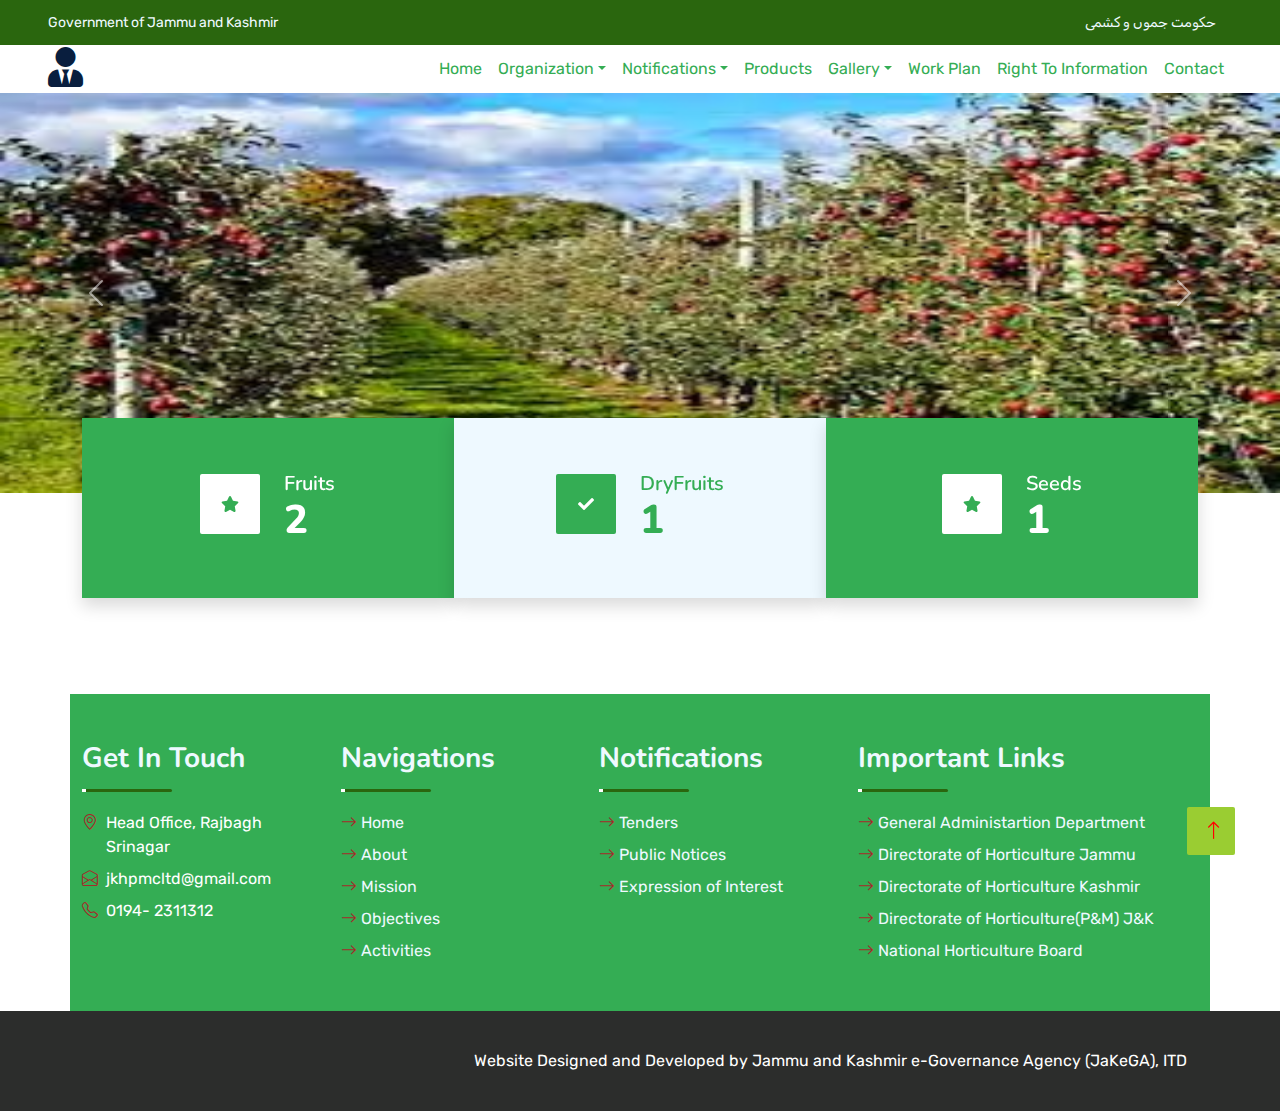
<file: index.html>
<!DOCTYPE html>
<html lang="en">

<head>
    <meta charset="utf-8">
    <title>J&K HOTICULTURAL PRODUCE MARKETING & PROCESSING CORPORATION LTD.</title>
    <meta content="width=device-width, initial-scale=1.0" name="viewport">
    <meta content="Free HTML Templates" name="keywords">
    <meta content="Free HTML Templates" name="description">

    <!-- Favicon -->
    <link href="img/favicon.ico" rel="icon">

    <!-- Google Web Fonts -->
    <link rel="preconnect" href="https://fonts.googleapis.com">
    <link rel="preconnect" href="https://fonts.gstatic.com" crossorigin>
    <link href="https://fonts.googleapis.com/css2?family=Nunito:wght@400;600;700;800&family=Rubik:wght@400;500;600;700&display=swap" rel="stylesheet">

    <!-- Icon Font Stylesheet -->
    <link href="https://cdnjs.cloudflare.com/ajax/libs/font-awesome/5.10.0/css/all.min.css" rel="stylesheet">
    <link href="https://cdn.jsdelivr.net/npm/bootstrap-icons@1.4.1/font/bootstrap-icons.css" rel="stylesheet">

    <!-- Libraries Stylesheet -->
    <link href="lib/owlcarousel/assets/owl.carousel.min.css" rel="stylesheet">
    <link href="lib/animate/animate.min.css" rel="stylesheet">

   

    <!-- Template Stylesheet -->
    <link href="css/style.css" rel="stylesheet">

     <!-- Customized Bootstrap Stylesheet -->
     <link href="css/bootstrap.min.css" rel="stylesheet">
</head>

<body>
    <!-- Spinner Start -->
    <div id="spinner" class="show bg-white position-fixed translate-middle w-100 vh-100 top-50 start-50 d-flex align-items-center justify-content-center">
        <div class="spinner"></div>
    </div>
    <!-- Spinner End -->


    <!-- Topbar Start -->
    <div class="container-fluid  px-5 d-none d-lg-block" style="background-color: #2a660e;">
        <div class="row gx-0">
            <div class="col-lg-8 text-center text-lg-start mb-2 mb-lg-0">
                <div class="d-inline-flex align-items-center" style="height: 45px;">
                    <small class="me-3 text-light"></i>Government of Jammu and Kashmir</small>
                    
                </div>
            </div>
            <div class="col-lg-4 text-center text-lg-end">
                <div class="d-inline-flex align-items-center" style="height: 45px;">
                    
                    <small class="me-3 text-light"></i>حکومت جموں و کشمی</small>
                    
                </div>

            </div>
        </div>
    </div>
    <!-- Topbar End -->


    <!-- Navbar & Carousel Start -->
    <div class="container-fluid position-relative p-0">
        <nav class="navbar navbar-expand-lg px-5 py-3 py-lg-0" id="nav" style="background-color:white">
            <a href="index.html" class="navbar-brand p-0">
                <h1 class="m-0"><i class="fa fa-user-tie me-2"></i></h1>
            </a>
            
            
            <div class="collapse navbar-collapse" id="navbarCollapse">
                <div class="navbar-nav ms-auto py-0">
                    <a href="index.html" class="nav-item nav-link active">Home</a>
                    <div class="nav-item dropdown">
                        <a href="#" class="nav-link dropdown-toggle" data-bs-toggle="dropdown">Organization</a>
                        <div class="dropdown-menu m-0">
                            <a href="aboutus.html" class="dropdown-item">About Us</a>
                            <a href="mission.html" class="dropdown-item">Mission</a>
                            <a href="objectives.html" class="dropdown-item">Objectives</a>
                            <a href="activities.html" class="dropdown-item">Activities</a>
                            <a href="directors.html" class="dropdown-item">Board of Directors</a>
                            <a href="committee.html" class="dropdown-item">Committee JKHMPC</a>
                            <a href="telephone.html" class="dropdown-item">Telephone Directory</a>
                            

                        </div>
                    </div>

                    <div class="nav-item dropdown">
                        <a href="#" class="nav-link dropdown-toggle" data-bs-toggle="dropdown">Notifications</a>
                        <div class="dropdown-menu m-0">
                            <a href="tenders.html" class="dropdown-item">Tenders</a>
                            <a href="expp.html" class="dropdown-item">Expression of Interest</a>
                            <a href="public.html" class="dropdown-item">Public Interest</a>
                            <a href="testimonial.html" class="dropdown-item">Testimonial</a>
                            <a href="quote.html" class="dropdown-item">Free Quote</a>
                        </div>
                    </div>

                    <a href="products.html" class="nav-item nav-link">Products</a>
                    <div class="nav-item dropdown">
                        <a href="#" class="nav-link dropdown-toggle" data-bs-toggle="dropdown">Gallery</a>
                        <div class="dropdown-menu m-0">
                            <a href="photos.html" class="dropdown-item">Photos</a>
                            <a href="videos.html" class="dropdown-item">Videos</a>
                           
                        </div>
                    </div>
                    <a href="work.html" class="nav-item nav-link">Work Plan</a>

                    <a href="right.html" class="nav-item nav-link">Right To Information</a>

                    <a href="contact.html" class="nav-item nav-link">Contact</a>

                </div>

               
            </div>
        </nav>

        <div id="header-carousel" class="carousel slide carousel-fade" data-bs-ride="carousel">
            <div class="carousel-inner">
                <div class="carousel-item active">
                    <img class="w-100 " style="height:400px;"src="img/B2.jpg" alt="Image">
                   
                </div>
                <div class="carousel-item"3>
                    <img class="w-100" style="height:400px;" src="img/B3.jpg" alt="Image">
                    
                    
                </div>
                <div class="carousel-item">
                    <img class="w-100" style="height:400px;" src="img/B4.jpg" alt="Image">
                    
                    
                </div>
                
            </div>
            <button class="carousel-control-prev" type="button" data-bs-target="#header-carousel"
                data-bs-slide="prev">
                <span class="carousel-control-prev-icon" aria-hidden="true"></span>
                <span class="visually-hidden">Previous</span>
            </button>
            <button class="carousel-control-next" type="button" data-bs-target="#header-carousel"
                data-bs-slide="next">
                <span class="carousel-control-next-icon" aria-hidden="true"></span>
                <span class="visually-hidden">Next</span>
            </button>
        </div>
    </div>
    <!-- Navbar & Carousel End -->
    <!-- Facts Start -->
    <div class="container-fluid facts py-5 pt-lg-0">
        <div class="container py-5 pt-lg-0">
            <div class="row gx-0">
                <div class="col-lg-4 wow zoomIn" data-wow-delay="0.1s">
                    <div class="bg-secondary shadow d-flex align-items-center justify-content-center p-4" 
                    style="height: 180px;">
                        <div class="bg-white d-flex align-items-center justify-content-center rounded mb-2" 
                        style="width: 60px; height: 60px;">
                        <i class="fas fa-star text-secondary"></i>

                        </div>
                        <div class="ps-4">
                            <h5 class="text-white mb-0">Fruits</h5>
                            <h1 class="text-white mb-0" data-toggle="counter-up">6</h1>
                        </div>
                    </div>
                </div>
                <div class="col-lg-4 wow zoomIn" data-wow-delay="0.3s">
                    <div class="bg-light shadow d-flex align-items-center justify-content-center p-4" 
                    style="height: 180px;">
                        <div class="bg-secondary d-flex align-items-center justify-content-center rounded mb-2"
                         style="width: 60px; height: 60px;">
                            <i class="fa fa-check text-white"></i>
                        </div>
                        <div class="ps-4">
                            <h5 class="text-secondary mb-0">DryFruits</h5>
                            <h1 class="text-secondary mb-0" data-toggle="counter-up">3</h1>
                        </div>
                    </div>
                </div>
                <div class="col-lg-4 wow zoomIn" data-wow-delay="0.6s">
                    <div class="bg-secondary shadow d-flex align-items-center justify-content-center p-4"
                     style="height: 180px;">
                        <div class="bg-white d-flex align-items-center justify-content-center rounded mb-2" style="width: 60px; height: 60px;">
                            <i class="fas fa-star text-secondary"></i>

                        </div>
                        <div class="ps-4">
                            <h5 class="text-white mb-0">Seeds</h5>
                            <h1 class="text-white mb-0" data-toggle="counter-up">2</h1>
                        </div>
                    </div>
                </div>
            </div>
        </div>
    </div>
    <!-- Facts End -->

 


   


    
   
    <!-- Team Start -->
    <!---
    <div class="container-fluid py-5 wow fadeInUp" data-wow-delay="0.1s">
        <div class="container py-5">
           
            <div class="row g-5">
                <div class="col-lg-4 wow slideInUp" data-wow-delay="0.3s">
                    <div class="team-item bg-light rounded overflow-hidden">
                        <div class="team-img position-relative overflow-hidden">
                            <img class="img-fluid w-100" src="img/team-1.jpg" alt="">
                            
                        </div>
                        <div class="text-center py-4">
                            <h4 class="text-primary">Sh. Manoj Sinha</h4>
                            <p class="text-uppercase m-0">Honourable Lieutenant Governor, Union Territory of Jammu and Kashmir</p>
                        </div>
                    </div>
                </div>
                
                <div class="col-lg-4 wow slideInUp" data-wow-delay="0.6s">
                    <div class="team-item bg-light rounded overflow-hidden">
                        <div class="team-img position-relative overflow-hidden">
                            <img class="img-fluid w-100" src="img/team-2.jpg" alt="">
                            
                        </div>
                        <div class="text-center py-4">
                            <h4 class="text-primary">Sh. Rajeev Rai Bhatnagar</h4>
                            <p class="text-uppercase m-0">Advisor to Hon'ble LG, Govt. of UT of J&K</p>
                        </div>
                    </div>
                </div>
                <div class="row g-5">
                    <div class="col-lg-4 wow slideInUp" data-wow-delay="0.3s">
                        <div class="team-item bg-light rounded overflow-hidden">
                            <div class="team-img position-relative overflow-hidden">
                                <img class="img-fluid w-100" src="" alt="">
                                
                            </div>
                            <div class="text-center py-4">
                                <h4 class="text-primary">Imam Din</h4>
                                <p class="text-uppercase m-0">Managing Director</p>
                            </div>
                        </div>
                    </div>
                
                <div class="col-lg-4 wow slideInUp" data-wow-delay="0.9s">
                    <div class="team-item bg-light rounded overflow-hidden">
                        <div class="team-img position-relative overflow-hidden">
                            <img class="img-fluid w-100" src="img/team-3.jpg" alt="">
                           
                        </div>
                        <div class="text-center py-4">
                            <h4 class="text-primary">Sh. Atal Dulloo (IAS)</h4>
                            <p class="text-uppercase m-0">Financial Commissioner, Agriculture Production Department</p>
                        </div>
                    </div>
                    
                </div>
                
            </div>
        </div>
    </div>-->
    <!--Team End-->


    
    <!-- About Start -->
    <!--
    <div class="container-fluid py-5 wow fadeInUp" data-wow-delay="0.1s">
        <div class="container py-5">
            <div class="row g-5">
                <div class="col-lg-7">
                    <div class="section-title position-relative pb-3 mb-5">
                        <h5 class="fw-bold text-primary text-uppercase">About Us</h5>
                        <h1 class="mb-0">The Best IT Solution With 10 Years of Experience</h1>
                    </div>
                    <p class="mb-4">Tempor erat elitr rebum at clita. Diam dolor diam ipsum et tempor sit. Aliqu diam amet diam et eos labore. Clita erat ipsum et lorem et sit, sed stet no labore lorem sit. Sanctus clita duo justo et tempor eirmod magna dolore erat amet</p>
                    <div class="row g-0 mb-3">
                        <div class="col-sm-6 wow zoomIn" data-wow-delay="0.2s">
                            <h5 class="mb-3"><i class="fa fa-check text-primary me-3"></i>Award Winning</h5>
                            <h5 class="mb-3"><i class="fa fa-check text-primary me-3"></i>Professional Staff</h5>
                        </div>
                        <div class="col-sm-6 wow zoomIn" data-wow-delay="0.4s">
                            <h5 class="mb-3"><i class="fa fa-check text-primary me-3"></i>24/7 Support</h5>
                            <h5 class="mb-3"><i class="fa fa-check text-primary me-3"></i>Fair Prices</h5>
                        </div>
                    </div>
                    <div class="d-flex align-items-center mb-4 wow fadeIn" data-wow-delay="0.6s">
                        <div class="bg-primary d-flex align-items-center justify-content-center rounded" style="width: 60px; height: 60px;">
                            <i class="fa fa-phone-alt text-white"></i>
                        </div>
                        <div class="ps-4">
                            <h5 class="mb-2">Call to ask any question</h5>
                            <h4 class="text-primary mb-0">+012 345 6789</h4>
                        </div>
                    </div>
                    <a href="quote.html" class="btn btn-primary py-3 px-5 mt-3 wow zoomIn" data-wow-delay="0.9s">Request A Quote</a>
                </div>
                <div class="col-lg-5" style="min-height: 500px;">
                    <div class="position-relative h-100">
                        <img class="position-absolute w-100 h-100 rounded wow zoomIn" data-wow-delay="0.9s" src="img/about.jpg" style="object-fit: cover;">
                    </div>
                </div>
            </div>
        </div>
    </div>
    <!-- About End -->


    <!-- Features Start -->
    <!--<div class="container-fluid py-5 wow fadeInUp" data-wow-delay="0.1s">
        <div class="container py-5">
            <div class="section-title text-center position-relative pb-3 mb-5 mx-auto" style="max-width: 600px;">
                <h5 class="fw-bold text-primary text-uppercase">Why Choose Us</h5>
                <h1 class="mb-0">We Are Here to Grow Your Business Exponentially</h1>
            </div>
            <div class="row g-5">
                <div class="col-lg-4">
                    <div class="row g-5">
                        <div class="col-12 wow zoomIn" data-wow-delay="0.2s">
                            <div class="bg-primary rounded d-flex align-items-center justify-content-center mb-3" style="width: 60px; height: 60px;">
                                <i class="fa fa-cubes text-white"></i>
                            </div>
                            <h4>Best In Industry</h4>
                            <p class="mb-0">Magna sea eos sit dolor, ipsum amet lorem diam dolor eos et diam dolor</p>
                        </div>
                        <div class="col-12 wow zoomIn" data-wow-delay="0.6s">
                            <div class="bg-primary rounded d-flex align-items-center justify-content-center mb-3" style="width: 60px; height: 60px;">
                                <i class="fa fa-award text-white"></i>
                            </div>
                            <h4>Award Winning</h4>
                            <p class="mb-0">Magna sea eos sit dolor, ipsum amet lorem diam dolor eos et diam dolor</p>
                        </div>
                    </div>
                </div>
                <div class="col-lg-4  wow zoomIn" data-wow-delay="0.9s" style="min-height: 350px;">
                    <div class="position-relative h-100">
                        <img class="position-absolute w-100 h-100 rounded wow zoomIn" data-wow-delay="0.1s" src="img/feature.jpg" style="object-fit: cover;">
                    </div>
                </div>
                <div class="col-lg-4">
                    <div class="row g-5">
                        <div class="col-12 wow zoomIn" data-wow-delay="0.4s">
                            <div class="bg-primary rounded d-flex align-items-center justify-content-center mb-3" style="width: 60px; height: 60px;">
                                <i class="fa fa-users-cog text-white"></i>
                            </div>
                            <h4>Professional Staff</h4>
                            <p class="mb-0">Magna sea eos sit dolor, ipsum amet lorem diam dolor eos et diam dolor</p>
                        </div>
                        <div class="col-12 wow zoomIn" data-wow-delay="0.8s">
                            <div class="bg-primary rounded d-flex align-items-center justify-content-center mb-3" style="width: 60px; height: 60px;">
                                <i class="fa fa-phone-alt text-white"></i>
                            </div>
                            <h4>24/7 Support</h4>
                            <p class="mb-0">Magna sea eos sit dolor, ipsum amet lorem diam dolor eos et diam dolor</p>
                        </div>
                    </div>
                </div>
            </div>
        </div>
    </div>-->
    <!-- Features Start -->


    <!-- Service Start -->
    <!--<div class="container-fluid py-5 wow fadeInUp" data-wow-delay="0.1s">
        <div class="container py-5">
            <div class="section-title text-center position-relative pb-3 mb-5 mx-auto" style="max-width: 600px;">
                <h5 class="fw-bold text-primary text-uppercase">Our Services</h5>
                <h1 class="mb-0">Custom IT Solutions for Your Successful Business</h1>
            </div>
            <div class="row g-5">
                <div class="col-lg-4 col-md-6 wow zoomIn" data-wow-delay="0.3s">
                    <div class="service-item bg-light rounded d-flex flex-column align-items-center justify-content-center text-center">
                        <div class="service-icon">
                            <i class="fa fa-shield-alt text-white"></i>
                        </div>
                        <h4 class="mb-3">Cyber Security</h4>
                        <p class="m-0">Amet justo dolor lorem kasd amet magna sea stet eos vero lorem ipsum dolore sed</p>
                        <a class="btn btn-lg btn-primary rounded" href="">
                            <i class="bi bi-arrow-right"></i>
                        </a>
                    </div>
                </div>
                <div class="col-lg-4 col-md-6 wow zoomIn" data-wow-delay="0.6s">
                    <div class="service-item bg-light rounded d-flex flex-column align-items-center justify-content-center text-center">
                        <div class="service-icon">
                            <i class="fa fa-chart-pie text-white"></i>
                        </div>
                        <h4 class="mb-3">Data Analytics</h4>
                        <p class="m-0">Amet justo dolor lorem kasd amet magna sea stet eos vero lorem ipsum dolore sed</p>
                        <a class="btn btn-lg btn-primary rounded" href="">
                            <i class="bi bi-arrow-right"></i>
                        </a>
                    </div>
                </div>
                <div class="col-lg-4 col-md-6 wow zoomIn" data-wow-delay="0.9s">
                    <div class="service-item bg-light rounded d-flex flex-column align-items-center justify-content-center text-center">
                        <div class="service-icon">
                            <i class="fa fa-code text-white"></i>
                        </div>
                        <h4 class="mb-3">Web Development</h4>
                        <p class="m-0">Amet justo dolor lorem kasd amet magna sea stet eos vero lorem ipsum dolore sed</p>
                        <a class="btn btn-lg btn-primary rounded" href="">
                            <i class="bi bi-arrow-right"></i>
                        </a>
                    </div>
                </div>
                <div class="col-lg-4 col-md-6 wow zoomIn" data-wow-delay="0.3s">
                    <div class="service-item bg-light rounded d-flex flex-column align-items-center justify-content-center text-center">
                        <div class="service-icon">
                            <i class="fab fa-android text-white"></i>
                        </div>
                        <h4 class="mb-3">Apps Development</h4>
                        <p class="m-0">Amet justo dolor lorem kasd amet magna sea stet eos vero lorem ipsum dolore sed</p>
                        <a class="btn btn-lg btn-primary rounded" href="">
                            <i class="bi bi-arrow-right"></i>
                        </a>
                    </div>
                </div>
                <div class="col-lg-4 col-md-6 wow zoomIn" data-wow-delay="0.6s">
                    <div class="service-item bg-light rounded d-flex flex-column align-items-center justify-content-center text-center">
                        <div class="service-icon">
                            <i class="fa fa-search text-white"></i>
                        </div>
                        <h4 class="mb-3">SEO Optimization</h4>
                        <p class="m-0">Amet justo dolor lorem kasd amet magna sea stet eos vero lorem ipsum dolore sed</p>
                        <a class="btn btn-lg btn-primary rounded" href="">
                            <i class="bi bi-arrow-right"></i>
                        </a>
                    </div>
                </div>
                <div class="col-lg-4 col-md-6 wow zoomIn" data-wow-delay="0.9s">
                    <div class="position-relative bg-primary rounded h-100 d-flex flex-column align-items-center justify-content-center text-center p-5">
                        <h3 class="text-white mb-3">Call Us For Quote</h3>
                        <p class="text-white mb-3">Clita ipsum magna kasd rebum at ipsum amet dolor justo dolor est magna stet eirmod</p>
                        <h2 class="text-white mb-0">+012 345 6789</h2>
                    </div>
                </div>
            </div>
        </div>
    </div>-->
    <!-- Service End -->


    <!-- Pricing Plan Start -->
    <!--<div class="container-fluid py-5 wow fadeInUp" data-wow-delay="0.1s">
        <div class="container py-5">
            <div class="section-title text-center position-relative pb-3 mb-5 mx-auto" style="max-width: 600px;">
                <h5 class="fw-bold text-primary text-uppercase">Pricing Plans</h5>
                <h1 class="mb-0">We are Offering Competitive Prices for Our Clients</h1>
            </div>
            <div class="row g-0">
                <div class="col-lg-4 wow slideInUp" data-wow-delay="0.6s">
                    <div class="bg-light rounded">
                        <div class="border-bottom py-4 px-5 mb-4">
                            <h4 class="text-primary mb-1">Basic Plan</h4>
                            <small class="text-uppercase">For Small Size Business</small>
                        </div>
                        <div class="p-5 pt-0">
                            <h1 class="display-5 mb-3">
                                <small class="align-top" style="font-size: 22px; line-height: 45px;">$</small>49.00<small
                                    class="align-bottom" style="font-size: 16px; line-height: 40px;">/ Month</small>
                            </h1>
                            <div class="d-flex justify-content-between mb-3"><span>HTML5 & CSS3</span><i class="fa fa-check text-primary pt-1"></i></div>
                            <div class="d-flex justify-content-between mb-3"><span>Bootstrap v5</span><i class="fa fa-check text-primary pt-1"></i></div>
                            <div class="d-flex justify-content-between mb-3"><span>Responsive Layout</span><i class="fa fa-times text-danger pt-1"></i></div>
                            <div class="d-flex justify-content-between mb-2"><span>Cross-browser Support</span><i class="fa fa-times text-danger pt-1"></i></div>
                            <a href="" class="btn btn-primary py-2 px-4 mt-4">Order Now</a>
                        </div>
                    </div>
                </div>
                <div class="col-lg-4 wow slideInUp" data-wow-delay="0.3s">
                    <div class="bg-white rounded shadow position-relative" style="z-index: 1;">
                        <div class="border-bottom py-4 px-5 mb-4">
                            <h4 class="text-primary mb-1">Standard Plan</h4>
                            <small class="text-uppercase">For Medium Size Business</small>
                        </div>
                        <div class="p-5 pt-0">
                            <h1 class="display-5 mb-3">
                                <small class="align-top" style="font-size: 22px; line-height: 45px;">$</small>99.00<small
                                    class="align-bottom" style="font-size: 16px; line-height: 40px;">/ Month</small>
                            </h1>
                            <div class="d-flex justify-content-between mb-3"><span>HTML5 & CSS3</span><i class="fa fa-check text-primary pt-1"></i></div>
                            <div class="d-flex justify-content-between mb-3"><span>Bootstrap v5</span><i class="fa fa-check text-primary pt-1"></i></div>
                            <div class="d-flex justify-content-between mb-3"><span>Responsive Layout</span><i class="fa fa-check text-primary pt-1"></i></div>
                            <div class="d-flex justify-content-between mb-2"><span>Cross-browser Support</span><i class="fa fa-times text-danger pt-1"></i></div>
                            <a href="" class="btn btn-primary py-2 px-4 mt-4">Order Now</a>
                        </div>
                    </div>
                </div>
                <div class="col-lg-4 wow slideInUp" data-wow-delay="0.9s">
                    <div class="bg-light rounded">
                        <div class="border-bottom py-4 px-5 mb-4">
                            <h4 class="text-primary mb-1">Advanced Plan</h4>
                            <small class="text-uppercase">For Large Size Business</small>
                        </div>
                        <div class="p-5 pt-0">
                            <h1 class="display-5 mb-3">
                                <small class="align-top" style="font-size: 22px; line-height: 45px;">$</small>149.00<small
                                    class="align-bottom" style="font-size: 16px; line-height: 40px;">/ Month</small>
                            </h1>
                            <div class="d-flex justify-content-between mb-3"><span>HTML5 & CSS3</span><i class="fa fa-check text-primary pt-1"></i></div>
                            <div class="d-flex justify-content-between mb-3"><span>Bootstrap v5</span><i class="fa fa-check text-primary pt-1"></i></div>
                            <div class="d-flex justify-content-between mb-3"><span>Responsive Layout</span><i class="fa fa-check text-primary pt-1"></i></div>
                            <div class="d-flex justify-content-between mb-2"><span>Cross-browser Support</span><i class="fa fa-check text-primary pt-1"></i></div>
                            <a href="" class="btn btn-primary py-2 px-4 mt-4">Order Now</a>
                        </div>
                    </div>
                </div>
            </div>
        </div>
    </div>-->
    <!-- Pricing Plan End -->


    <!-- Quote Start -->
    <!--<div class="container-fluid py-5 wow fadeInUp" data-wow-delay="0.1s">
        <div class="container py-5">
            <div class="row g-5">
                <div class="col-lg-7">
                    <div class="section-title position-relative pb-3 mb-5">
                        <h5 class="fw-bold text-primary text-uppercase">Request A Quote</h5>
                        <h1 class="mb-0">Need A Free Quote? Please Feel Free to Contact Us</h1>
                    </div>
                    <div class="row gx-3">
                        <div class="col-sm-6 wow zoomIn" data-wow-delay="0.2s">
                            <h5 class="mb-4"><i class="fa fa-reply text-primary me-3"></i>Reply within 24 hours</h5>
                        </div>
                        <div class="col-sm-6 wow zoomIn" data-wow-delay="0.4s">
                            <h5 class="mb-4"><i class="fa fa-phone-alt text-primary me-3"></i>24 hrs telephone support</h5>
                        </div>
                    </div>
                    <p class="mb-4">Eirmod sed tempor lorem ut dolores. Aliquyam sit sadipscing kasd ipsum. Dolor ea et dolore et at sea ea at dolor, justo ipsum duo rebum sea invidunt voluptua. Eos vero eos vero ea et dolore eirmod et. Dolores diam duo invidunt lorem. Elitr ut dolores magna sit. Sea dolore sanctus sed et. Takimata takimata sanctus sed.</p>
                    <div class="d-flex align-items-center mt-2 wow zoomIn" data-wow-delay="0.6s">
                        <div class="bg-primary d-flex align-items-center justify-content-center rounded" style="width: 60px; height: 60px;">
                            <i class="fa fa-phone-alt text-white"></i>
                        </div>
                        <div class="ps-4">
                            <h5 class="mb-2">Call to ask any question</h5>
                            <h4 class="text-primary mb-0">+012 345 6789</h4>
                        </div>
                    </div>
                </div>
                <div class="col-lg-5">
                    <div class="bg-primary rounded h-100 d-flex align-items-center p-5 wow zoomIn" data-wow-delay="0.9s">
                        <form>
                            <div class="row g-3">
                                <div class="col-xl-12">
                                    <input type="text" class="form-control bg-light border-0" placeholder="Your Name" style="height: 55px;">
                                </div>
                                <div class="col-12">
                                    <input type="email" class="form-control bg-light border-0" placeholder="Your Email" style="height: 55px;">
                                </div>
                                <div class="col-12">
                                    <select class="form-select bg-light border-0" style="height: 55px;">
                                        <option selected>Select A Service</option>
                                        <option value="1">Service 1</option>
                                        <option value="2">Service 2</option>
                                        <option value="3">Service 3</option>
                                    </select>
                                </div>
                                <div class="col-12">
                                    <textarea class="form-control bg-light border-0" rows="3" placeholder="Message"></textarea>
                                </div>
                                <div class="col-12">
                                    <button class="btn btn-dark w-100 py-3" type="submit">Request A Quote</button>
                                </div>
                            </div>
                        </form>
                    </div>
                </div>
            </div>
        </div>
    </div>-->
    <!-- Quote End -->


    <!-- Testimonial Start -->
    <!--<div class="container-fluid py-5 wow fadeInUp" data-wow-delay="0.1s">
        <div class="container py-5">
            <div class="section-title text-center position-relative pb-3 mb-4 mx-auto" style="max-width: 600px;">
                <h5 class="fw-bold text-primary text-uppercase">Testimonial</h5>
                <h1 class="mb-0">What Our Clients Say About Our Digital Services</h1>
            </div>
            <div class="owl-carousel testimonial-carousel wow fadeInUp" data-wow-delay="0.6s">
                <div class="testimonial-item bg-light my-4">
                    <div class="d-flex align-items-center border-bottom pt-5 pb-4 px-5">
                        <img class="img-fluid rounded" src="img/testimonial-1.jpg" style="width: 60px; height: 60px;" >
                        <div class="ps-4">
                            <h4 class="text-primary mb-1">Client Name</h4>
                            <small class="text-uppercase">Profession</small>
                        </div>
                    </div>
                    <div class="pt-4 pb-5 px-5">
                        Dolor et eos labore, stet justo sed est sed. Diam sed sed dolor stet amet eirmod eos labore diam
                    </div>
                </div>
                <div class="testimonial-item bg-light my-4">
                    <div class="d-flex align-items-center border-bottom pt-5 pb-4 px-5">
                        <img class="img-fluid rounded" src="img/testimonial-2.jpg" style="width: 60px; height: 60px;" >
                        <div class="ps-4">
                            <h4 class="text-primary mb-1">Client Name</h4>
                            <small class="text-uppercase">Profession</small>
                        </div>
                    </div>
                    <div class="pt-4 pb-5 px-5">
                        Dolor et eos labore, stet justo sed est sed. Diam sed sed dolor stet amet eirmod eos labore diam
                    </div>
                </div>
                <div class="testimonial-item bg-light my-4">
                    <div class="d-flex align-items-center border-bottom pt-5 pb-4 px-5">
                        <img class="img-fluid rounded" src="img/testimonial-3.jpg" style="width: 60px; height: 60px;" >
                        <div class="ps-4">
                            <h4 class="text-primary mb-1">Client Name</h4>
                            <small class="text-uppercase">Profession</small>
                        </div>
                    </div>
                    <div class="pt-4 pb-5 px-5">
                        Dolor et eos labore, stet justo sed est sed. Diam sed sed dolor stet amet eirmod eos labore diam
                    </div>
                </div>
                <div class="testimonial-item bg-light my-4">
                    <div class="d-flex align-items-center border-bottom pt-5 pb-4 px-5">
                        <img class="img-fluid rounded" src="img/testimonial-4.jpg" style="width: 60px; height: 60px;" >
                        <div class="ps-4">
                            <h4 class="text-primary mb-1">Client Name</h4>
                            <small class="text-uppercase">Profession</small>
                        </div>
                    </div>
                    <div class="pt-4 pb-5 px-5">
                        Dolor et eos labore, stet justo sed est sed. Diam sed sed dolor stet amet eirmod eos labore diam
                    </div>
                </div>
            </div>
        </div>
    </div>-->
    <!-- Testimonial End -->


    <!-- Team Start -->
    <!--<div class="container-fluid py-5 wow fadeInUp" data-wow-delay="0.1s">
        <div class="container py-5">
            <div class="section-title text-center position-relative pb-3 mb-5 mx-auto" style="max-width: 600px;">
                <h5 class="fw-bold text-primary text-uppercase">Team Members</h5>
                <h1 class="mb-0">Professional Stuffs Ready to Help Your Business</h1>
            </div>
            <div class="row g-5">
                <div class="col-lg-4 wow slideInUp" data-wow-delay="0.3s">
                    <div class="team-item bg-light rounded overflow-hidden">
                        <div class="team-img position-relative overflow-hidden">
                            <img class="img-fluid w-100" src="img/team-1.jpg" alt="">
                            <div class="team-social">
                                <a class="btn btn-lg btn-primary btn-lg-square rounded" href=""><i class="fab fa-twitter fw-normal"></i></a>
                                <a class="btn btn-lg btn-primary btn-lg-square rounded" href=""><i class="fab fa-facebook-f fw-normal"></i></a>
                                <a class="btn btn-lg btn-primary btn-lg-square rounded" href=""><i class="fab fa-instagram fw-normal"></i></a>
                                <a class="btn btn-lg btn-primary btn-lg-square rounded" href=""><i class="fab fa-linkedin-in fw-normal"></i></a>
                            </div>
                        </div>
                        <div class="text-center py-4">
                            <h4 class="text-primary">Full Name</h4>
                            <p class="text-uppercase m-0">Designation</p>
                        </div>
                    </div>
                </div>
                <div class="col-lg-4 wow slideInUp" data-wow-delay="0.6s">
                    <div class="team-item bg-light rounded overflow-hidden">
                        <div class="team-img position-relative overflow-hidden">
                            <img class="img-fluid w-100" src="img/team-2.jpg" alt="">
                            <div class="team-social">
                                <a class="btn btn-lg btn-primary btn-lg-square rounded" href=""><i class="fab fa-twitter fw-normal"></i></a>
                                <a class="btn btn-lg btn-primary btn-lg-square rounded" href=""><i class="fab fa-facebook-f fw-normal"></i></a>
                                <a class="btn btn-lg btn-primary btn-lg-square rounded" href=""><i class="fab fa-instagram fw-normal"></i></a>
                                <a class="btn btn-lg btn-primary btn-lg-square rounded" href=""><i class="fab fa-linkedin-in fw-normal"></i></a>
                            </div>
                        </div>
                        <div class="text-center py-4">
                            <h4 class="text-primary">Full Name</h4>
                            <p class="text-uppercase m-0">Designation</p>
                        </div>
                    </div>
                </div>
                <div class="col-lg-4 wow slideInUp" data-wow-delay="0.9s">
                    <div class="team-item bg-light rounded overflow-hidden">
                        <div class="team-img position-relative overflow-hidden">
                            <img class="img-fluid w-100" src="img/team-3.jpg" alt="">
                            <div class="team-social">
                                <a class="btn btn-lg btn-primary btn-lg-square rounded" href=""><i class="fab fa-twitter fw-normal"></i></a>
                                <a class="btn btn-lg btn-primary btn-lg-square rounded" href=""><i class="fab fa-facebook-f fw-normal"></i></a>
                                <a class="btn btn-lg btn-primary btn-lg-square rounded" href=""><i class="fab fa-instagram fw-normal"></i></a>
                                <a class="btn btn-lg btn-primary btn-lg-square rounded" href=""><i class="fab fa-linkedin-in fw-normal"></i></a>
                            </div>
                        </div>
                        <div class="text-center py-4">
                            <h4 class="text-primary">Full Name</h4>
                            <p class="text-uppercase m-0">Designation</p>
                        </div>
                    </div>
                </div>
            </div>
        </div>
    </div>-->
    <!-- Team End -->


    <!-- Blog Start -->
    <!--<div class="container-fluid py-5 wow fadeInUp" data-wow-delay="0.1s">
        <div class="container py-5">
            <div class="section-title text-center position-relative pb-3 mb-5 mx-auto" style="max-width: 600px;">
                <h5 class="fw-bold text-primary text-uppercase">Latest Blog</h5>
                <h1 class="mb-0">Read The Latest Articles from Our Blog Post</h1>
            </div>
            <div class="row g-5">
                <div class="col-lg-4 wow slideInUp" data-wow-delay="0.3s">
                    <div class="blog-item bg-light rounded overflow-hidden">
                        <div class="blog-img position-relative overflow-hidden">
                            <img class="img-fluid" src="img/blog-1.jpg" alt="">
                            <a class="position-absolute top-0 start-0 bg-primary text-white rounded-end mt-5 py-2 px-4" href="">Web Design</a>
                        </div>
                        <div class="p-4">
                            <div class="d-flex mb-3">
                                <small class="me-3"><i class="far fa-user text-primary me-2"></i>John Doe</small>
                                <small><i class="far fa-calendar-alt text-primary me-2"></i>01 Jan, 2045</small>
                            </div>
                            <h4 class="mb-3">How to build a website</h4>
                            <p>Dolor et eos labore stet justo sed est sed sed sed dolor stet amet</p>
                            <a class="text-uppercase" href="">Read More <i class="bi bi-arrow-right"></i></a>
                        </div>
                    </div>
                </div>
                <div class="col-lg-4 wow slideInUp" data-wow-delay="0.6s">
                    <div class="blog-item bg-light rounded overflow-hidden">
                        <div class="blog-img position-relative overflow-hidden">
                            <img class="img-fluid" src="img/blog-2.jpg" alt="">
                            <a class="position-absolute top-0 start-0 bg-primary text-white rounded-end mt-5 py-2 px-4" href="">Web Design</a>
                        </div>
                        <div class="p-4">
                            <div class="d-flex mb-3">
                                <small class="me-3"><i class="far fa-user text-primary me-2"></i>John Doe</small>
                                <small><i class="far fa-calendar-alt text-primary me-2"></i>01 Jan, 2045</small>
                            </div>
                            <h4 class="mb-3">How to build a website</h4>
                            <p>Dolor et eos labore stet justo sed est sed sed sed dolor stet amet</p>
                            <a class="text-uppercase" href="">Read More <i class="bi bi-arrow-right"></i></a>
                        </div>
                    </div>
                </div>
                <div class="col-lg-4 wow slideInUp" data-wow-delay="0.9s">
                    <div class="blog-item bg-light rounded overflow-hidden">
                        <div class="blog-img position-relative overflow-hidden">
                            <img class="img-fluid" src="img/blog-3.jpg" alt="">
                            <a class="position-absolute top-0 start-0 bg-primary text-white rounded-end mt-5 py-2 px-4" href="">Web Design</a>
                        </div>
                        <div class="p-4">
                            <div class="d-flex mb-3">
                                <small class="me-3"><i class="far fa-user text-primary me-2"></i>John Doe</small>
                                <small><i class="far fa-calendar-alt text-primary me-2"></i>01 Jan, 2045</small>
                            </div>
                            <h4 class="mb-3">How to build a website</h4>
                            <p>Dolor et eos labore stet justo sed est sed sed sed dolor stet amet</p>
                            <a class="text-uppercase" href="">Read More <i class="bi bi-arrow-right"></i></a>
                        </div>
                    </div>
                </div>
            </div>
        </div>
    </div>-->
    <!-- Blog Start -->


    <!-- Vendor Start -->
    <!--<div class="container-fluid py-5 wow fadeInUp" data-wow-delay="0.1s">
        <div class="container py-5 mb-5">
            <div class="bg-white">
                <div class="owl-carousel vendor-carousel">
                    <img src="img/vendor-1.jpg" alt="">
                    <img src="img/vendor-2.jpg" alt="">
                    <img src="img/vendor-3.jpg" alt="">
                    <img src="img/vendor-4.jpg" alt="">
                    <img src="img/vendor-5.jpg" alt="">
                    <img src="img/vendor-6.jpg" alt="">
                    <img src="img/vendor-7.jpg" alt="">
                    <img src="img/vendor-8.jpg" alt="">
                    <img src="img/vendor-9.jpg" alt="">
                </div>
            </div>
        </div>
    </div>-->
    <!-- Vendor End -->
    

    <!-- Footer Start -->
    <div class="container-fluid " id="footer" data-wow-delay="0.1s" >
        <div class="container" style="background-color:#34AD54;">
            <div class="row gx-5" >
                <div class="col-lg-8 col-md-6" style="color:white; ">
                    <div class="row gx-5">
                        <div class="col-lg-4 col-md-12 pt-5 mb-5">
                            <div class="section-title section-title-sm position-relative pb-3 mb-4">
                                <h3 class="text-light mb-0">Get In Touch</h3>
                            </div>
                            <div class="d-flex mb-2">
                                <i class="bi bi-geo-alt  me-2" style="color:brown"></i>
                                <p class="mb-0">Head Office, Rajbagh Srinagar</p>
                            </div>
                            <div class="d-flex mb-2">
                                <i class="bi bi-envelope-open me-2" style="color:brown"></i>
                                <p class="mb-0">
                                    jkhpmcltd@gmail.com</p>
                            </div>
                            <div class="d-flex mb-2">
                                <i class="bi bi-telephone me-2" style="color:brown"></i>
                                
                                <p class="mb-0">
                                    0194- 2311312 </p>
                            </div>
                           
                        </div>
                        <div class="col-lg-4 col-md-12 pt-0 pt-lg-5 mb-5">
                            <div class="section-title section-title-sm position-relative pb-3 mb-4">
                                <h3 class="text-light mb-0">Navigations</h3>
                            </div>
                            <div class="link-animated d-flex flex-column justify-content-start">
                                <a class="text-light mb-2" href="#"><i class="bi bi-arrow-right " 
                                    style="color:brown">
                                </i>Home</a>
                                <a class="text-light mb-2" href="#"><i class="bi bi-arrow-right " style="color:brown">
                                </i>About</a>
                                <a class="text-light mb-2" href="#"><i class="bi bi-arrow-right "style="color:brown">
                                </i>Mission</a>
                                <a class="text-light mb-2" href="#"><i class="bi bi-arrow-right "style="color:brown">
                                </i>Objectives</a>
                                <a class="text-light" href="#"><i class="bi bi-arrow-right "style="color:brown">
                                </i>Activities</a>
                            </div>
                        </div>
                        
                        <div class="col-lg-4 col-md-12 pt-0 pt-lg-5 mb-5">
                            <div class="section-title section-title-sm position-relative pb-3 mb-4">
                                <h3 class="text-light mb-0">Notifications</h3>
                            </div>
                            <div class="link-animated d-flex flex-column justify-content-start">
                                <a class="text-light mb-2" href="#"><i class="bi bi-arrow-right " style="color:brown">
                                </i>Tenders</a>
                                <a class="text-light mb-2" href="#"><i class="bi bi-arrow-right " style="color:brown">
                                </i>Public Notices</a>
                               
                                <a class="text-light mb-2" href="#"><i class="bi bi-arrow-right " style="color:brown">
                                </i>Expression of Interest</a>
                               
                            </div>
                        </div>
                        
                        
                        
                    </div>
                </div>
                    <div class="col-lg-4 col-md-12 pt-0 pt-lg-5 mb-5">
                        <div class="section-title section-title-sm position-relative pb-3 mb-4">
                            <h3 class="text-light mb-0">Important Links</h3>
                        </div>
                        <div class="link-animated d-flex flex-column justify-content-start">
                            
                            <a class="text-light mb-2" href="https://jkgad.nic.in/"><i class="bi bi-arrow-right " 
                                style="color:brown">
                            </i>General Administartion Department</a>
                            <a class="text-light mb-2" href="http://www.hortijmu.jk.gov.in/"><i class="bi bi-arrow-right " style="color:brown">
                            </i>Directorate of Horticulture Jammu</a>
                            <a class="text-light mb-2" href="https://hortikashmir.gov.in/"><i class="bi bi-arrow-right "style="color:brown">
                            </i>Directorate of Horticulture Kashmir</a>
                            <a class="text-light mb-2" href="http://jkdhpm.in/index.aspx"><i class="bi bi-arrow-right "style="color:brown">
                            </i>Directorate of Horticulture(P&M) J&K</a>
                            <a class="text-light" href="https://nhb.gov.in/default.aspx"><i class="bi bi-arrow-right "style="color:brown">
                            </i>National Horticulture Board</a>
                        </div>
                    </div>
                    
                    
                       
                    

            
                
            </div>
        </div>
    </div>
    <div class="container-fluid text-white" style="background-color:rgba(11,12,11,.8627450980392157);">
        <div class="container text-center">
            <div class="row justify-content-end">
                <div class="col-lg-8 col-md-6">
                    <div class="d-flex align-items-center justify-content-center" style="height: 100px;">
                         
                            Website Designed and Developed by Jammu and Kashmir e-Governance Agency (JaKeGA), ITD
						
					
                        
                    </div>
                </div>
            </div>
        </div>
    </div>
    <!-- Footer End -->


    <!-- Back to Top -->
    <a href="#" class="btn btn-lg  btn-lg-square rounded back-to-top" style="color:red; background-color: yellowgreen;" ><i class="bi bi-arrow-up"></i></a>


    <!-- JavaScript Libraries -->
    <script src="https://code.jquery.com/jquery-3.4.1.min.js"></script>
    <script src="https://cdn.jsdelivr.net/npm/bootstrap@5.0.0/dist/js/bootstrap.bundle.min.js"></script>
    <script src="lib/wow/wow.min.js"></script>
    <script src="lib/easing/easing.min.js"></script>
    <script src="lib/waypoints/waypoints.min.js"></script>
    <script src="lib/counterup/counterup.min.js"></script>
    <script src="lib/owlcarousel/owl.carousel.min.js"></script>

    <!-- Template Javascript -->
    <script src="js/main.js"></script>
</body>

</html>
</file>
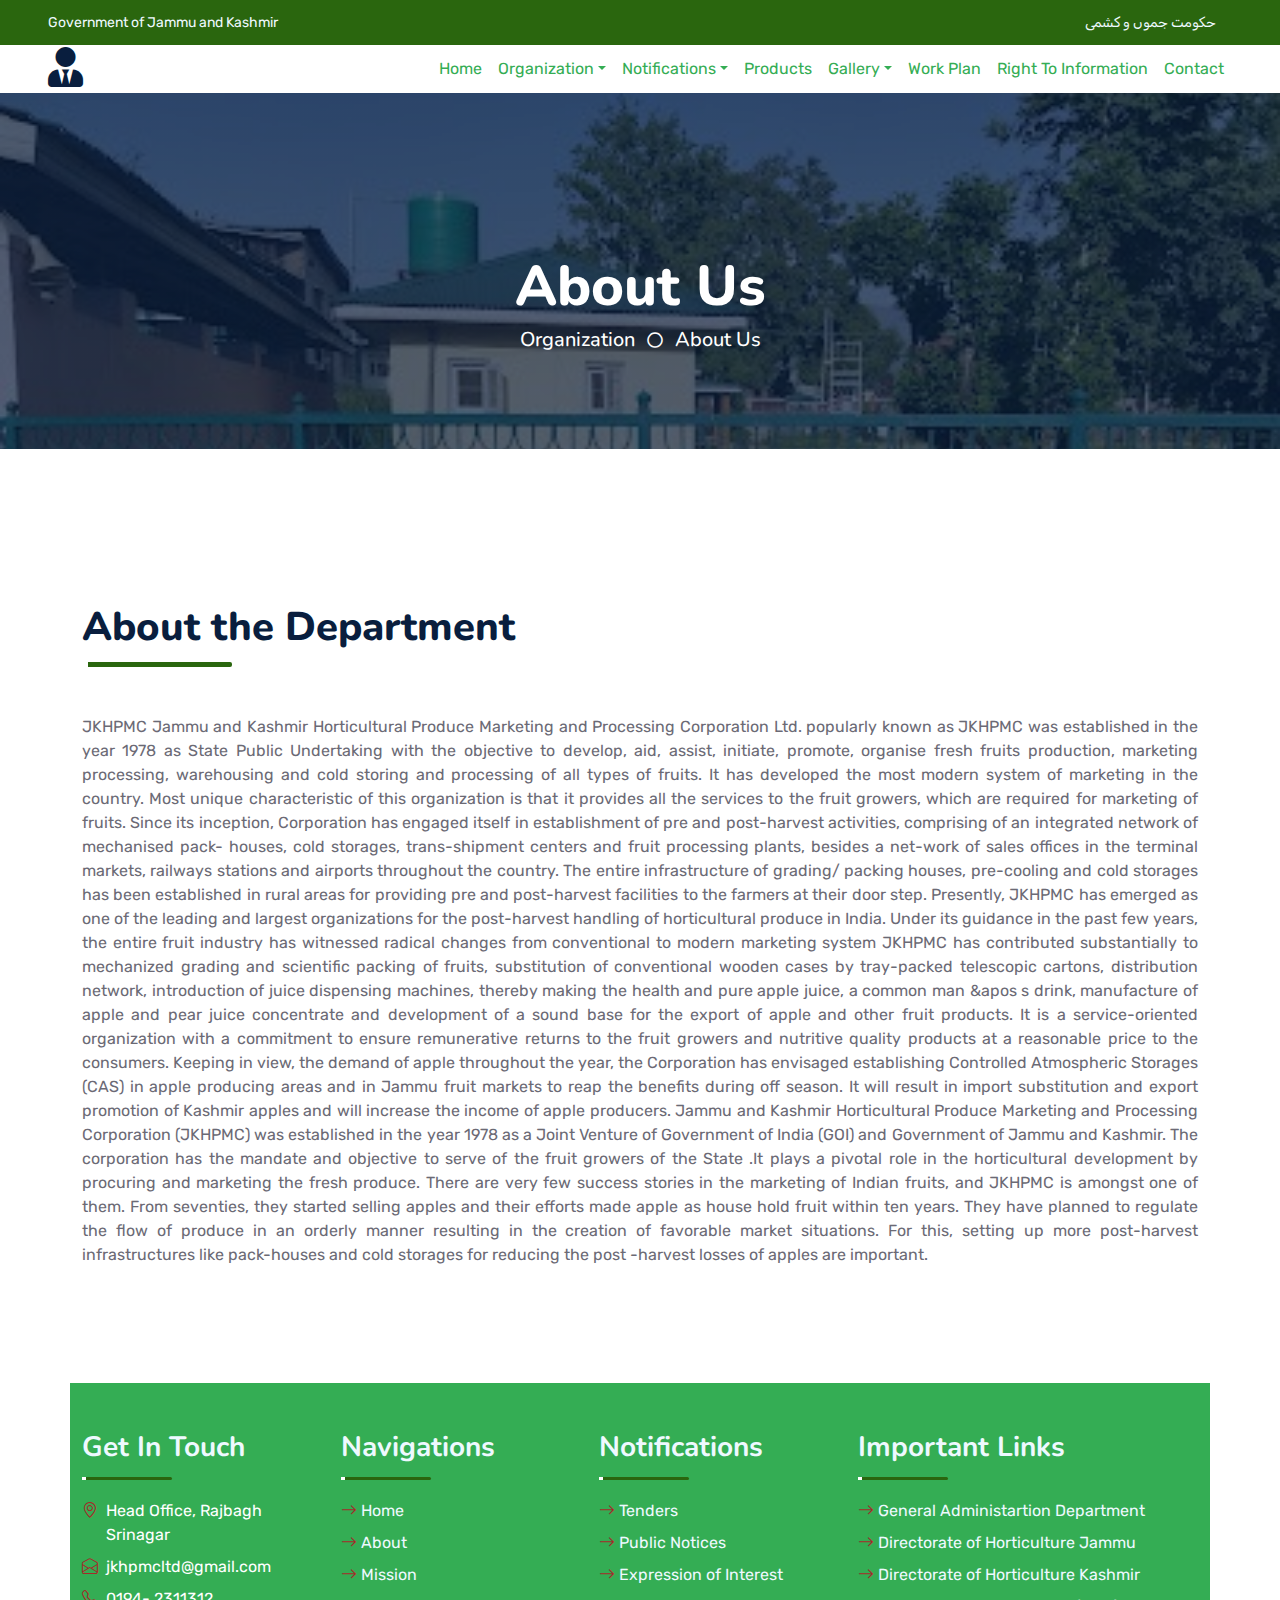
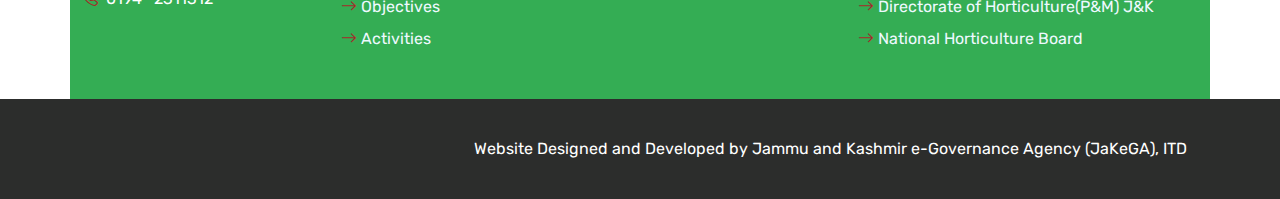
<file: aboutus.html>
<!DOCTYPE html>
<html lang="en">

<head>
    <meta charset="utf-8">
    <title>J&K HOTICULTURAL PRODUCE MARKETING & PROCESSING CORPORATION LTD.</title>
    <meta content="width=device-width, initial-scale=1.0" name="viewport">
    <meta content="Free HTML Templates" name="keywords">
    <meta content="Free HTML Templates" name="description">

    <!-- Favicon -->
    <link href="img/favicon.ico" rel="icon">

    <!-- Google Web Fonts -->
    <link rel="preconnect" href="https://fonts.googleapis.com">
    <link rel="preconnect" href="https://fonts.gstatic.com" crossorigin>
    <link href="https://fonts.googleapis.com/css2?family=Nunito:wght@400;600;700;800&family=Rubik:wght@400;500;600;700&display=swap" rel="stylesheet">

    <!-- Icon Font Stylesheet -->
    <link href="https://cdnjs.cloudflare.com/ajax/libs/font-awesome/5.10.0/css/all.min.css" rel="stylesheet">
    <link href="https://cdn.jsdelivr.net/npm/bootstrap-icons@1.4.1/font/bootstrap-icons.css" rel="stylesheet">

    <!-- Libraries Stylesheet -->
    <link href="lib/owlcarousel/assets/owl.carousel.min.css" rel="stylesheet">
    <link href="lib/animate/animate.min.css" rel="stylesheet">

    <!-- Customized Bootstrap Stylesheet -->
    <link href="css/bootstrap.min.css" rel="stylesheet">

    <!-- Template Stylesheet -->
    <link href="css/style.css" rel="stylesheet">
</head>

<body>
    <!-- Spinner Start -->
    <div id="spinner" class="show bg-white position-fixed translate-middle w-100 vh-100 top-50 start-50 d-flex align-items-center justify-content-center">
        <div class="spinner"></div>
    </div>
    <!-- Spinner End -->


    <!-- Topbar Start -->
    <div class="container-fluid  px-5 d-none d-lg-block" style="background-color: #2a660e;">
        <div class="row gx-0">
            <div class="col-lg-8 text-center text-lg-start mb-2 mb-lg-0">
                <div class="d-inline-flex align-items-center" style="height: 45px;">
                    <small class="me-3 text-light"></i>Government of Jammu and Kashmir</small>
                    
                </div>
            </div>
            <div class="col-lg-4 text-center text-lg-end">
                <div class="d-inline-flex align-items-center" style="height: 45px;">
                    
                    <small class="me-3 text-light"></i>حکومت جموں و کشمی</small>
                    
                </div>

            </div>
        </div>
    </div>
    <!-- Topbar End -->


    <!-- Navbar Start -->
    <div class="container-fluid position-relative p-0">
        <nav class="navbar navbar-expand-lg px-5 py-3 py-lg-0" id="nav" style="background-color:white">
            <a href="index.html" class="navbar-brand p-0">
                <h1 class="m-0"><i class="fa fa-user-tie me-2"></i></h1>
            </a>
            <button class="navbar-toggler" type="button" data-bs-toggle="collapse" data-bs-target="#navbarCollapse" aria-expanded="true">
                <span class="fa fa-bars"></span>
            </button>
            
            <div class="collapse navbar-collapse" id="navbarCollapse">
                <div class="collapse navbar-collapse" id="navbarCollapse">
                    <div class="navbar-nav ms-auto py-0">
                        <a href="index.html" class="nav-item nav-link active">Home</a>
                        <div class="nav-item dropdown">
                            <a href="#" class="nav-link dropdown-toggle" data-bs-toggle="dropdown">Organization</a>
                            <div class="dropdown-menu m-0">
                                <a href="aboutus.html" class="dropdown-item">About Us</a>
                                <a href="mission.html" class="dropdown-item">Mission</a>
                                <a href="objectives.html" class="dropdown-item">Objectives</a>
                                <a href="activities.html" class="dropdown-item">Activities</a>
                                <a href="directors.html" class="dropdown-item">Board of Directors</a>
                                <a href="committee.html" class="dropdown-item">Committee JKHMPC</a>
                                <a href="telephone.html" class="dropdown-item">Telephone Directory</a>
                                
    
                            </div>
                        </div>
    
                        <div class="nav-item dropdown">
                            <a href="#" class="nav-link dropdown-toggle" data-bs-toggle="dropdown">Notifications</a>
                            <div class="dropdown-menu m-0">
                                <a href="tenders.html" class="dropdown-item">Tenders</a>
                                <a href="expp.html" class="dropdown-item">Expression of Interest</a>
                                <a href="public.html" class="dropdown-item">Public Interest</a>
                                
                            </div>
                        </div>
    
                        <a href="products.html" class="nav-item nav-link">Products</a>
                        <div class="nav-item dropdown">
                            <a href="#" class="nav-link dropdown-toggle" data-bs-toggle="dropdown">Gallery</a>
                            <div class="dropdown-menu m-0">
                                <a href="photos.html" class="dropdown-item">Photos</a>
                                <a href="videos.html" class="dropdown-item">Videos</a>
                               
                            </div>
                        </div>
                        <a href="work.html" class="nav-item nav-link">Work Plan</a>
    
                        <a href="right.html" class="nav-item nav-link">Right To Information</a>
    
                        <a href="contact.html" class="nav-item nav-link">Contact</a>
    
                    </div>
    
                   
                </div>
            </div>
        </nav>
        <div class="container-fluid  py-5 bg-header" style="margin-bottom: 90px;">
            <div class="row py-5">
                <div class="col-12 pt-lg-5 mt-lg-5 text-center">
                    <h1 class="display-4 text-white animated zoomIn">About Us</h1>
                    <a href="" class="h5 text-white">Organization</a>
                    <i class="far fa-circle text-white px-2"></i>
                    <a href="" class="h5 text-white">About Us</a>
                </div>
            </div>

        </div>
        
    </div>
    <!-- Navbar End -->


    

    <!-- About Start -->
    <div class="container-fluid py-5 wow fadeInUp" data-wow-delay="0.1s">
        <div class="container py-5">
            <div class="row g-5">
                <div class="col-lg-7">
                    <div class="section-title position-relative pb-3 mb-5">
                        
                        <h1 class="mb-0">About the Department</h1>
                    </div>
                    <p class="mb-4" style="text-align: justify;">
                        JKHPMC Jammu and Kashmir Horticultural Produce Marketing and Processing Corporation Ltd. popularly known as 
                        JKHPMC was established in the year 1978 as State Public Undertaking with the objective to develop, 
                        aid, assist, initiate, promote, organise fresh fruits production, marketing processing, warehousing and 
                        
                        cold storing and processing of all types of fruits. It has developed the most modern system of marketing in the 
                        country. Most unique characteristic of this organization is that it provides all the services to the fruit growers,
                         which are required for marketing of fruits. Since its inception, Corporation has engaged itself in establishment of 
                         pre and post-harvest activities, comprising of an integrated network of mechanised pack- houses, cold storages, 
                         trans-shipment centers and fruit processing plants, besides a net-work of sales offices in the terminal markets, 
                         
                         railways stations and airports throughout the country. The entire infrastructure of grading/ packing houses,
                          pre-cooling and cold storages has been established in rural areas for providing pre and post-harvest facilities to 
                          the farmers at their door step. Presently, JKHPMC has emerged as one of the leading and largest organizations for 
                          the post-harvest handling of horticultural produce in India. Under its guidance in the past few years, the entire
                           fruit industry has witnessed radical changes from conventional to modern marketing system JKHPMC has contributed 
                           substantially to mechanized grading and scientific packing of fruits, substitution of conventional wooden cases by
                           
                           tray-packed telescopic cartons, distribution network, introduction of juice dispensing machines, thereby making 
                           the health and pure apple juice, a common man &apos s drink, manufacture of apple and pear juice concentrate and development of a sound base for the export of apple and other fruit products. It is a service-oriented organization with a commitment to ensure remunerative returns to the fruit growers and nutritive quality products at a reasonable price to the consumers. Keeping in view, the demand of apple throughout the year, the Corporation has envisaged establishing Controlled Atmospheric Storages (CAS) in apple producing areas and in Jammu fruit markets to reap the benefits during off season. It will result in import substitution and export promotion of Kashmir apples and will increase the income of apple producers. Jammu and Kashmir Horticultural Produce Marketing and Processing Corporation (JKHPMC) was established in the year 1978 as a Joint Venture of Government of India (GOI) and Government of Jammu and Kashmir. The corporation has the mandate and objective to serve of the fruit growers of the State .It plays a pivotal role in the horticultural development by procuring and marketing the fresh produce. There are very few success stories in the marketing of Indian fruits, and JKHPMC is amongst one of them. From seventies, they started selling apples and their efforts made apple as house hold fruit within ten years. They have planned to regulate the flow of produce in an orderly manner resulting in the creation of favorable market situations. For this, setting up more post-harvest infrastructures like
                         pack-houses and cold storages for reducing the post -harvest losses of apples are important.</p>
                    
                    
                </div>
               
            </div>
        </div>
    </div>
    <!-- About End -->


   


    

     <!-- Footer Start -->
     <div class="container-fluid " id="footer" data-wow-delay="0.1s" >
        <div class="container" style="background-color:#34AD54;">
            <div class="row gx-5" >
                <div class="col-lg-8 col-md-6" style="color:white; ">
                    <div class="row gx-5">
                        <div class="col-lg-4 col-md-12 pt-5 mb-5">
                            <div class="section-title section-title-sm position-relative pb-3 mb-4">
                                <h3 class="text-light mb-0">Get In Touch</h3>
                            </div>
                            <div class="d-flex mb-2">
                                <i class="bi bi-geo-alt  me-2" style="color:brown"></i>
                                <p class="mb-0">Head Office, Rajbagh Srinagar</p>
                            </div>
                            <div class="d-flex mb-2">
                                <i class="bi bi-envelope-open me-2" style="color:brown"></i>
                                <p class="mb-0">
                                    jkhpmcltd@gmail.com</p>
                            </div>
                            <div class="d-flex mb-2">
                                <i class="bi bi-telephone me-2" style="color:brown"></i>
                                
                                <p class="mb-0">
                                    0194- 2311312 </p>
                            </div>
                           
                        </div>
                        <div class="col-lg-4 col-md-12 pt-0 pt-lg-5 mb-5">
                            <div class="section-title section-title-sm position-relative pb-3 mb-4">
                                <h3 class="text-light mb-0">Navigations</h3>
                            </div>
                            <div class="link-animated d-flex flex-column justify-content-start">
                                <a class="text-light mb-2" href="#"><i class="bi bi-arrow-right " 
                                    style="color:brown">
                                </i>Home</a>
                                <a class="text-light mb-2" href="aboutus.html"><i class="bi bi-arrow-right " style="color:brown">
                                </i>About</a>
                                <a class="text-light mb-2" href="mission.html"><i class="bi bi-arrow-right "style="color:brown">
                                </i>Mission</a>
                                <a class="text-light mb-2" href="objectives.html"><i class="bi bi-arrow-right "style="color:brown">
                                </i>Objectives</a>
                                <a class="text-light" href="activities.html"><i class="bi bi-arrow-right "style="color:brown">
                                </i>Activities</a>
                            </div>
                        </div>
                        
                        <div class="col-lg-4 col-md-12 pt-0 pt-lg-5 mb-5">
                            <div class="section-title  section-title-sm position-relative pb-3 mb-4">
                                <h3 class="text-light mb-0">Notifications</h3>
                            </div>
                            <div class="link-animated d-flex flex-column justify-content-start">
                                <a class="text-light mb-2" href="tenders.html"><i class="bi bi-arrow-right " style="color:brown">
                                </i>Tenders</a>
                                <a class="text-light mb-2" href="public.html"><i class="bi bi-arrow-right " style="color:brown">
                                </i>Public Notices</a>
                               
                                <a class="text-light mb-2" href="expp.html"><i class="bi bi-arrow-right " style="color:brown">
                                </i>Expression of Interest</a>
                               
                            </div>
                        </div>
                        
                        
                        
                    </div>
                </div>
                    <div class="col-lg-4 col-md-12 pt-0 pt-lg-5 mb-5">
                        <div class="section-title section-title-sm position-relative pb-3 mb-4">
                            <h3 class="text-light mb-0">Important Links</h3>
                        </div>
                        <div class="link-animated d-flex flex-column justify-content-start">
                            
                            <a class="text-light mb-2" href="https://jkgad.nic.in/"><i class="bi bi-arrow-right " 
                                style="color:brown">
                            </i>General Administartion Department</a>
                            <a class="text-light mb-2" href="http://www.hortijmu.jk.gov.in/"><i class="bi bi-arrow-right " style="color:brown">
                            </i>Directorate of Horticulture Jammu</a>
                            <a class="text-light mb-2" href="https://hortikashmir.gov.in/"><i class="bi bi-arrow-right "style="color:brown">
                            </i>Directorate of Horticulture Kashmir</a>
                            <a class="text-light mb-2" href="http://jkdhpm.in/index.aspx"><i class="bi bi-arrow-right "style="color:brown">
                            </i>Directorate of Horticulture(P&M) J&K</a>
                            <a class="text-light" href="https://nhb.gov.in/default.aspx"><i class="bi bi-arrow-right "style="color:brown">
                            </i>National Horticulture Board</a>
                        </div>
                    </div>
                    
                    
                       
                    

            
                
            </div>
        </div>
    </div>
    <div class="container-fluid text-white" style="background-color:rgba(11,12,11,.8627450980392157);">
        <div class="container text-center">
            <div class="row justify-content-end">
                <div class="col-lg-8 col-md-6">
                    <div class="d-flex align-items-center justify-content-center" style="height: 100px;">
                         
                            Website Designed and Developed by Jammu and Kashmir e-Governance Agency (JaKeGA), ITD
						
					
                        
                    </div>
                </div>
            </div>
        </div>
    </div>
    <!-- Footer End -->


    <!-- Back to Top -->
    <a href="#" class="btn btn-lg  btn-lg-square rounded back-to-top" style="color:red; background-color: yellowgreen;" ><i class="bi bi-arrow-up"></i></a>



    <!-- JavaScript Libraries -->
    <script src="https://code.jquery.com/jquery-3.4.1.min.js"></script>
    <script src="https://cdn.jsdelivr.net/npm/bootstrap@5.0.0/dist/js/bootstrap.bundle.min.js"></script>
    <script src="lib/wow/wow.min.js"></script>
    <script src="lib/easing/easing.min.js"></script>
    <script src="lib/waypoints/waypoints.min.js"></script>
    <script src="lib/counterup/counterup.min.js"></script>
    <script src="lib/owlcarousel/owl.carousel.min.js"></script>

    <!-- Template Javascript -->
    <script src="js/main.js"></script>
</body>

</html>
</file>
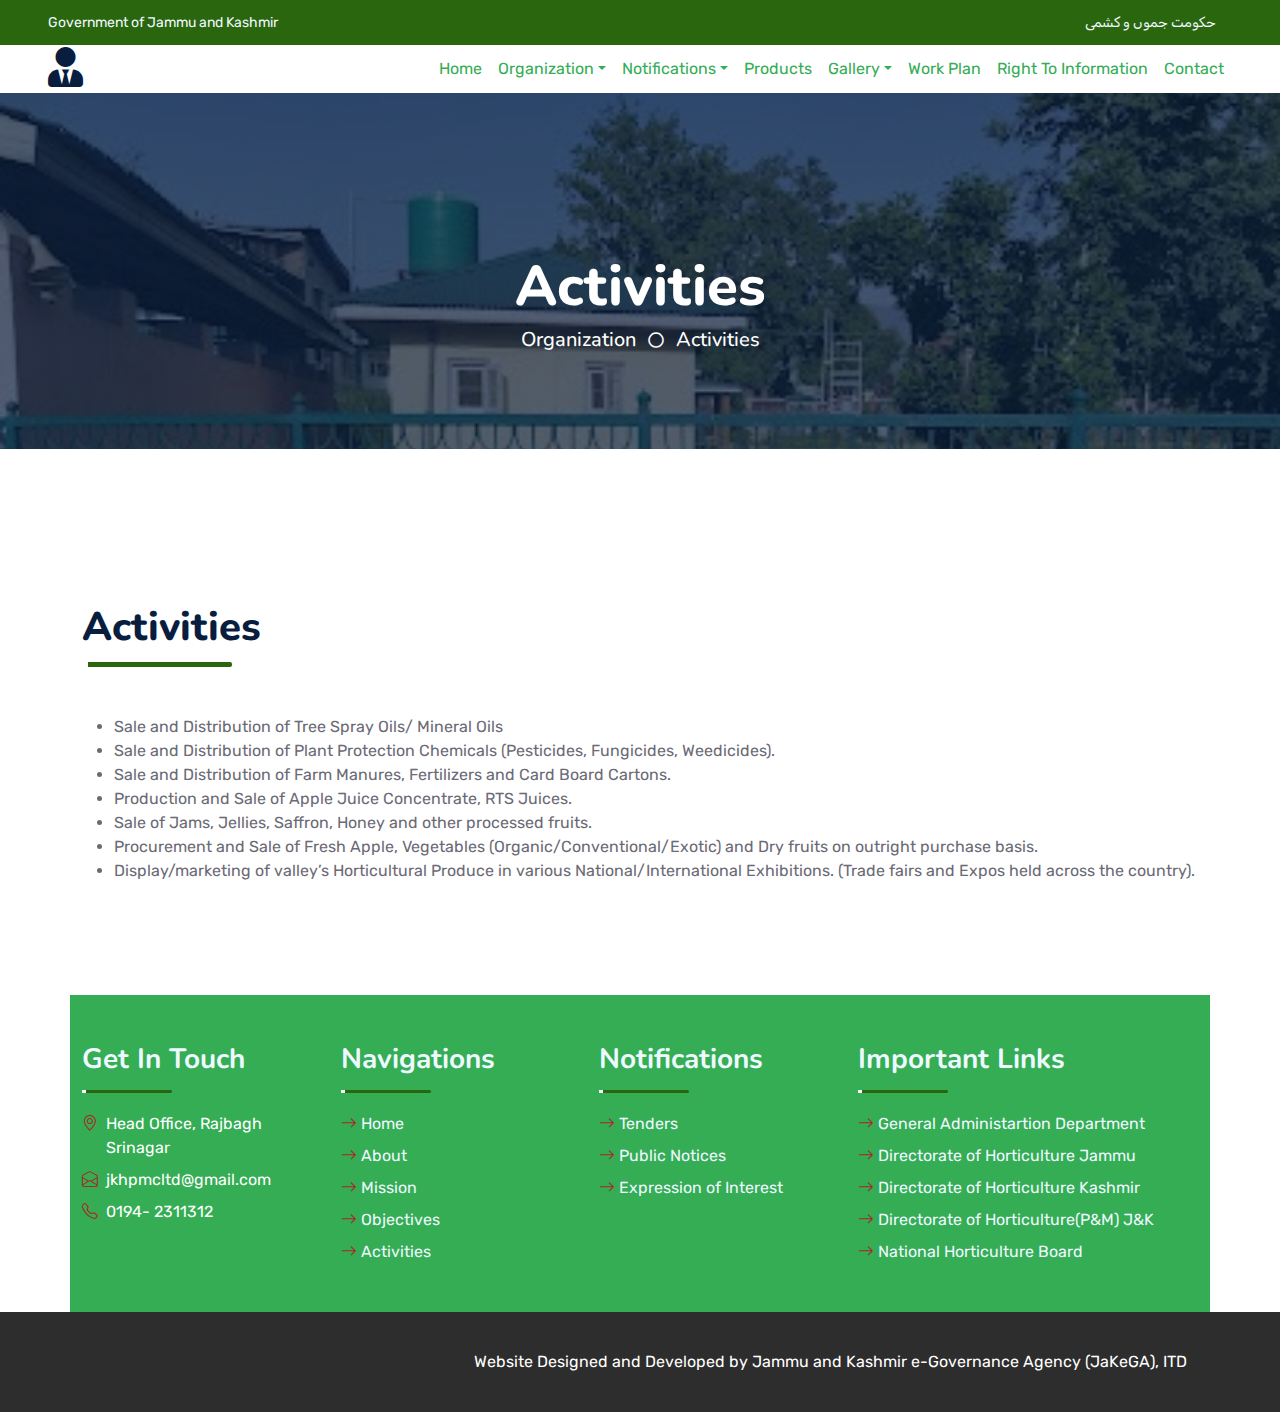
<file: activities.html>
<!DOCTYPE html>
<html lang="en">

<head>
    <meta charset="utf-8">
    <title>J&K HOTICULTURAL PRODUCE MARKETING & PROCESSING CORPORATION LTD.</title>
    <meta content="width=device-width, initial-scale=1.0" name="viewport">
    <meta content="Free HTML Templates" name="keywords">
    <meta content="Free HTML Templates" name="description">

    <!-- Favicon -->
    <link href="img/favicon.ico" rel="icon">

    <!-- Google Web Fonts -->
    <link rel="preconnect" href="https://fonts.googleapis.com">
    <link rel="preconnect" href="https://fonts.gstatic.com" crossorigin>
    <link href="https://fonts.googleapis.com/css2?family=Nunito:wght@400;600;700;800&family=Rubik:wght@400;500;600;700&display=swap" rel="stylesheet">

    <!-- Icon Font Stylesheet -->
    <link href="https://cdnjs.cloudflare.com/ajax/libs/font-awesome/5.10.0/css/all.min.css" rel="stylesheet">
    <link href="https://cdn.jsdelivr.net/npm/bootstrap-icons@1.4.1/font/bootstrap-icons.css" rel="stylesheet">

    <!-- Libraries Stylesheet -->
    <link href="lib/owlcarousel/assets/owl.carousel.min.css" rel="stylesheet">
    <link href="lib/animate/animate.min.css" rel="stylesheet">

    <!-- Customized Bootstrap Stylesheet -->
    <link href="css/bootstrap.min.css" rel="stylesheet">

    <!-- Template Stylesheet -->
    <link href="css/style.css" rel="stylesheet">
</head>

<body>
    <!-- Spinner Start -->
    <div id="spinner" class="show bg-white position-fixed translate-middle w-100 vh-100 top-50 start-50 d-flex align-items-center justify-content-center">
        <div class="spinner"></div>
    </div>
    <!-- Spinner End -->


    <!-- Topbar Start -->
    <div class="container-fluid  px-5 d-none d-lg-block" style="background-color: #2a660e;">
        <div class="row gx-0">
            <div class="col-lg-8 text-center text-lg-start mb-2 mb-lg-0">
                <div class="d-inline-flex align-items-center" style="height: 45px;">
                    <small class="me-3 text-light"></i>Government of Jammu and Kashmir</small>
                    
                </div>
            </div>
            <div class="col-lg-4 text-center text-lg-end">
                <div class="d-inline-flex align-items-center" style="height: 45px;">
                    
                    <small class="me-3 text-light"></i>حکومت جموں و کشمی</small>
                    
                </div>

            </div>
        </div>
    </div>
    <!-- Topbar End -->


    <!-- Navbar Start -->
    <div class="container-fluid position-relative p-0">
        <nav class="navbar navbar-expand-lg px-5 py-3 py-lg-0" id="nav" style="background-color:white">
            <a href="index.html" class="navbar-brand p-0">
                <h1 class="m-0"><i class="fa fa-user-tie me-2"></i></h1>
            </a>
            <button class="navbar-toggler" type="button" data-bs-toggle="collapse" data-bs-target="#navbarCollapse" aria-expanded="true">
                <span class="fa fa-bars"></span>
            </button>
            
            <div class="collapse navbar-collapse" id="navbarCollapse">
                <div class="collapse navbar-collapse" id="navbarCollapse">
                    <div class="navbar-nav ms-auto py-0">
                        <a href="index.html" class="nav-item nav-link active">Home</a>
                        <div class="nav-item dropdown">
                            <a href="#" class="nav-link dropdown-toggle" data-bs-toggle="dropdown">Organization</a>
                            <div class="dropdown-menu m-0">
                                <a href="aboutus.html" class="dropdown-item">About Us</a>
                                <a href="mission.html" class="dropdown-item">Mission</a>
                                <a href="objectives.html" class="dropdown-item">Objectives</a>
                                <a href="activities.html" class="dropdown-item">Activities</a>
                                <a href="directors.html" class="dropdown-item">Board of Directors</a>
                                <a href="committee.html" class="dropdown-item">Committee JKHMPC</a>
                                <a href="telephone.html" class="dropdown-item">Telephone Directory</a>
                                
    
                            </div>
                        </div>
    
                        <div class="nav-item dropdown">
                            <a href="#" class="nav-link dropdown-toggle" data-bs-toggle="dropdown">Notifications</a>
                            <div class="dropdown-menu m-0">
                                <a href="tenders.html" class="dropdown-item">Tenders</a>
                                <a href="expp.html" class="dropdown-item">Expression of Interest</a>
                                <a href="public.html" class="dropdown-item">Public Interest</a>
                                
                            </div>
                        </div>
    
                        <a href="products.html" class="nav-item nav-link">Products</a>
                        <div class="nav-item dropdown">
                            <a href="#" class="nav-link dropdown-toggle" data-bs-toggle="dropdown">Gallery</a>
                            <div class="dropdown-menu m-0">
                                <a href="photos.html" class="dropdown-item">Photos</a>
                                <a href="videos.html" class="dropdown-item">Videos</a>
                               
                            </div>
                        </div>
                        <a href="work.html" class="nav-item nav-link">Work Plan</a>
    
                        <a href="right.html" class="nav-item nav-link">Right To Information</a>
    
                        <a href="contact.html" class="nav-item nav-link">Contact</a>
    
                    </div>
    
                   
                </div>
            </div>
        </nav>
        <div class="container-fluid  py-5 bg-header" style="margin-bottom: 90px;">
            <div class="row py-5">
                <div class="col-12 pt-lg-5 mt-lg-5 text-center">
                    <h1 class="display-4 text-white animated zoomIn">Activities</h1>
                    <a href="" class="h5 text-white">Organization</a>
                    <i class="far fa-circle text-white px-2"></i>
                    <a href="" class="h5 text-white">Activities</a>
                </div>
            </div>

        </div>
        
    </div>
    <!-- Navbar End -->


    

    <!-- About Start -->
    <div class="container-fluid py-5 wow fadeInUp" data-wow-delay="0.1s">
        <div class="container py-5">
            <div class="row g-5">
                <div class="col-lg-7">
                    <div class="section-title position-relative pb-3 mb-5">
                        
                        <h1 class="mb-0">Activities</h1>
                    </div>
                    <p class="mb-4">
                       
<ul>
<li>Sale and Distribution of Tree Spray Oils/ Mineral Oils</li>

<li>Sale and Distribution of Plant Protection Chemicals (Pesticides, Fungicides, Weedicides).</li>

<li>Sale and Distribution of Farm Manures, Fertilizers and Card Board Cartons.</li>
<li>Production and Sale of Apple Juice Concentrate, RTS Juices.</li>
<li>Sale of Jams, Jellies, Saffron, Honey and other processed fruits.</li>
<li>Procurement and Sale of Fresh Apple, Vegetables (Organic/Conventional/Exotic) and Dry fruits on outright purchase basis.</li>
<li>Display/marketing of valley’s Horticultural Produce in various National/International Exhibitions. (Trade fairs and Expos held across the country).

</li></ul></p>
                </div>
               
            </div>
        </div>
    </div>
    <!-- About End -->


   


    

     <!-- Footer Start -->
     <div class="container-fluid " id="footer" data-wow-delay="0.1s" >
        <div class="container" style="background-color:#34AD54;">
            <div class="row gx-5" >
                <div class="col-lg-8 col-md-6" style="color:white; ">
                    <div class="row gx-5">
                        <div class="col-lg-4 col-md-12 pt-5 mb-5">
                            <div class="section-title section-title-sm position-relative pb-3 mb-4">
                                <h3 class="text-light mb-0">Get In Touch</h3>
                            </div>
                            <div class="d-flex mb-2">
                                <i class="bi bi-geo-alt  me-2" style="color:brown"></i>
                                <p class="mb-0">Head Office, Rajbagh Srinagar</p>
                            </div>
                            <div class="d-flex mb-2">
                                <i class="bi bi-envelope-open me-2" style="color:brown"></i>
                                <p class="mb-0">
                                    jkhpmcltd@gmail.com</p>
                            </div>
                            <div class="d-flex mb-2">
                                <i class="bi bi-telephone me-2" style="color:brown"></i>
                                
                                <p class="mb-0">
                                    0194- 2311312 </p>
                            </div>
                           
                        </div>
                        <div class="col-lg-4 col-md-12 pt-0 pt-lg-5 mb-5">
                            <div class="section-title section-title-sm position-relative pb-3 mb-4">
                                <h3 class="text-light mb-0">Navigations</h3>
                            </div>
                            <div class="link-animated d-flex flex-column justify-content-start">
                                <a class="text-light mb-2" href="#"><i class="bi bi-arrow-right " 
                                    style="color:brown">
                                </i>Home</a>
                                <a class="text-light mb-2" href="aboutus.html"><i class="bi bi-arrow-right " style="color:brown">
                                </i>About</a>
                                <a class="text-light mb-2" href="mission.html"><i class="bi bi-arrow-right "style="color:brown">
                                </i>Mission</a>
                                <a class="text-light mb-2" href="objectives.html"><i class="bi bi-arrow-right "style="color:brown">
                                </i>Objectives</a>
                                <a class="text-light" href="activities.html"><i class="bi bi-arrow-right "style="color:brown">
                                </i>Activities</a>
                            </div>
                        </div>
                        
                        <div class="col-lg-4 col-md-12 pt-0 pt-lg-5 mb-5">
                            <div class="section-title section-title-sm position-relative pb-3 mb-4">
                                <h3 class="text-light mb-0">Notifications</h3>
                            </div>
                            <div class="link-animated d-flex flex-column justify-content-start">
                                <a class="text-light mb-2" href="tenders.html"><i class="bi bi-arrow-right " style="color:brown">
                                </i>Tenders</a>
                                <a class="text-light mb-2" href="public.html"><i class="bi bi-arrow-right " style="color:brown">
                                </i>Public Notices</a>
                               
                                <a class="text-light mb-2" href="expp.html"><i class="bi bi-arrow-right " style="color:brown">
                                </i>Expression of Interest</a>
                               
                            </div>
                        </div>
                        
                        
                        
                    </div>
                </div>
                    <div class="col-lg-4 col-md-12 pt-0 pt-lg-5 mb-5">
                        <div class="section-title section-title-sm position-relative pb-3 mb-4">
                            <h3 class="text-light mb-0">Important Links</h3>
                        </div>
                        <div class="link-animated d-flex flex-column justify-content-start">
                            
                            <a class="text-light mb-2" href="https://jkgad.nic.in/"><i class="bi bi-arrow-right " 
                                style="color:brown">
                            </i>General Administartion Department</a>
                            <a class="text-light mb-2" href="http://www.hortijmu.jk.gov.in/"><i class="bi bi-arrow-right " style="color:brown">
                            </i>Directorate of Horticulture Jammu</a>
                            <a class="text-light mb-2" href="https://hortikashmir.gov.in/"><i class="bi bi-arrow-right "style="color:brown">
                            </i>Directorate of Horticulture Kashmir</a>
                            <a class="text-light mb-2" href="http://jkdhpm.in/index.aspx"><i class="bi bi-arrow-right "style="color:brown">
                            </i>Directorate of Horticulture(P&M) J&K</a>
                            <a class="text-light" href="https://nhb.gov.in/default.aspx"><i class="bi bi-arrow-right "style="color:brown">
                            </i>National Horticulture Board</a>
                        </div>
                    </div>
                    
                    
                       
                    

            
                
            </div>
        </div>
    </div>
    <div class="container-fluid text-white" style="background-color:rgba(11,12,11,.8627450980392157);">
        <div class="container text-center">
            <div class="row justify-content-end">
                <div class="col-lg-8 col-md-6">
                    <div class="d-flex align-items-center justify-content-center" style="height: 100px;">
                         
                            Website Designed and Developed by Jammu and Kashmir e-Governance Agency (JaKeGA), ITD
						
					
                        
                    </div>
                </div>
            </div>
        </div>
    </div>
    <!-- Footer End -->


    <!-- Back to Top -->
    <a href="#" class="btn btn-lg  btn-lg-square rounded back-to-top" style="color:red; background-color: yellowgreen;" ><i class="bi bi-arrow-up"></i></a>



    <!-- JavaScript Libraries -->
    <script src="https://code.jquery.com/jquery-3.4.1.min.js"></script>
    <script src="https://cdn.jsdelivr.net/npm/bootstrap@5.0.0/dist/js/bootstrap.bundle.min.js"></script>
    <script src="lib/wow/wow.min.js"></script>
    <script src="lib/easing/easing.min.js"></script>
    <script src="lib/waypoints/waypoints.min.js"></script>
    <script src="lib/counterup/counterup.min.js"></script>
    <script src="lib/owlcarousel/owl.carousel.min.js"></script>

    <!-- Template Javascript -->
    <script src="js/main.js"></script>
</body>

</html>
</file>
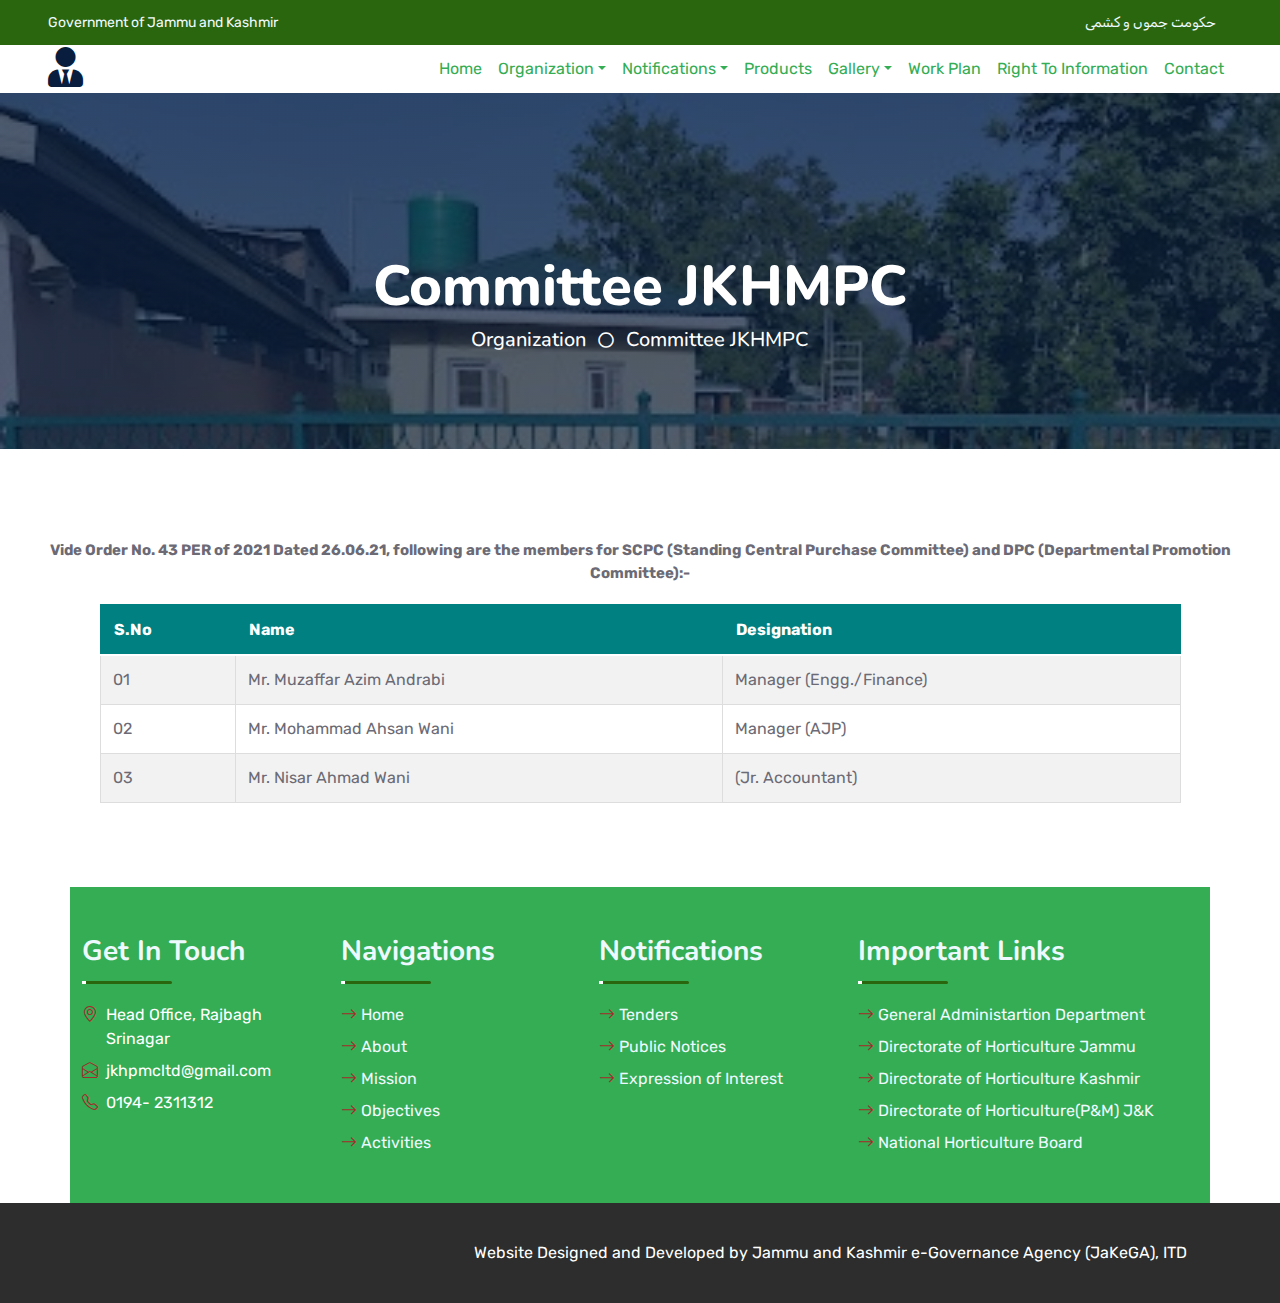
<file: committee.html>
<!DOCTYPE html>
<html lang="en">

<head>
    <meta charset="utf-8">
    <title>J&K HOTICULTURAL PRODUCE MARKETING & PROCESSING CORPORATION LTD.</title>
    <meta content="width=device-width, initial-scale=1.0" name="viewport">
    <meta content="Free HTML Templates" name="keywords">
    <meta content="Free HTML Templates" name="description">

    <!-- Favicon -->
    <link href="img/favicon.ico" rel="icon">

    <!-- Google Web Fonts -->
    <link rel="preconnect" href="https://fonts.googleapis.com">
    <link rel="preconnect" href="https://fonts.gstatic.com" crossorigin>
    <link href="https://fonts.googleapis.com/css2?family=Nunito:wght@400;600;700;800&family=Rubik:wght@400;500;600;700&display=swap" rel="stylesheet">

    <!-- Icon Font Stylesheet -->
    <link href="https://cdnjs.cloudflare.com/ajax/libs/font-awesome/5.10.0/css/all.min.css" rel="stylesheet">
    <link href="https://cdn.jsdelivr.net/npm/bootstrap-icons@1.4.1/font/bootstrap-icons.css" rel="stylesheet">

    <!-- Libraries Stylesheet -->
    <link href="lib/owlcarousel/assets/owl.carousel.min.css" rel="stylesheet">
    <link href="lib/animate/animate.min.css" rel="stylesheet">

    <!-- Customized Bootstrap Stylesheet -->
    <link href="css/bootstrap.min.css" rel="stylesheet">

    <!-- Template Stylesheet -->
    <link href="css/style.css" rel="stylesheet">

    <!--commitee css-->
    <link href="css/committee.css" rel="stylesheet">
</head>

<body>
    <!-- Spinner Start -->
    <div id="spinner" class="show bg-white position-fixed translate-middle w-100 vh-100 top-50 start-50 d-flex align-items-center justify-content-center">
        <div class="spinner"></div>
    </div>
    <!-- Spinner End -->


    <!-- Topbar Start -->
    <div class="container-fluid  px-5 d-none d-lg-block" style="background-color: #2a660e;">
        <div class="row gx-0">
            <div class="col-lg-8 text-center text-lg-start mb-2 mb-lg-0">
                <div class="d-inline-flex align-items-center" style="height: 45px;">
                    <small class="me-3 text-light"></i>Government of Jammu and Kashmir</small>
                    
                </div>
            </div>
            <div class="col-lg-4 text-center text-lg-end">
                <div class="d-inline-flex align-items-center" style="height: 45px;">
                    
                    <small class="me-3 text-light"></i>حکومت جموں و کشمی</small>
                    
                </div>

            </div>
        </div>
    </div>
    <!-- Topbar End -->


    <!-- Navbar Start -->
    <div class="container-fluid position-relative p-0">
        <nav class="navbar navbar-expand-lg px-5 py-3 py-lg-0" id="nav" style="background-color:white">
            <a href="index.html" class="navbar-brand p-0">
                <h1 class="m-0"><i class="fa fa-user-tie me-2"></i></h1>
            </a>
            
            <div class="collapse navbar-collapse" id="navbarCollapse">
                <div class="collapse navbar-collapse" id="navbarCollapse">
                    <div class="navbar-nav ms-auto py-0">
                        <a href="index.html" class="nav-item nav-link active">Home</a>
                        <div class="nav-item dropdown">
                            <a href="#" class="nav-link dropdown-toggle" data-bs-toggle="dropdown">Organization</a>
                            <div class="dropdown-menu m-0">
                                <a href="aboutus.html" class="dropdown-item">About Us</a>
                                <a href="mission.html" class="dropdown-item">Mission</a>
                                <a href="objectives.html" class="dropdown-item">Objectives</a>
                                <a href="activities.html" class="dropdown-item">Activities</a>
                                <a href="directors.html" class="dropdown-item">Board of Directors</a>
                                <a href="committee.html" class="dropdown-item">Committee JKHMPC</a>
                                <a href="telephone.html" class="dropdown-item">Telephone Directory</a>
                                
    
                            </div>
                        </div>
    
                        <div class="nav-item dropdown">
                            <a href="#" class="nav-link dropdown-toggle" data-bs-toggle="dropdown">Notifications</a>
                            <div class="dropdown-menu m-0">
                                <a href="tenders.html" class="dropdown-item">Tenders</a>
                                <a href="expp.html" class="dropdown-item">Expression of Interest</a>
                                <a href="public.html" class="dropdown-item">Public Interest</a>
                                <a href="testimonial.html" class="dropdown-item">Testimonial</a>
                                <a href="quote.html" class="dropdown-item">Free Quote</a>
                            </div>
                        </div>
    
                        <a href="products.html" class="nav-item nav-link">Products</a>
                        <div class="nav-item dropdown">
                            <a href="#" class="nav-link dropdown-toggle" data-bs-toggle="dropdown">Gallery</a>
                            <div class="dropdown-menu m-0">
                                <a href="photos.html" class="dropdown-item">Photos</a>
                                <a href="videos.html" class="dropdown-item">Videos</a>
                               
                            </div>
                        </div>
                        <a href="work.html" class="nav-item nav-link">Work Plan</a>
    
                        <a href="right.html" class="nav-item nav-link">Right To Information</a>
    
                        <a href="contact.html" class="nav-item nav-link">Contact</a>
    
                    </div>
    
                   
                </div>
            </div>
        </nav>
        <div class="container-fluid  py-5 bg-header" style="margin-bottom: 90px;">
            <div class="row py-5">
                <div class="col-12 pt-lg-5 mt-lg-5 text-center">
                    <h1 class="display-4 text-white animated zoomIn">Committee JKHMPC</h1>
                    <a href="" class="h5 text-white">Organization</a>
                    <i class="far fa-circle text-white px-2"></i>
                    <a href="" class="h5 text-white">Committee JKHMPC</a>
                </div>
            </div>

        </div>
        
    </div>
    <!-- Navbar End -->


    

    <!-- Table Start -->
    
    <div class="t1head">
         
            Vide Order No. 43 PER of 2021 Dated 26.06.21, 
            following are the members for SCPC (Standing Central Purchase Committee) 
            and DPC (Departmental Promotion Committee):-
    </div>
    <table class="ui table">

        <thead class="">
            <th class="">S.No</th>
            <th class="">Name</th>
            <th class="">Designation</th>
        </thead>
        <tbody class="">
            <tr class="">
                <td class="">01</td>
                <td class="">Mr. Muzaffar Azim Andrabi</td>
                <td class="">Manager (Engg./Finance)</td>
            </tr>
            <tr class="">
                <td class="">02</td>
                <td class="">Mr. Mohammad Ahsan Wani</td>
                <td class=""> Manager (AJP)</td>
            </tr><tr class=""><td class="">03</td>
                <td class="">Mr. Nisar Ahmad Wani </td>
                <td class="">(Jr. Accountant)</td>
            </tr>
        </tbody>
    </table>
    
    
    <!-- Table End -->


   


    

     <!-- Footer Start -->
     <div class="container-fluid " id="footer" data-wow-delay="0.1s" >
        <div class="container" style="background-color:#34AD54;">
            <div class="row gx-5" >
                <div class="col-lg-8 col-md-6" style="color:white; ">
                    <div class="row gx-5">
                        <div class="col-lg-4 col-md-12 pt-5 mb-5">
                            <div class="section-title section-title-sm position-relative pb-3 mb-4">
                                <h3 class="text-light mb-0">Get In Touch</h3>
                            </div>
                            <div class="d-flex mb-2">
                                <i class="bi bi-geo-alt  me-2" style="color:brown"></i>
                                <p class="mb-0">Head Office, Rajbagh Srinagar</p>
                            </div>
                            <div class="d-flex mb-2">
                                <i class="bi bi-envelope-open me-2" style="color:brown"></i>
                                <p class="mb-0">
                                    jkhpmcltd@gmail.com</p>
                            </div>
                            <div class="d-flex mb-2">
                                <i class="bi bi-telephone me-2" style="color:brown"></i>
                                
                                <p class="mb-0">
                                    0194- 2311312 </p>
                            </div>
                           
                        </div>
                        <div class="col-lg-4 col-md-12 pt-0 pt-lg-5 mb-5">
                            <div class="section-title section-title-sm position-relative pb-3 mb-4">
                                <h3 class="text-light mb-0">Navigations</h3>
                            </div>
                            <div class="link-animated d-flex flex-column justify-content-start">
                                <a class="text-light mb-2" href="#"><i class="bi bi-arrow-right " 
                                    style="color:brown">
                                </i>Home</a>
                                <a class="text-light mb-2" href="#"><i class="bi bi-arrow-right " style="color:brown">
                                </i>About</a>
                                <a class="text-light mb-2" href="#"><i class="bi bi-arrow-right "style="color:brown">
                                </i>Mission</a>
                                <a class="text-light mb-2" href="#"><i class="bi bi-arrow-right "style="color:brown">
                                </i>Objectives</a>
                                <a class="text-light" href="#"><i class="bi bi-arrow-right "style="color:brown">
                                </i>Activities</a>
                            </div>
                        </div>
                        
                        <div class="col-lg-4 col-md-12 pt-0 pt-lg-5 mb-5">
                            <div class="section-title section-title-sm position-relative pb-3 mb-4">
                                <h3 class="text-light mb-0">Notifications</h3>
                            </div>
                            <div class="link-animated d-flex flex-column justify-content-start">
                                <a class="text-light mb-2" href="#"><i class="bi bi-arrow-right " style="color:brown">
                                </i>Tenders</a>
                                <a class="text-light mb-2" href="#"><i class="bi bi-arrow-right " style="color:brown">
                                </i>Public Notices</a>
                               
                                <a class="text-light mb-2" href="#"><i class="bi bi-arrow-right " style="color:brown">
                                </i>Expression of Interest</a>
                               
                            </div>
                        </div>
                        
                        
                        
                    </div>
                </div>
                    <div class="col-lg-4 col-md-12 pt-0 pt-lg-5 mb-5">
                        <div class="section-title section-title-sm position-relative pb-3 mb-4">
                            <h3 class="text-light mb-0">Important Links</h3>
                        </div>
                        <div class="link-animated d-flex flex-column justify-content-start">
                            
                            <a class="text-light mb-2" href="https://jkgad.nic.in/"><i class="bi bi-arrow-right " 
                                style="color:brown">
                            </i>General Administartion Department</a>
                            <a class="text-light mb-2" href="http://www.hortijmu.jk.gov.in/"><i class="bi bi-arrow-right " style="color:brown">
                            </i>Directorate of Horticulture Jammu</a>
                            <a class="text-light mb-2" href="https://hortikashmir.gov.in/"><i class="bi bi-arrow-right "style="color:brown">
                            </i>Directorate of Horticulture Kashmir</a>
                            <a class="text-light mb-2" href="http://jkdhpm.in/index.aspx"><i class="bi bi-arrow-right "style="color:brown">
                            </i>Directorate of Horticulture(P&M) J&K</a>
                            <a class="text-light" href="https://nhb.gov.in/default.aspx"><i class="bi bi-arrow-right "style="color:brown">
                            </i>National Horticulture Board</a>
                        </div>
                    </div>
                    
                    
                       
                    

            
                
            </div>
        </div>
    </div>
    <div class="container-fluid text-white" style="background-color:rgba(11,12,11,.8627450980392157);">
        <div class="container text-center">
            <div class="row justify-content-end">
                <div class="col-lg-8 col-md-6">
                    <div class="d-flex align-items-center justify-content-center" style="height: 100px;">
                         
                            Website Designed and Developed by Jammu and Kashmir e-Governance Agency (JaKeGA), ITD
						
					
                        
                    </div>
                </div>
            </div>
        </div>
    </div>
    <!-- Footer End -->


    <!-- Back to Top -->
    <a href="#" class="btn btn-lg  btn-lg-square rounded back-to-top" style="color:red; background-color: yellowgreen;" ><i class="bi bi-arrow-up"></i></a>



    <!-- JavaScript Libraries -->
    <script src="https://code.jquery.com/jquery-3.4.1.min.js"></script>
    <script src="https://cdn.jsdelivr.net/npm/bootstrap@5.0.0/dist/js/bootstrap.bundle.min.js"></script>
    <script src="lib/wow/wow.min.js"></script>
    <script src="lib/easing/easing.min.js"></script>
    <script src="lib/waypoints/waypoints.min.js"></script>
    <script src="lib/counterup/counterup.min.js"></script>
    <script src="lib/owlcarousel/owl.carousel.min.js"></script>

    <!-- Template Javascript -->
    <script src="js/main.js"></script>
</body>

</html>
</file>
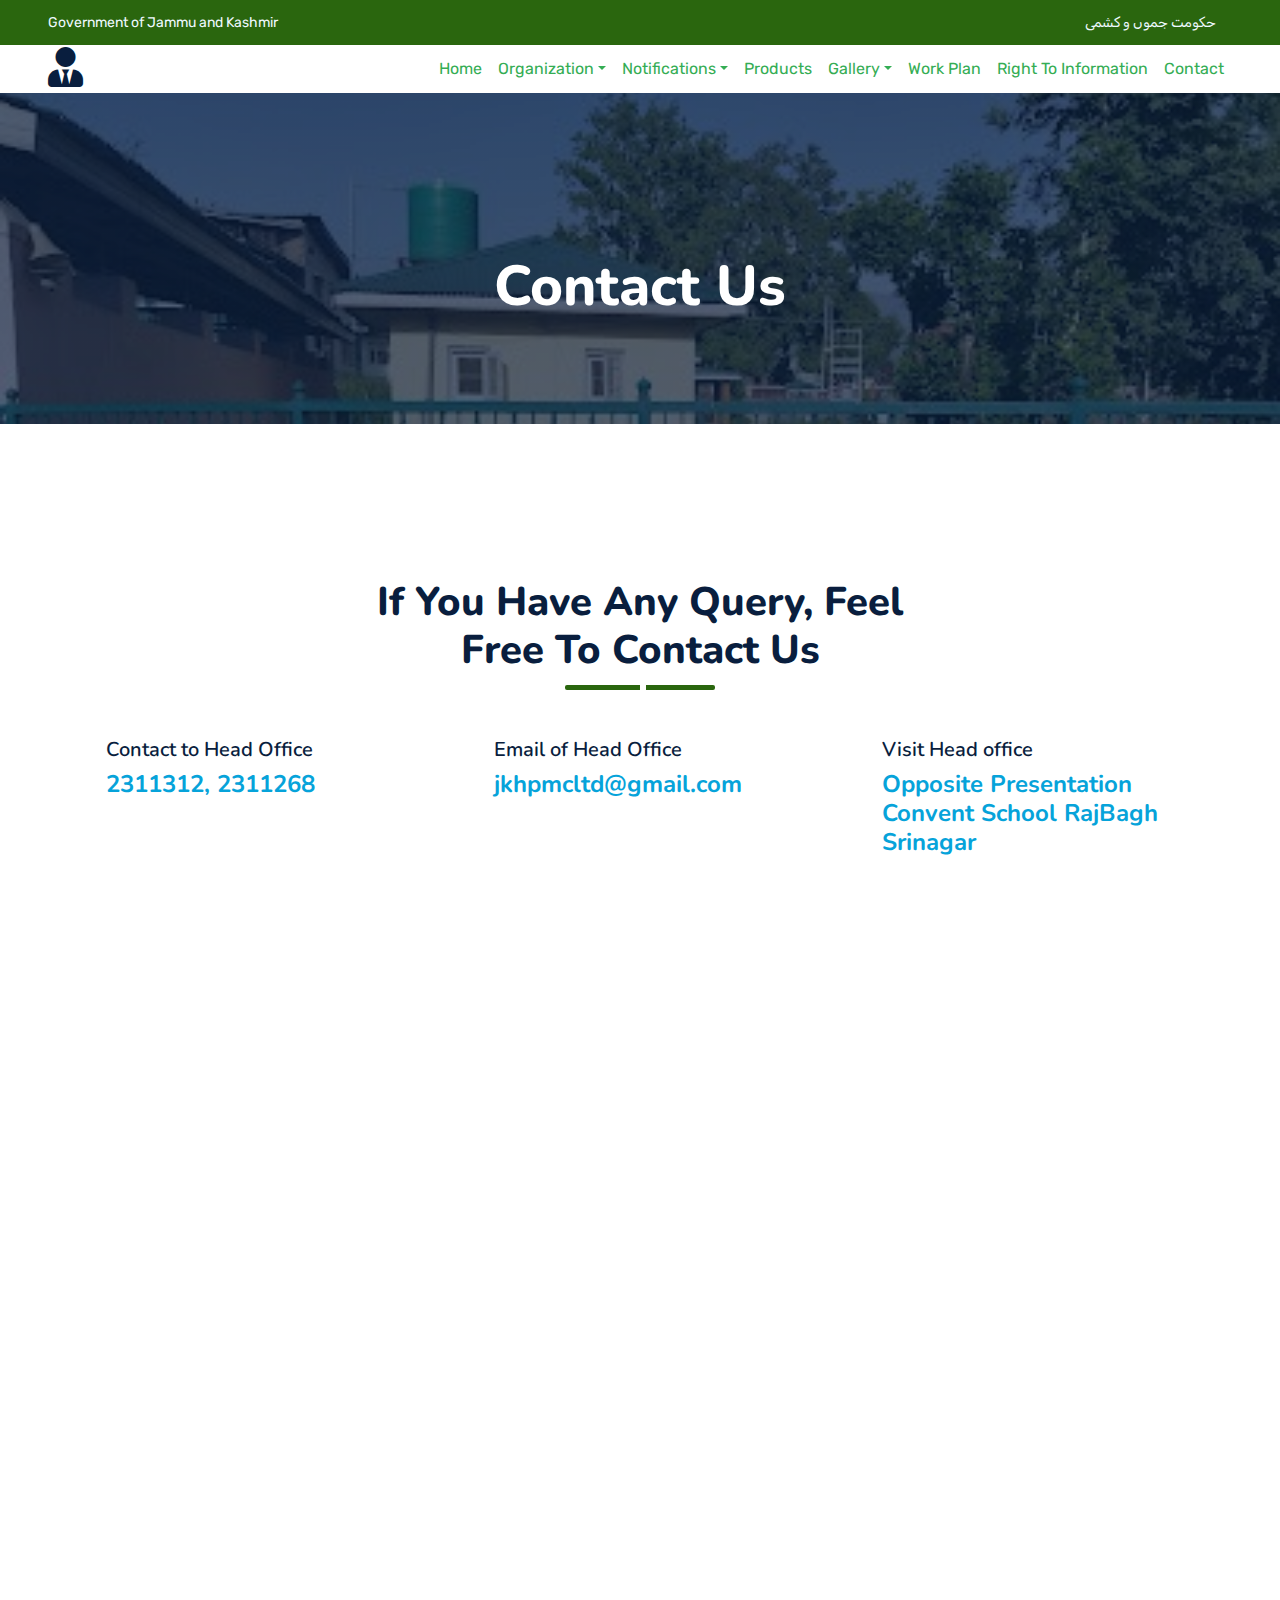
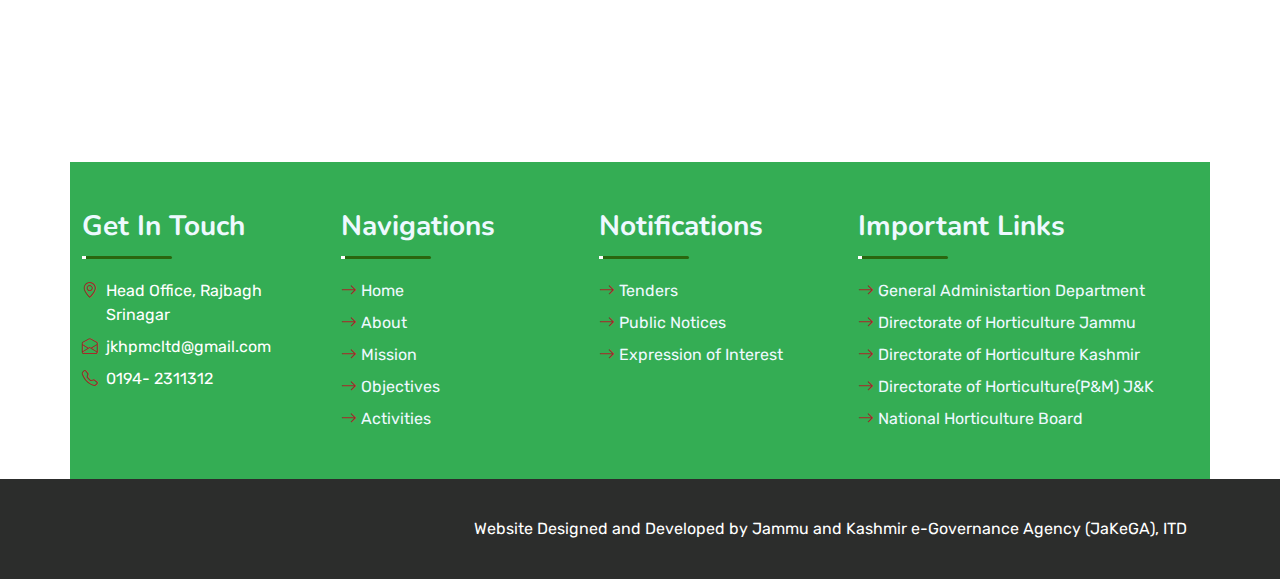
<file: contact.html>
<!DOCTYPE html>
<html lang="en">

<head>
    <meta charset="utf-8">
    <title>J&K HOTICULTURAL PRODUCE MARKETING & PROCESSING CORPORATION LTD.</title>
    <meta content="width=device-width, initial-scale=1.0" name="viewport">
    <meta content="Free HTML Templates" name="keywords">
    <meta content="Free HTML Templates" name="description">

    <!-- Favicon -->
    <link href="img/favicon.ico" rel="icon">

    <!-- Google Web Fonts -->
    <link rel="preconnect" href="https://fonts.googleapis.com">
    <link rel="preconnect" href="https://fonts.gstatic.com" crossorigin>
    <link href="https://fonts.googleapis.com/css2?family=Nunito:wght@400;600;700;800&family=Rubik:wght@400;500;600;700&display=swap" rel="stylesheet">

    <!-- Icon Font Stylesheet -->
    <link href="https://cdnjs.cloudflare.com/ajax/libs/font-awesome/5.10.0/css/all.min.css" rel="stylesheet">
    <link href="https://cdn.jsdelivr.net/npm/bootstrap-icons@1.4.1/font/bootstrap-icons.css" rel="stylesheet">

    <!-- Libraries Stylesheet -->
    <link href="lib/owlcarousel/assets/owl.carousel.min.css" rel="stylesheet">
    <link href="lib/animate/animate.min.css" rel="stylesheet">

    <!-- Customized Bootstrap Stylesheet -->
    <link href="css/bootstrap.min.css" rel="stylesheet">

    <!-- Template Stylesheet -->
    <link href="css/style.css" rel="stylesheet">
</head>

<body>
    <!-- Spinner Start -->
    <div id="spinner" class="show bg-white position-fixed translate-middle w-100 vh-100 top-50 start-50 d-flex align-items-center justify-content-center">
        <div class="spinner"></div>
    </div>
    <!-- Spinner End -->


     <!-- Topbar Start -->
    <div class="container-fluid  px-5 d-none d-lg-block" style="background-color: #2a660e;">
        <div class="row gx-0">
            <div class="col-lg-8 text-center text-lg-start mb-2 mb-lg-0">
                <div class="d-inline-flex align-items-center" style="height: 45px;">
                    <small class="me-3 text-light"></i>Government of Jammu and Kashmir</small>
                    
                </div>
            </div>
            <div class="col-lg-4 text-center text-lg-end">
                <div class="d-inline-flex align-items-center" style="height: 45px;">
                    
                    <small class="me-3 text-light"></i>حکومت جموں و کشمی</small>
                    
                </div>

            </div>
        </div>
    </div>
    <!-- Topbar End -->



    <!-- Navbar Start -->
    <div class="container-fluid position-relative p-0">
        <nav class="navbar navbar-expand-lg px-5 py-3 py-lg-0" id="nav" style="background-color:white">
            <a href="index.html" class="navbar-brand p-0">
                <h1 class="m-0"><i class="fa fa-user-tie me-2"></i></h1>
            </a>
            <button class="navbar-toggler" type="button" data-bs-toggle="collapse" data-bs-target="#navbarCollapse" aria-expanded="true">
                <span class="fa fa-bars"></span>
            </button>
            
            <div class="collapse navbar-collapse" id="navbarCollapse">
                <div class="collapse navbar-collapse" id="navbarCollapse">
                    <div class="navbar-nav ms-auto py-0">
                        <a href="index.html" class="nav-item nav-link active">Home</a>
                        <div class="nav-item dropdown">
                            <a href="#" class="nav-link dropdown-toggle" data-bs-toggle="dropdown">Organization</a>
                            <div class="dropdown-menu m-0">
                                <a href="aboutus.html" class="dropdown-item">About Us</a>
                                <a href="mission.html" class="dropdown-item">Mission</a>
                                <a href="objectives.html" class="dropdown-item">Objectives</a>
                                <a href="activities.html" class="dropdown-item">Activities</a>
                                <a href="directors.html" class="dropdown-item">Board of Directors</a>
                                <a href="committee.html" class="dropdown-item">Committee JKHMPC</a>
                                <a href="telephone.html" class="dropdown-item">Telephone Directory</a>
                                
    
                            </div>
                        </div>
    
                        <div class="nav-item dropdown">
                            <a href="#" class="nav-link dropdown-toggle" data-bs-toggle="dropdown">Notifications</a>
                            <div class="dropdown-menu m-0">
                                <a href="tenders.html" class="dropdown-item">Tenders</a>
                                <a href="expp.html" class="dropdown-item">Expression of Interest</a>
                                <a href="public.html" class="dropdown-item">Public Interest</a>
                                
                            </div>
                        </div>
    
                        <a href="products.html" class="nav-item nav-link">Products</a>
                        <div class="nav-item dropdown">
                            <a href="#" class="nav-link dropdown-toggle" data-bs-toggle="dropdown">Gallery</a>
                            <div class="dropdown-menu m-0">
                                <a href="photos.html" class="dropdown-item">Photos</a>
                                <a href="videos.html" class="dropdown-item">Videos</a>
                               
                            </div>
                        </div>
                        <a href="work.html" class="nav-item nav-link">Work Plan</a>
    
                        <a href="right.html" class="nav-item nav-link">Right To Information</a>
    
                        <a href="contact.html" class="nav-item nav-link">Contact</a>
    
                    </div>
    
                   
                </div>
            </div>
        </nav>
        <div class="container-fluid  py-5 bg-header" style="margin-bottom: 90px;">
            <div class="row py-5">
                <div class="col-12 pt-lg-5 mt-lg-5 text-center">
                    <h1 class="display-4 text-white animated zoomIn">Contact Us</h1>
                    
                </div>
            </div>

        </div>
        
    </div>
    <!-- Navbar End -->


    


    <!-- Contact Start -->
    <div class="container-fluid py-5 wow fadeInUp" data-wow-delay="0.1s">
        <div class="container py-5">
            <div class="section-title text-center position-relative pb-3 mb-5 mx-auto" style="max-width: 600px;">
               
                <h1 class="mb-0">If You Have Any Query, Feel Free To Contact Us</h1>
            </div>
            <div class="row g-5 mb-5">
                <div class="col-lg-4">
                    <div class="d-flex align-items-center wow fadeIn" data-wow-delay="0.1s">
                        
                        <div class="ps-4">
                            <h5 class="mb-2">Contact to Head Office<h5>
                            <h4 class="text-primary mb-0">2311312, 2311268</h4>
                        </div>
                        
                    </div>
                </div>
                <div class="col-lg-4">
                    <div class="d-flex align-items-center wow fadeIn" data-wow-delay="0.4s">
                        
                        <div class="ps-4">
                            <h5 class="mb-2">Email of Head Office</h5>
                            <h4 class="text-primary mb-0">jkhpmcltd@gmail.com</h4>
                        </div>
                    </div>
                </div>
                <div class="col-lg-4">
                    <div class="d-flex align-items-center wow fadeIn" data-wow-delay="0.8s">
                        
                        <div class="ps-4">
                            <h5 class="mb-2">Visit Head office</h5>
                            <h4 class="text-primary mb-0">Opposite Presentation Convent School RajBagh Srinagar</h4>
                        </div>
                    </div>
                </div>
            </div>

            <div class="row g-5 mb-5">
                <div class="col-lg-4">
                    <div class="d-flex align-items-center wow fadeIn" data-wow-delay="0.1s">
                        
                        <div class="ps-4">
                            <h5 class="mb-2">Contact to Regional Office<h5>
                            <h4 class="text-primary mb-0">0191-2476079</h4>
                        </div>
                    </div>
                </div>
                <div class="col-lg-4">
                    <div class="d-flex align-items-center wow fadeIn" data-wow-delay="0.4s">
                        
                        <div class="ps-4">
                            <h5 class="mb-2">Email of Regional Office</h5>
                            <h4 class="text-primary mb-0">jkhpmcltd126@gmail.com</h4>
                        </div>
                    </div>
                </div>
                <div class="col-lg-4">
                    <div class="d-flex align-items-center wow fadeIn" data-wow-delay="0.8s">
                        
                        <div class="ps-4">
                            <h5 class="mb-2">Visit Regional office</h5>
                            <h4 class="text-primary mb-0">Fruit Transshipment Centre Fruit Mandi Narwal Jammu (J&K)</h4>
                        </div>
                    </div>
                </div>
            </div>

            <div class="row g-5 mb-5">
                <div class="col-lg-4">
                    <div class="d-flex align-items-center wow fadeIn" data-wow-delay="0.1s">
                       
                        <div class="ps-4">
                            <h5 class="mb-2">Contact to Marketing Office<h5>
                            <h4 class="text-primary mb-0">011-27681758</h4>
                        </div>
                    </div>
                </div>
                
                <div class="col-lg-4">
                    <div class="d-flex align-items-center wow fadeIn" data-wow-delay="0.8s">
                        
                        <div class="ps-4">
                            <h5 class="mb-2">Visit Marketing office</h5>
                            <h4 class="text-primary mb-0">371-D, New Fruit Market Azadpur Delhi (J&K)</h4>
                        </div>
                    </div>
                </div>
                <div class="col-lg-4">
                    <div class="d-flex align-items-center wow fadeIn" data-wow-delay="0.8s">
                       
                        <div class="ps-4">
                            <h5 class="mb-2">Processing Division</h5>
                            <h4 class="text-primary mb-0">Apple Juice Plant Doabgah, Sopore</h4>
                        </div>
                    </div>
                </div>
            </div>


            <div class="row g-5">
                <div class="col-lg-6 wow slideInUp" data-wow-delay="0.3s">
                    <form>
                        <div class="row g-3">
                            <div class="col-md-6">
                                <input type="text" class="form-control border-0 bg-light px-4" placeholder="Your Name" style="height: 55px;">
                            </div>
                            <div class="col-md-6">
                                <input type="email" class="form-control border-0 bg-light px-4" placeholder="Your Email" style="height: 55px;">
                            </div>
                            <div class="col-12">
                                <input type="text" class="form-control border-0 bg-light px-4" placeholder="Subject" style="height: 55px;">
                            </div>
                            <div class="col-12">
                                <textarea class="form-control border-0 bg-light px-4 py-3" rows="4" placeholder="Message"></textarea>
                            </div>
                            <div class="col-12">
                                <button class="btn btn-primary w-100 py-3" type="submit">Send Message</button>
                            </div>
                        </div>
                    </form>
                </div>
                <div class="col-lg-6 wow slideInUp" data-wow-delay="0.6s">
                    <iframe src="https://www.google.com/maps/embed?pb=!1m14!1m8!1m3!1d6610.005637479827!2d74.819778!3d34.069442!3m2!1i1024!2i768!4f13.1!3m3!1m2!1s0x38e18f991ecfb81b%3A0x44c33eb641157eec!2sDirectorate%20Of%20Horticulture!5e0!3m2!1sen!2sin!4v1678550558063!5m2!1sen!2sin" width="600" height="450" 
                    style="border:0;" allowfullscreen="" loading="lazy" referrerpolicy="no-referrer-when-downgrade"></iframe>
                </div>
            </div>
        </div>
    </div>
    <!-- Contact End -->


   
    

   <!-- Footer Start -->
   <div class="container-fluid " id="footer" data-wow-delay="0.1s" >
    <div class="container" style="background-color:#34AD54;">
        <div class="row gx-5" >
            <div class="col-lg-8 col-md-6" style="color:white; ">
                <div class="row gx-5">
                    <div class="col-lg-4 col-md-12 pt-5 mb-5">
                        <div class="section-title section-title-sm position-relative pb-3 mb-4">
                            <h3 class="text-light mb-0">Get In Touch</h3>
                        </div>
                        <div class="d-flex mb-2">
                            <i class="bi bi-geo-alt  me-2" style="color:brown"></i>
                            <p class="mb-0">Head Office, Rajbagh Srinagar</p>
                        </div>
                        <div class="d-flex mb-2">
                            <i class="bi bi-envelope-open me-2" style="color:brown"></i>
                            <p class="mb-0">
                                jkhpmcltd@gmail.com</p>
                        </div>
                        <div class="d-flex mb-2">
                            <i class="bi bi-telephone me-2" style="color:brown"></i>
                            
                            <p class="mb-0">
                                0194- 2311312 </p>
                        </div>
                       
                    </div>
                    <div class="col-lg-4 col-md-12 pt-0 pt-lg-5 mb-5">
                        <div class="section-title section-title-sm position-relative pb-3 mb-4">
                            <h3 class="text-light mb-0">Navigations</h3>
                        </div>
                        <div class="link-animated d-flex flex-column justify-content-start">
                            <a class="text-light mb-2" href="#"><i class="bi bi-arrow-right " 
                                style="color:brown">
                            </i>Home</a>
                            <a class="text-light mb-2" href="aboutus.html"><i class="bi bi-arrow-right " style="color:brown">
                            </i>About</a>
                            <a class="text-light mb-2" href="mission.html"><i class="bi bi-arrow-right "style="color:brown">
                            </i>Mission</a>
                            <a class="text-light mb-2" href="objectives.html"><i class="bi bi-arrow-right "style="color:brown">
                            </i>Objectives</a>
                            <a class="text-light" href="activities.html"><i class="bi bi-arrow-right "style="color:brown">
                            </i>Activities</a>
                        </div>
                    </div>
                    
                    <div class="col-lg-4 col-md-12 pt-0 pt-lg-5 mb-5">
                        <div class="section-title section-title-sm position-relative pb-3 mb-4">
                            <h3 class="text-light mb-0">Notifications</h3>
                        </div>
                        <div class="link-animated d-flex flex-column justify-content-start">
                                <a class="text-light mb-2" href="tenders.html"><i class="bi bi-arrow-right " style="color:brown">
                                </i>Tenders</a>
                                <a class="text-light mb-2" href="public.html"><i class="bi bi-arrow-right " style="color:brown">
                                </i>Public Notices</a>
                               
                                <a class="text-light mb-2" href="expp.html"><i class="bi bi-arrow-right " style="color:brown">
                                </i>Expression of Interest</a>
                            </div>
                    </div>
                    
                    
                    
                </div>
            </div>
                <div class="col-lg-4 col-md-12 pt-0 pt-lg-5 mb-5">
                    <div class="section-title section-title-sm position-relative pb-3 mb-4">
                        <h3 class="text-light mb-0">Important Links</h3>
                    </div>
                    <div class="link-animated d-flex flex-column justify-content-start">
                        
                        <a class="text-light mb-2" href="https://jkgad.nic.in/"><i class="bi bi-arrow-right " 
                            style="color:brown">
                        </i>General Administartion Department</a>
                        <a class="text-light mb-2" href="http://www.hortijmu.jk.gov.in/"><i class="bi bi-arrow-right " style="color:brown">
                        </i>Directorate of Horticulture Jammu</a>
                        <a class="text-light mb-2" href="https://hortikashmir.gov.in/"><i class="bi bi-arrow-right "style="color:brown">
                        </i>Directorate of Horticulture Kashmir</a>
                        <a class="text-light mb-2" href="http://jkdhpm.in/index.aspx"><i class="bi bi-arrow-right "style="color:brown">
                        </i>Directorate of Horticulture(P&M) J&K</a>
                        <a class="text-light" href="https://nhb.gov.in/default.aspx"><i class="bi bi-arrow-right "style="color:brown">
                        </i>National Horticulture Board</a>
                    </div>
                </div>
                
                
                   
                

        
            
        </div>
    </div>
</div>
<div class="container-fluid text-white" style="background-color:rgba(11,12,11,.8627450980392157);">
    <div class="container text-center">
        <div class="row justify-content-end">
            <div class="col-lg-8 col-md-6">
                <div class="d-flex align-items-center justify-content-center" style="height: 100px;">
                     
                        Website Designed and Developed by Jammu and Kashmir e-Governance Agency (JaKeGA), ITD
                    
                
                    
                </div>
            </div>
        </div>
    </div>
</div>
<!-- Footer End -->


    <!-- Back to Top -->
    <a href="#" class="btn btn-lg  btn-lg-square rounded back-to-top" style="color:red; background-color: yellowgreen;" ><i class="bi bi-arrow-up"></i></a>



    <!-- JavaScript Libraries -->
    <script src="https://code.jquery.com/jquery-3.4.1.min.js"></script>
    <script src="https://cdn.jsdelivr.net/npm/bootstrap@5.0.0/dist/js/bootstrap.bundle.min.js"></script>
    <script src="lib/wow/wow.min.js"></script>
    <script src="lib/easing/easing.min.js"></script>
    <script src="lib/waypoints/waypoints.min.js"></script>
    <script src="lib/counterup/counterup.min.js"></script>
    <script src="lib/owlcarousel/owl.carousel.min.js"></script>

    <!-- Template Javascript -->
    <script src="js/main.js"></script>
</body>

</html>
</file>
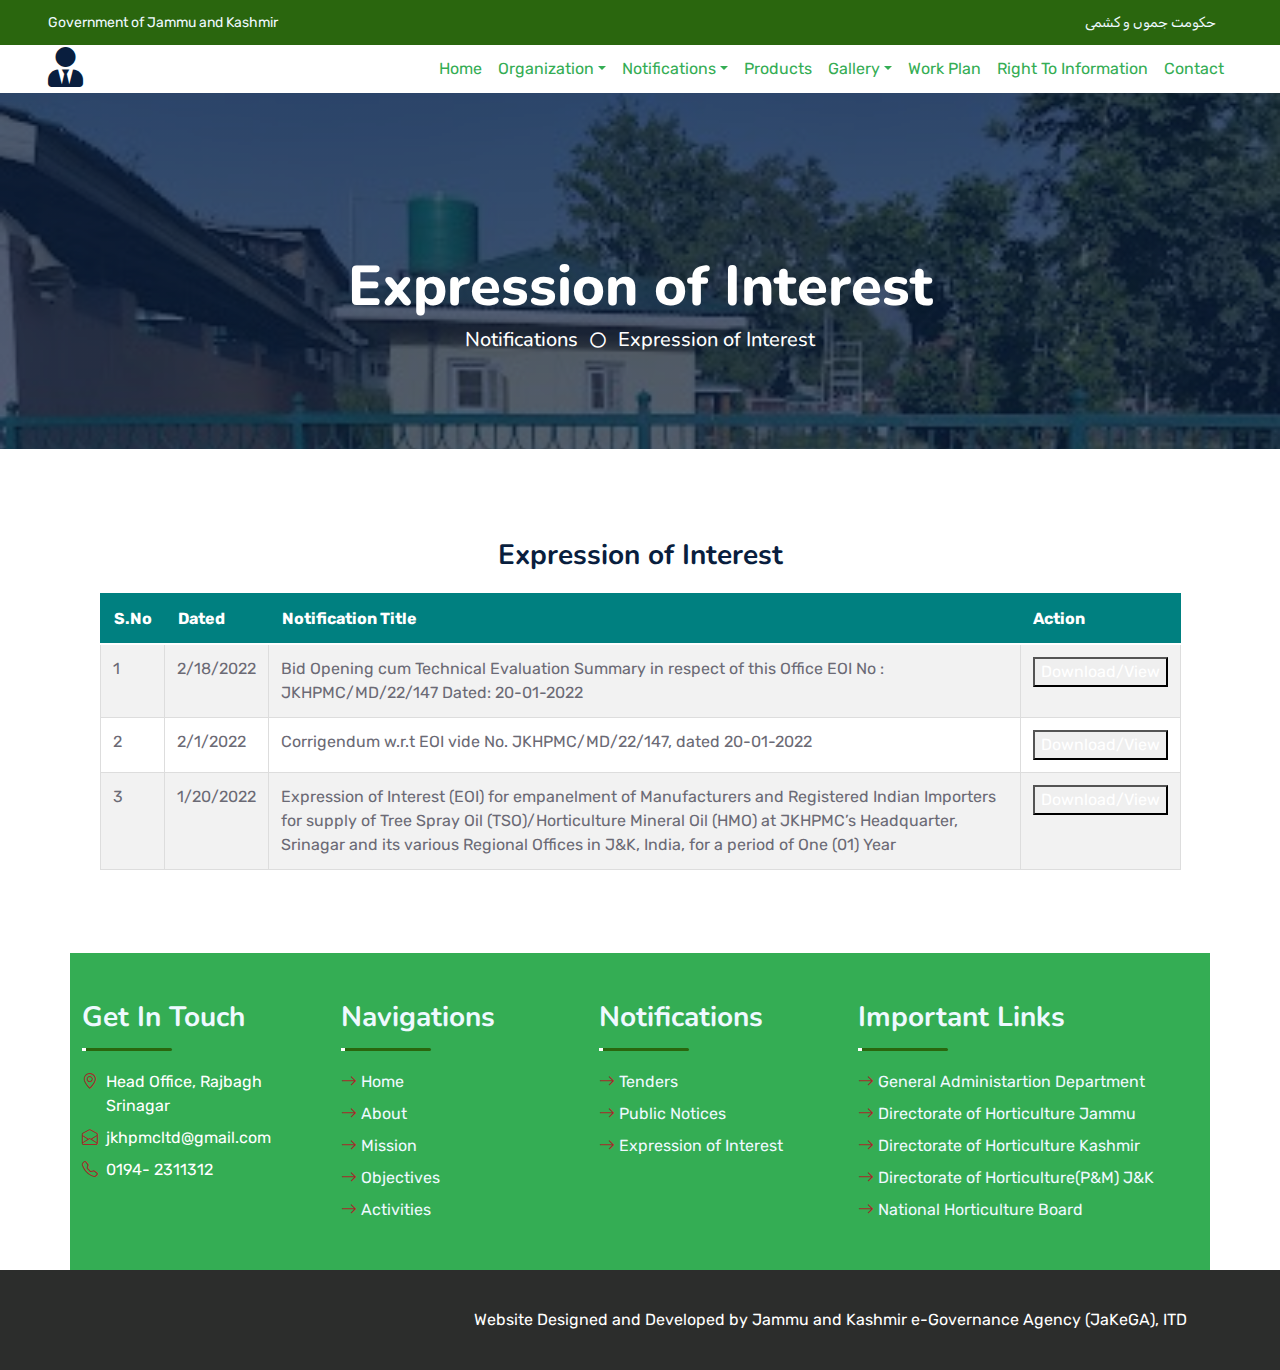
<file: expp.html>
<!DOCTYPE html>
<html lang="en">

<head>
    <meta charset="utf-8">
    <title>J&K HOTICULTURAL PRODUCE MARKETING & PROCESSING CORPORATION LTD.</title>
    <meta content="width=device-width, initial-scale=1.0" name="viewport">
    <meta content="Free HTML Templates" name="keywords">
    <meta content="Free HTML Templates" name="description">

    <!-- Favicon -->
    <link href="img/favicon.ico" rel="icon">

    <!-- Google Web Fonts -->
    <link rel="preconnect" href="https://fonts.googleapis.com">
    <link rel="preconnect" href="https://fonts.gstatic.com" crossorigin>
    <link href="https://fonts.googleapis.com/css2?family=Nunito:wght@400;600;700;800&family=Rubik:wght@400;500;600;700&display=swap" rel="stylesheet">

    <!-- Icon Font Stylesheet -->
    <link href="https://cdnjs.cloudflare.com/ajax/libs/font-awesome/5.10.0/css/all.min.css" rel="stylesheet">
    <link href="https://cdn.jsdelivr.net/npm/bootstrap-icons@1.4.1/font/bootstrap-icons.css" rel="stylesheet">

    <!-- Libraries Stylesheet -->
    <link href="lib/owlcarousel/assets/owl.carousel.min.css" rel="stylesheet">
    <link href="lib/animate/animate.min.css" rel="stylesheet">

    <!-- Customized Bootstrap Stylesheet -->
    <link href="css/bootstrap.min.css" rel="stylesheet">

    <!-- Template Stylesheet -->
    <link href="css/style.css" rel="stylesheet">

    <link href="css/committee.css" rel="stylesheet">
</head>

<body>
    <!-- Spinner Start -->
    <div id="spinner" class="show bg-white position-fixed translate-middle w-100 vh-100 top-50 start-50 d-flex align-items-center justify-content-center">
        <div class="spinner"></div>
    </div>
    <!-- Spinner End -->


    <!-- Topbar Start -->
    <div class="container-fluid  px-5 d-none d-lg-block" style="background-color: #2a660e;">
        <div class="row gx-0">
            <div class="col-lg-8 text-center text-lg-start mb-2 mb-lg-0">
                <div class="d-inline-flex align-items-center" style="height: 45px;">
                    <small class="me-3 text-light"></i>Government of Jammu and Kashmir</small>
                    
                </div>
            </div>
            <div class="col-lg-4 text-center text-lg-end">
                <div class="d-inline-flex align-items-center" style="height: 45px;">
                    
                    <small class="me-3 text-light"></i>حکومت جموں و کشمی</small>
                    
                </div>

            </div>
        </div>
    </div>
    <!-- Topbar End -->


    <!-- Navbar Start -->
    <div class="container-fluid position-relative p-0">
        <nav class="navbar navbar-expand-lg px-5 py-3 py-lg-0" id="nav" style="background-color:white">
            <a href="index.html" class="navbar-brand p-0">
                <h1 class="m-0"><i class="fa fa-user-tie me-2"></i></h1>
            </a>
            <button class="navbar-toggler" type="button" data-bs-toggle="collapse" data-bs-target="#navbarCollapse" aria-expanded="true">
                <span class="fa fa-bars"></span>
            </button>
            
            <div class="collapse navbar-collapse" id="navbarCollapse">
                <div class="collapse navbar-collapse" id="navbarCollapse">
                    <div class="navbar-nav ms-auto py-0">
                        <a href="index.html" class="nav-item nav-link active">Home</a>
                        <div class="nav-item dropdown">
                            <a href="#" class="nav-link dropdown-toggle" data-bs-toggle="dropdown">Organization</a>
                            <div class="dropdown-menu m-0">
                                <a href="aboutus.html" class="dropdown-item">About Us</a>
                                <a href="mission.html" class="dropdown-item">Mission</a>
                                <a href="objectives.html" class="dropdown-item">Objectives</a>
                                <a href="activities.html" class="dropdown-item">Activities</a>
                                <a href="directors.html" class="dropdown-item">Board of Directors</a>
                                <a href="committee.html" class="dropdown-item">Committee JKHMPC</a>
                                <a href="telephone.html" class="dropdown-item">Telephone Directory</a>
                                
    
                            </div>
                        </div>
    
                        <div class="nav-item dropdown">
                            <a href="#" class="nav-link dropdown-toggle" data-bs-toggle="dropdown">Notifications</a>
                            <div class="dropdown-menu m-0">
                                <a href="tenders.html" class="dropdown-item">Tenders</a>
                                <a href="expp.html" class="dropdown-item">Expression of Interest</a>
                                <a href="public.html" class="dropdown-item">Public Interest</a>
                                
                            </div>
                        </div>
    
                        <a href="products.html" class="nav-item nav-link">Products</a>
                        <div class="nav-item dropdown">
                            <a href="#" class="nav-link dropdown-toggle" data-bs-toggle="dropdown">Gallery</a>
                            <div class="dropdown-menu m-0">
                                <a href="photos.html" class="dropdown-item">Photos</a>
                                <a href="videos.html" class="dropdown-item">Videos</a>
                               
                            </div>
                        </div>
                        <a href="work.html" class="nav-item nav-link">Work Plan</a>
    
                        <a href="right.html" class="nav-item nav-link">Right To Information</a>
    
                        <a href="contact.html" class="nav-item nav-link">Contact</a>
    
                    </div>
    
                   
                </div>
            </div>
        </nav>
        <div class="container-fluid  py-5 bg-header" style="margin-bottom: 90px;">
            <div class="row py-5">
                <div class="col-12 pt-lg-5 mt-lg-5 text-center">
                    <h1 class="display-4 text-white animated zoomIn">Expression of Interest</h1>
                    <a href="" class="h5 text-white">Notifications</a>
                    <i class="far fa-circle text-white px-2"></i>
                    <a href="" class="h5 text-white">Expression of Interest</a>
                </div>
            </div>

        </div>
        
    </div>
    <!-- Navbar End -->


    

    <!-- Expp Start -->
    <div class="t1head">
         
        <h3>Expression of Interest</h3>
</div>
    <table class="ui table">
        <thead class="">
            <th class="one wide">S.No</th>
            <th class="three wide">Dated</th>
            <th class="">Notification Title</th>
            <th class="three wide">Action</th>
        </thead>
        <tbody class="">
            <tr class="">
                <td class="">1</td>
                <td class="">2/18/2022</td>
                <td class="">Bid Opening cum Technical Evaluation 
                    Summary in respect of this Office EOI No : JKHPMC/MD/22/147 Dated: 20-01-2022</td>
                    <td class=""><button class="ui button">
                        <a rel="noreferrer" target="_blank" 
                        href="https://backendjkhpmc.jk.gov.in/uploads/Summary_Eo_I_41ebbd5dd6.pdf" 
                        style="color: white;">Download/View</a></button>
                    </td>
                </tr>
                <tr class="">
                    <td class="">2</td>
                    <td class="">2/1/2022</td>
                    <td class="">Corrigendum w.r.t EOI vide No. JKHPMC/MD/22/147, dated 20-01-2022</td>
                    <td class=""><button class="ui button">
                        <a rel="noreferrer" target="_blank"
                         href="https://backendjkhpmc.jk.gov.in/uploads/Corrigendum_e1a0cb5a73.pdf" 
                         style="color: white;">Download/View</a></button>
                        </td>
                    </tr>
                    <tr class="">
                        <td class="">3</td>
                        <td class="">1/20/2022</td>
                        <td class="">Expression of Interest (EOI) for empanelment of Manufacturers and 
                            Registered Indian Importers for supply of  Tree Spray Oil (TSO)/Horticulture Mineral Oil (HMO)
                             at JKHPMC’s Headquarter, Srinagar and its various Regional Offices in J&amp;K, India,
                              for a period of One (01) Year</td><td class="">
                                <button class="ui button"><a rel="noreferrer" target="_blank"
         href="https://backendjkhpmc.jk.gov.in/uploads/EOI_for_Supply_of_TSO_HMO_4e8f0482b1.pdf" style="color: 
         white;">Download/View</a></button></td></tr>
         </tbody>
        </table>
    
    <!-- Expp End -->


   


    

     <!-- Footer Start -->
     <div class="container-fluid " id="footer" data-wow-delay="0.1s" >
        <div class="container" style="background-color:#34AD54;">
            <div class="row gx-5" >
                <div class="col-lg-8 col-md-6" style="color:white; ">
                    <div class="row gx-5">
                        <div class="col-lg-4 col-md-12 pt-5 mb-5">
                            <div class="section-title section-title-sm position-relative pb-3 mb-4">
                                <h3 class="text-light mb-0">Get In Touch</h3>
                            </div>
                            <div class="d-flex mb-2">
                                <i class="bi bi-geo-alt  me-2" style="color:brown"></i>
                                <p class="mb-0">Head Office, Rajbagh Srinagar</p>
                            </div>
                            <div class="d-flex mb-2">
                                <i class="bi bi-envelope-open me-2" style="color:brown"></i>
                                <p class="mb-0">
                                    jkhpmcltd@gmail.com</p>
                            </div>
                            <div class="d-flex mb-2">
                                <i class="bi bi-telephone me-2" style="color:brown"></i>
                                
                                <p class="mb-0">
                                    0194- 2311312 </p>
                            </div>
                           
                        </div>
                        <div class="col-lg-4 col-md-12 pt-0 pt-lg-5 mb-5">
                            <div class="section-title section-title-sm position-relative pb-3 mb-4">
                                <h3 class="text-light mb-0">Navigations</h3>
                            </div>
                            <div class="link-animated d-flex flex-column justify-content-start">
                                <a class="text-light mb-2" href="#"><i class="bi bi-arrow-right " 
                                    style="color:brown">
                                </i>Home</a>
                                <a class="text-light mb-2" href="aboutus.html"><i class="bi bi-arrow-right " style="color:brown">
                                </i>About</a>
                                <a class="text-light mb-2" href="mission.html"><i class="bi bi-arrow-right "style="color:brown">
                                </i>Mission</a>
                                <a class="text-light mb-2" href="objectives.html"><i class="bi bi-arrow-right "style="color:brown">
                                </i>Objectives</a>
                                <a class="text-light" href="activities.html"><i class="bi bi-arrow-right "style="color:brown">
                                </i>Activities</a>
                            </div>
                        </div>
                        
                        <div class="col-lg-4 col-md-12 pt-0 pt-lg-5 mb-5">
                            <div class="section-title section-title-sm position-relative pb-3 mb-4">
                                <h3 class="text-light mb-0">Notifications</h3>
                            </div>
                            <div class="link-animated d-flex flex-column justify-content-start">
                                <a class="text-light mb-2" href="tenders.html"><i class="bi bi-arrow-right " style="color:brown">
                                </i>Tenders</a>
                                <a class="text-light mb-2" href="public.html"><i class="bi bi-arrow-right " style="color:brown">
                                </i>Public Notices</a>
                               
                                <a class="text-light mb-2" href="expp.html"><i class="bi bi-arrow-right " style="color:brown">
                                </i>Expression of Interest</a>
                            </div>
                        </div>
                        
                        
                        
                    </div>
                </div>
                    <div class="col-lg-4 col-md-12 pt-0 pt-lg-5 mb-5">
                        <div class="section-title section-title-sm position-relative pb-3 mb-4">
                            <h3 class="text-light mb-0">Important Links</h3>
                        </div>
                        <div class="link-animated d-flex flex-column justify-content-start">
                            
                            <a class="text-light mb-2" href="https://jkgad.nic.in/"><i class="bi bi-arrow-right " 
                                style="color:brown">
                            </i>General Administartion Department</a>
                            <a class="text-light mb-2" href="http://www.hortijmu.jk.gov.in/"><i class="bi bi-arrow-right " style="color:brown">
                            </i>Directorate of Horticulture Jammu</a>
                            <a class="text-light mb-2" href="https://hortikashmir.gov.in/"><i class="bi bi-arrow-right "style="color:brown">
                            </i>Directorate of Horticulture Kashmir</a>
                            <a class="text-light mb-2" href="http://jkdhpm.in/index.aspx"><i class="bi bi-arrow-right "style="color:brown">
                            </i>Directorate of Horticulture(P&M) J&K</a>
                            <a class="text-light" href="https://nhb.gov.in/default.aspx"><i class="bi bi-arrow-right "style="color:brown">
                            </i>National Horticulture Board</a>
                        </div>
                    </div>
                    
                    
                       
                    

            
                
            </div>
        </div>
    </div>
    <div class="container-fluid text-white" style="background-color:rgba(11,12,11,.8627450980392157);">
        <div class="container text-center">
            <div class="row justify-content-end">
                <div class="col-lg-8 col-md-6">
                    <div class="d-flex align-items-center justify-content-center" style="height: 100px;">
                         
                            Website Designed and Developed by Jammu and Kashmir e-Governance Agency (JaKeGA), ITD
						
					
                        
                    </div>
                </div>
            </div>
        </div>
    </div>
    <!-- Footer End -->


    <!-- Back to Top -->
    <a href="#" class="btn btn-lg  btn-lg-square rounded back-to-top" style="color:red; background-color: yellowgreen;" ><i class="bi bi-arrow-up"></i></a>



    <!-- JavaScript Libraries -->
    <script src="https://code.jquery.com/jquery-3.4.1.min.js"></script>
    <script src="https://cdn.jsdelivr.net/npm/bootstrap@5.0.0/dist/js/bootstrap.bundle.min.js"></script>
    <script src="lib/wow/wow.min.js"></script>
    <script src="lib/easing/easing.min.js"></script>
    <script src="lib/waypoints/waypoints.min.js"></script>
    <script src="lib/counterup/counterup.min.js"></script>
    <script src="lib/owlcarousel/owl.carousel.min.js"></script>

    <!-- Template Javascript -->
    <script src="js/main.js"></script>
</body>

</html>
</file>
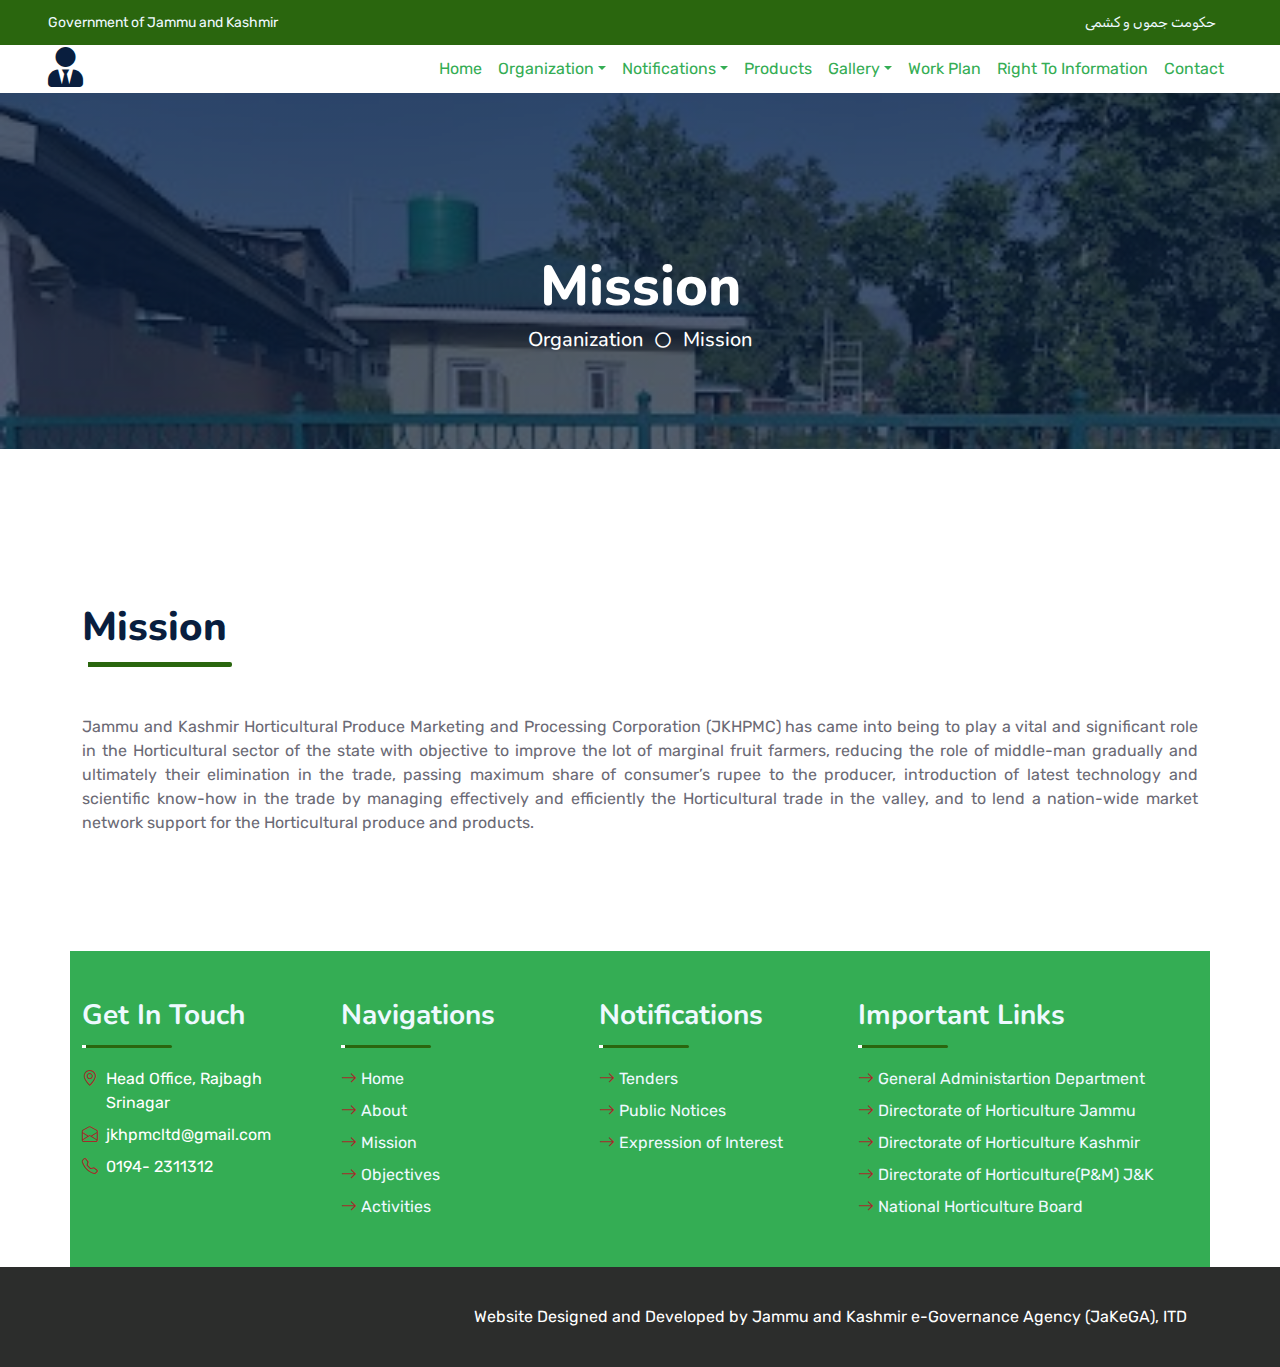
<file: mission.html>
<!DOCTYPE html>
<html lang="en">

<head>
    <meta charset="utf-8">
    <title>J&K HOTICULTURAL PRODUCE MARKETING & PROCESSING CORPORATION LTD.</title>
    <meta content="width=device-width, initial-scale=1.0" name="viewport">
    <meta content="Free HTML Templates" name="keywords">
    <meta content="Free HTML Templates" name="description">

    <!-- Favicon -->
    <link href="img/favicon.ico" rel="icon">

    <!-- Google Web Fonts -->
    <link rel="preconnect" href="https://fonts.googleapis.com">
    <link rel="preconnect" href="https://fonts.gstatic.com" crossorigin>
    <link href="https://fonts.googleapis.com/css2?family=Nunito:wght@400;600;700;800&family=Rubik:wght@400;500;600;700&display=swap" rel="stylesheet">

    <!-- Icon Font Stylesheet -->
    <link href="https://cdnjs.cloudflare.com/ajax/libs/font-awesome/5.10.0/css/all.min.css" rel="stylesheet">
    <link href="https://cdn.jsdelivr.net/npm/bootstrap-icons@1.4.1/font/bootstrap-icons.css" rel="stylesheet">

    <!-- Libraries Stylesheet -->
    <link href="lib/owlcarousel/assets/owl.carousel.min.css" rel="stylesheet">
    <link href="lib/animate/animate.min.css" rel="stylesheet">

    <!-- Customized Bootstrap Stylesheet -->
    <link href="css/bootstrap.min.css" rel="stylesheet">

    <!-- Template Stylesheet -->
    <link href="css/style.css" rel="stylesheet">
</head>

<body>
    <!-- Spinner Start -->
    <div id="spinner" class="show bg-white position-fixed translate-middle w-100 vh-100 top-50 start-50 d-flex align-items-center justify-content-center">
        <div class="spinner"></div>
    </div>
    <!-- Spinner End -->


    <!-- Topbar Start -->
    <div class="container-fluid  px-5 d-none d-lg-block" style="background-color: #2a660e;">
        <div class="row gx-0">
            <div class="col-lg-8 text-center text-lg-start mb-2 mb-lg-0">
                <div class="d-inline-flex align-items-center" style="height: 45px;">
                    <small class="me-3 text-light"></i>Government of Jammu and Kashmir</small>
                    
                </div>
            </div>
            <div class="col-lg-4 text-center text-lg-end">
                <div class="d-inline-flex align-items-center" style="height: 45px;">
                    
                    <small class="me-3 text-light"></i>حکومت جموں و کشمی</small>
                    
                </div>

            </div>
        </div>
    </div>
    <!-- Topbar End -->


    <!-- Navbar Start -->
    <div class="container-fluid position-relative p-0">
        <nav class="navbar navbar-expand-lg px-5 py-3 py-lg-0" id="nav" style="background-color:white">
            <a href="index.html" class="navbar-brand p-0">
                <h1 class="m-0"><i class="fa fa-user-tie me-2"></i></h1>
            </a>
            <button class="navbar-toggler" type="button" data-bs-toggle="collapse" data-bs-target="#navbarCollapse" aria-expanded="true">
                <span class="fa fa-bars"></span>
            </button>
            
            <div class="collapse navbar-collapse" id="navbarCollapse">
                <div class="collapse navbar-collapse" id="navbarCollapse">
                    <div class="navbar-nav ms-auto py-0">
                        <a href="index.html" class="nav-item nav-link active">Home</a>
                        <div class="nav-item dropdown">
                            <a href="#" class="nav-link dropdown-toggle" data-bs-toggle="dropdown">Organization</a>
                            <div class="dropdown-menu m-0">
                                <a href="aboutus.html" class="dropdown-item">About Us</a>
                                <a href="mission.html" class="dropdown-item">Mission</a>
                                <a href="objectives.html" class="dropdown-item">Objectives</a>
                                <a href="activities.html" class="dropdown-item">Activities</a>
                                <a href="directors.html" class="dropdown-item">Board of Directors</a>
                                <a href="committee.html" class="dropdown-item">Committee JKHMPC</a>
                                <a href="telephone.html" class="dropdown-item">Telephone Directory</a>
                                
    
                            </div>
                        </div>
    
                        <div class="nav-item dropdown">
                            <a href="#" class="nav-link dropdown-toggle" data-bs-toggle="dropdown">Notifications</a>
                            <div class="dropdown-menu m-0">
                                <a href="tenders.html" class="dropdown-item">Tenders</a>
                                <a href="expp.html" class="dropdown-item">Expression of Interest</a>
                                <a href="public.html" class="dropdown-item">Public Interest</a>
                               
                            </div>
                        </div>
    
                        <a href="products.html" class="nav-item nav-link">Products</a>
                        <div class="nav-item dropdown">
                            <a href="#" class="nav-link dropdown-toggle" data-bs-toggle="dropdown">Gallery</a>
                            <div class="dropdown-menu m-0">
                                <a href="photos.html" class="dropdown-item">Photos</a>
                                <a href="videos.html" class="dropdown-item">Videos</a>
                               
                            </div>
                        </div>
                        <a href="work.html" class="nav-item nav-link">Work Plan</a>
    
                        <a href="right.html" class="nav-item nav-link">Right To Information</a>
    
                        <a href="contact.html" class="nav-item nav-link">Contact</a>
    
                    </div>
    
                   
                </div>
            </div>
        </nav>
        <div class="container-fluid  py-5 bg-header" style="margin-bottom: 90px;">
            <div class="row py-5">
                <div class="col-12 pt-lg-5 mt-lg-5 text-center">
                    <h1 class="display-4 text-white animated zoomIn">Mission</h1>
                    <a href="" class="h5 text-white">Organization</a>
                    <i class="far fa-circle text-white px-2"></i>
                    <a href="" class="h5 text-white">Mission</a>
                </div>
            </div>

        </div>
        
    </div>
    <!-- Navbar End -->


    

    <!-- About Start -->
    <div class="container-fluid py-5 wow fadeInUp" data-wow-delay="0.1s">
        <div class="container py-5">
            <div class="row g-5">
                <div class="col-lg-7">
                    <div class="section-title position-relative pb-3 mb-5">
                        
                        <h1 class="mb-0">Mission</h1>
                    </div>
                    <p class="mb-4" style="text-align: justify;">
                        Jammu and Kashmir Horticultural Produce Marketing and Processing Corporation (JKHPMC) has came into being to 
                        play a vital and significant role in the Horticultural sector of the state with objective to improve the lot of marginal fruit farmers, reducing the role of middle-man gradually and ultimately their elimination in the trade, passing maximum share of consumer’s rupee to the producer, introduction of latest technology and scientific know-how in the trade by managing effectively and efficiently the Horticultural trade in the valley, 
                        and to lend a nation-wide market network support for the Horticultural produce and products.</p>
                    
                    
                </div>
               
            </div>
        </div>
    </div>
    <!-- About End -->


   


    

     <!-- Footer Start -->
     <div class="container-fluid " id="footer" data-wow-delay="0.1s" >
        <div class="container" style="background-color:#34AD54;">
            <div class="row gx-5" >
                <div class="col-lg-8 col-md-6" style="color:white; ">
                    <div class="row gx-5">
                        <div class="col-lg-4 col-md-12 pt-5 mb-5">
                            <div class="section-title section-title-sm position-relative pb-3 mb-4">
                                <h3 class="text-light mb-0">Get In Touch</h3>
                            </div>
                            <div class="d-flex mb-2">
                                <i class="bi bi-geo-alt  me-2" style="color:brown"></i>
                                <p class="mb-0">Head Office, Rajbagh Srinagar</p>
                            </div>
                            <div class="d-flex mb-2">
                                <i class="bi bi-envelope-open me-2" style="color:brown"></i>
                                <p class="mb-0">
                                    jkhpmcltd@gmail.com</p>
                            </div>
                            <div class="d-flex mb-2">
                                <i class="bi bi-telephone me-2" style="color:brown"></i>
                                
                                <p class="mb-0">
                                    0194- 2311312 </p>
                            </div>
                           
                        </div>
                        <div class="col-lg-4 col-md-12 pt-0 pt-lg-5 mb-5">
                            <div class="section-title section-title-sm position-relative pb-3 mb-4">
                                <h3 class="text-light mb-0">Navigations</h3>
                            </div>
                            <div class="link-animated d-flex flex-column justify-content-start">
                                <a class="text-light mb-2" href="#"><i class="bi bi-arrow-right " 
                                    style="color:brown">
                                </i>Home</a>
                                <a class="text-light mb-2" href="aboutus.html"><i class="bi bi-arrow-right " style="color:brown">
                                </i>About</a>
                                <a class="text-light mb-2" href="mission.html"><i class="bi bi-arrow-right "style="color:brown">
                                </i>Mission</a>
                                <a class="text-light mb-2" href="objectives.html"><i class="bi bi-arrow-right "style="color:brown">
                                </i>Objectives</a>
                                <a class="text-light" href="activities.html"><i class="bi bi-arrow-right "style="color:brown">
                                </i>Activities</a>
                            </div>
                        </div>
                        
                        <div class="col-lg-4 col-md-12 pt-0 pt-lg-5 mb-5">
                            <div class="section-title section-title-sm position-relative pb-3 mb-4">
                                <h3 class="text-light mb-0">Notifications</h3>
                            </div>
                            <div class="link-animated d-flex flex-column justify-content-start">
                                <a class="text-light mb-2" href="tenders.html"><i class="bi bi-arrow-right " style="color:brown">
                                </i>Tenders</a>
                                <a class="text-light mb-2" href="public.html"><i class="bi bi-arrow-right " style="color:brown">
                                </i>Public Notices</a>
                               
                                <a class="text-light mb-2" href="expp.html"><i class="bi bi-arrow-right " style="color:brown">
                                </i>Expression of Interest</a>
                               
                            </div>
                        </div>
                        
                        
                        
                    </div>
                </div>
                    <div class="col-lg-4 col-md-12 pt-0 pt-lg-5 mb-5">
                        <div class="section-title section-title-sm position-relative pb-3 mb-4">
                            <h3 class="text-light mb-0">Important Links</h3>
                        </div>
                        <div class="link-animated d-flex flex-column justify-content-start">
                            
                            <a class="text-light mb-2" href="https://jkgad.nic.in/"><i class="bi bi-arrow-right " 
                                style="color:brown">
                            </i>General Administartion Department</a>
                            <a class="text-light mb-2" href="http://www.hortijmu.jk.gov.in/"><i class="bi bi-arrow-right " style="color:brown">
                            </i>Directorate of Horticulture Jammu</a>
                            <a class="text-light mb-2" href="https://hortikashmir.gov.in/"><i class="bi bi-arrow-right "style="color:brown">
                            </i>Directorate of Horticulture Kashmir</a>
                            <a class="text-light mb-2" href="http://jkdhpm.in/index.aspx"><i class="bi bi-arrow-right "style="color:brown">
                            </i>Directorate of Horticulture(P&M) J&K</a>
                            <a class="text-light" href="https://nhb.gov.in/default.aspx"><i class="bi bi-arrow-right "style="color:brown">
                            </i>National Horticulture Board</a>
                        </div>
                    </div>
                    
                    
                       
                    

            
                
            </div>
        </div>
    </div>
    <div class="container-fluid text-white" style="background-color:rgba(11,12,11,.8627450980392157);">
        <div class="container text-center">
            <div class="row justify-content-end">
                <div class="col-lg-8 col-md-6">
                    <div class="d-flex align-items-center justify-content-center" style="height: 100px;">
                         
                            Website Designed and Developed by Jammu and Kashmir e-Governance Agency (JaKeGA), ITD
						
					
                        
                    </div>
                </div>
            </div>
        </div>
    </div>
    <!-- Footer End -->


    <!-- Back to Top -->
    <a href="#" class="btn btn-lg  btn-lg-square rounded back-to-top" style="color:red; background-color: yellowgreen;" ><i class="bi bi-arrow-up"></i></a>



    <!-- JavaScript Libraries -->
    <script src="https://code.jquery.com/jquery-3.4.1.min.js"></script>
    <script src="https://cdn.jsdelivr.net/npm/bootstrap@5.0.0/dist/js/bootstrap.bundle.min.js"></script>
    <script src="lib/wow/wow.min.js"></script>
    <script src="lib/easing/easing.min.js"></script>
    <script src="lib/waypoints/waypoints.min.js"></script>
    <script src="lib/counterup/counterup.min.js"></script>
    <script src="lib/owlcarousel/owl.carousel.min.js"></script>

    <!-- Template Javascript -->
    <script src="js/main.js"></script>
</body>

</html>
</file>
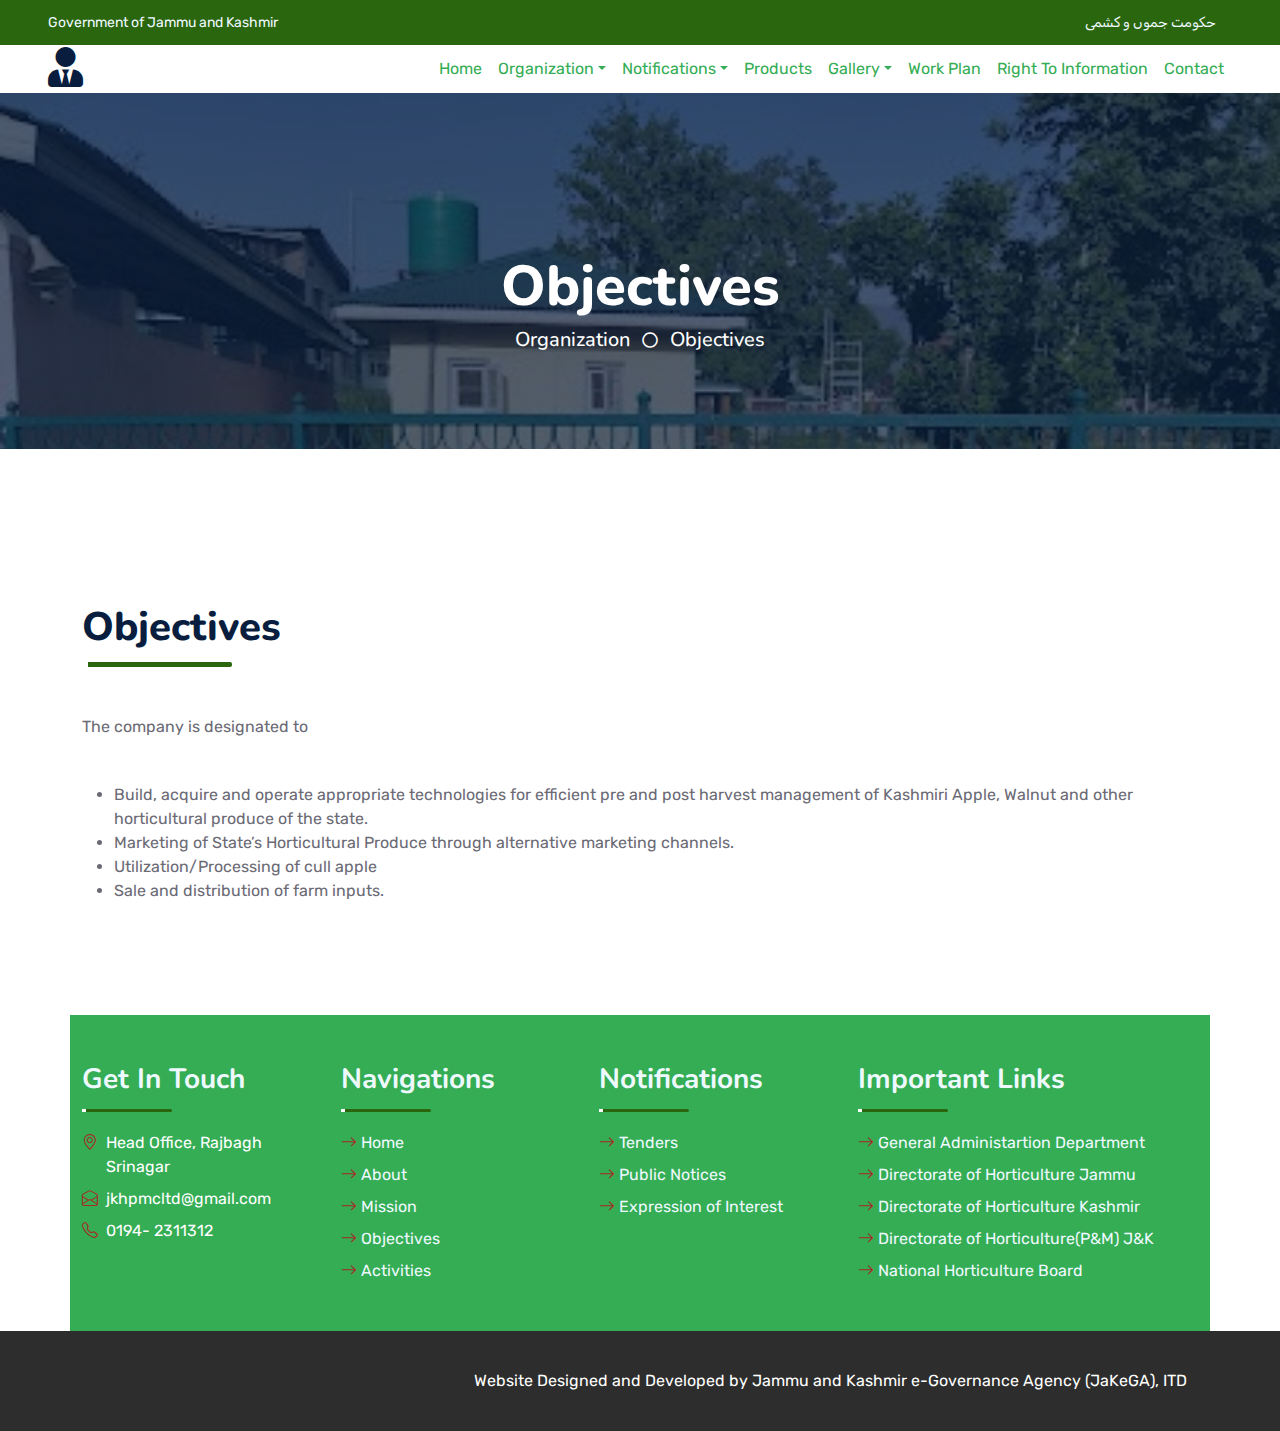
<file: objectives.html>
<!DOCTYPE html>
<html lang="en">

<head>
    <meta charset="utf-8">
    <title>J&K HOTICULTURAL PRODUCE MARKETING & PROCESSING CORPORATION LTD.</title>
    <meta content="width=device-width, initial-scale=1.0" name="viewport">
    <meta content="Free HTML Templates" name="keywords">
    <meta content="Free HTML Templates" name="description">

    <!-- Favicon -->
    <link href="img/favicon.ico" rel="icon">

    <!-- Google Web Fonts -->
    <link rel="preconnect" href="https://fonts.googleapis.com">
    <link rel="preconnect" href="https://fonts.gstatic.com" crossorigin>
    <link href="https://fonts.googleapis.com/css2?family=Nunito:wght@400;600;700;800&family=Rubik:wght@400;500;600;700&display=swap" rel="stylesheet">

    <!-- Icon Font Stylesheet -->
    <link href="https://cdnjs.cloudflare.com/ajax/libs/font-awesome/5.10.0/css/all.min.css" rel="stylesheet">
    <link href="https://cdn.jsdelivr.net/npm/bootstrap-icons@1.4.1/font/bootstrap-icons.css" rel="stylesheet">

    <!-- Libraries Stylesheet -->
    <link href="lib/owlcarousel/assets/owl.carousel.min.css" rel="stylesheet">
    <link href="lib/animate/animate.min.css" rel="stylesheet">

    <!-- Customized Bootstrap Stylesheet -->
    <link href="css/bootstrap.min.css" rel="stylesheet">

    <!-- Template Stylesheet -->
    <link href="css/style.css" rel="stylesheet">
</head>

<body>
    <!-- Spinner Start -->
    <div id="spinner" class="show bg-white position-fixed translate-middle w-100 vh-100 top-50 start-50 d-flex align-items-center justify-content-center">
        <div class="spinner"></div>
    </div>
    <!-- Spinner End -->


    <!-- Topbar Start -->
    <div class="container-fluid  px-5 d-none d-lg-block" style="background-color: #2a660e;">
        <div class="row gx-0">
            <div class="col-lg-8 text-center text-lg-start mb-2 mb-lg-0">
                <div class="d-inline-flex align-items-center" style="height: 45px;">
                    <small class="me-3 text-light"></i>Government of Jammu and Kashmir</small>
                    
                </div>
            </div>
            <div class="col-lg-4 text-center text-lg-end">
                <div class="d-inline-flex align-items-center" style="height: 45px;">
                    
                    <small class="me-3 text-light"></i>حکومت جموں و کشمی</small>
                    
                </div>

            </div>
        </div>
    </div>
    <!-- Topbar End -->


    <!-- Navbar Start -->
    <div class="container-fluid position-relative p-0">
        <nav class="navbar navbar-expand-lg px-5 py-3 py-lg-0" id="nav" style="background-color:white">
            <a href="index.html" class="navbar-brand p-0">
                <h1 class="m-0"><i class="fa fa-user-tie me-2"></i></h1>
            </a>
            <button class="navbar-toggler" type="button" data-bs-toggle="collapse" data-bs-target="#navbarCollapse" aria-expanded="true">
                <span class="fa fa-bars"></span>
            </button>
            
            <div class="collapse navbar-collapse" id="navbarCollapse">
                <div class="collapse navbar-collapse" id="navbarCollapse">
                    <div class="navbar-nav ms-auto py-0">
                        <a href="index.html" class="nav-item nav-link active">Home</a>
                        <div class="nav-item dropdown">
                            <a href="#" class="nav-link dropdown-toggle" data-bs-toggle="dropdown">Organization</a>
                            <div class="dropdown-menu m-0">
                                <a href="aboutus.html" class="dropdown-item">About Us</a>
                                <a href="mission.html" class="dropdown-item">Mission</a>
                                <a href="objectives.html" class="dropdown-item">Objectives</a>
                                <a href="activities.html" class="dropdown-item">Activities</a>
                                <a href="directors.html" class="dropdown-item">Board of Directors</a>
                                <a href="committee.html" class="dropdown-item">Committee JKHMPC</a>
                                <a href="telephone.html" class="dropdown-item">Telephone Directory</a>
                                
    
                            </div>
                        </div>
    
                        <div class="nav-item dropdown">
                            <a href="#" class="nav-link dropdown-toggle" data-bs-toggle="dropdown">Notifications</a>
                            <div class="dropdown-menu m-0">
                                <a href="tenders.html" class="dropdown-item">Tenders</a>
                                <a href="expp.html" class="dropdown-item">Expression of Interest</a>
                                <a href="public.html" class="dropdown-item">Public Interest</a>
                               
                            </div>
                        </div>
    
                        <a href="products.html" class="nav-item nav-link">Products</a>
                        <div class="nav-item dropdown">
                            <a href="#" class="nav-link dropdown-toggle" data-bs-toggle="dropdown">Gallery</a>
                            <div class="dropdown-menu m-0">
                                <a href="photos.html" class="dropdown-item">Photos</a>
                                <a href="videos.html" class="dropdown-item">Videos</a>
                               
                            </div>
                        </div>
                        <a href="work.html" class="nav-item nav-link">Work Plan</a>
    
                        <a href="right.html" class="nav-item nav-link">Right To Information</a>
    
                        <a href="contact.html" class="nav-item nav-link">Contact</a>
    
                    </div>
    
                   
                </div>
            </div>
        </nav>
        <div class="container-fluid  py-5 bg-header" style="margin-bottom: 90px;">
            <div class="row py-5">
                <div class="col-12 pt-lg-5 mt-lg-5 text-center">
                    <h1 class="display-4 text-white animated zoomIn">Objectives</h1>
                    <a href="" class="h5 text-white">Organization</a>
                    <i class="far fa-circle text-white px-2"></i>
                    <a href="" class="h5 text-white">Objectives</a>
                </div>
            </div>

        </div>
        
    </div>
    <!-- Navbar End -->


    

    <!-- About Start -->
    <div class="container-fluid py-5 wow fadeInUp" data-wow-delay="0.1s">
        <div class="container py-5">
            <div class="row g-5">
                <div class="col-lg-7">
                    <div class="section-title position-relative pb-3 mb-5">
                        
                        <h1 class="mb-0">Objectives</h1>
                    </div>
                    <p class="mb-4">
                       The company is designated to<br> <br> 
<ul>
<li>Build, acquire and operate appropriate technologies for efficient pre and post harvest 
    management of Kashmiri Apple,
 Walnut and other horticultural produce of the state.</li>

<li>Marketing of State’s Horticultural Produce through alternative marketing channels.</li>

<li>Utilization/Processing of cull apple</li>
<li>Sale and distribution of farm inputs.</li></ul></p>
                </div>
               
            </div>
        </div>
    </div>
    <!-- About End -->


   


    

     <!-- Footer Start -->
     <div class="container-fluid " id="footer" data-wow-delay="0.1s" >
        <div class="container" style="background-color:#34AD54;">
            <div class="row gx-5" >
                <div class="col-lg-8 col-md-6" style="color:white; ">
                    <div class="row gx-5">
                        <div class="col-lg-4 col-md-12 pt-5 mb-5">
                            <div class="section-title section-title-sm position-relative pb-3 mb-4">
                                <h3 class="text-light mb-0">Get In Touch</h3>
                            </div>
                            <div class="d-flex mb-2">
                                <i class="bi bi-geo-alt  me-2" style="color:brown"></i>
                                <p class="mb-0">Head Office, Rajbagh Srinagar</p>
                            </div>
                            <div class="d-flex mb-2">
                                <i class="bi bi-envelope-open me-2" style="color:brown"></i>
                                <p class="mb-0">
                                    jkhpmcltd@gmail.com</p>
                            </div>
                            <div class="d-flex mb-2">
                                <i class="bi bi-telephone me-2" style="color:brown"></i>
                                
                                <p class="mb-0">
                                    0194- 2311312 </p>
                            </div>
                           
                        </div>
                        <div class="col-lg-4 col-md-12 pt-0 pt-lg-5 mb-5">
                            <div class="section-title section-title-sm position-relative pb-3 mb-4">
                                <h3 class="text-light mb-0">Navigations</h3>
                            </div>
                            <div class="link-animated d-flex flex-column justify-content-start">
                                <a class="text-light mb-2" href="#"><i class="bi bi-arrow-right " 
                                    style="color:brown">
                                </i>Home</a>
                                <a class="text-light mb-2" href="aboutus.html"><i class="bi bi-arrow-right " style="color:brown">
                                </i>About</a>
                                <a class="text-light mb-2" href="mission.html"><i class="bi bi-arrow-right "style="color:brown">
                                </i>Mission</a>
                                <a class="text-light mb-2" href="objectives.html"><i class="bi bi-arrow-right "style="color:brown">
                                </i>Objectives</a>
                                <a class="text-light" href="activities.html"><i class="bi bi-arrow-right "style="color:brown">
                                </i>Activities</a>
                            </div>
                        </div>
                        
                        <div class="col-lg-4 col-md-12 pt-0 pt-lg-5 mb-5">
                            <div class="section-title section-title-sm position-relative pb-3 mb-4">
                                <h3 class="text-light mb-0">Notifications</h3>
                            </div>
                            <div class="link-animated d-flex flex-column justify-content-start">
                                <a class="text-light mb-2" href="tenders.html"><i class="bi bi-arrow-right " style="color:brown">
                                </i>Tenders</a>
                                <a class="text-light mb-2" href="public.html"><i class="bi bi-arrow-right " style="color:brown">
                                </i>Public Notices</a>
                               
                                <a class="text-light mb-2" href="expp.html"><i class="bi bi-arrow-right " style="color:brown">
                                </i>Expression of Interest</a>
                               
                            </div>
                        </div>
                        
                        
                        
                    </div>
                </div>
                    <div class="col-lg-4 col-md-12 pt-0 pt-lg-5 mb-5">
                        <div class="section-title section-title-sm position-relative pb-3 mb-4">
                            <h3 class="text-light mb-0">Important Links</h3>
                        </div>
                        <div class="link-animated d-flex flex-column justify-content-start">
                            
                            <a class="text-light mb-2" href="https://jkgad.nic.in/"><i class="bi bi-arrow-right " 
                                style="color:brown">
                            </i>General Administartion Department</a>
                            <a class="text-light mb-2" href="http://www.hortijmu.jk.gov.in/"><i class="bi bi-arrow-right " style="color:brown">
                            </i>Directorate of Horticulture Jammu</a>
                            <a class="text-light mb-2" href="https://hortikashmir.gov.in/"><i class="bi bi-arrow-right "style="color:brown">
                            </i>Directorate of Horticulture Kashmir</a>
                            <a class="text-light mb-2" href="http://jkdhpm.in/index.aspx"><i class="bi bi-arrow-right "style="color:brown">
                            </i>Directorate of Horticulture(P&M) J&K</a>
                            <a class="text-light" href="https://nhb.gov.in/default.aspx"><i class="bi bi-arrow-right "style="color:brown">
                            </i>National Horticulture Board</a>
                        </div>
                    </div>
                    
                    
                       
                    

            
                
            </div>
        </div>
    </div>
    <div class="container-fluid text-white" style="background-color:rgba(11,12,11,.8627450980392157);">
        <div class="container text-center">
            <div class="row justify-content-end">
                <div class="col-lg-8 col-md-6">
                    <div class="d-flex align-items-center justify-content-center" style="height: 100px;">
                         
                            Website Designed and Developed by Jammu and Kashmir e-Governance Agency (JaKeGA), ITD
						
					
                        
                    </div>
                </div>
            </div>
        </div>
    </div>
    <!-- Footer End -->


    <!-- Back to Top -->
    <a href="#" class="btn btn-lg  btn-lg-square rounded back-to-top" style="color:red; background-color: yellowgreen;" ><i class="bi bi-arrow-up"></i></a>



    <!-- JavaScript Libraries -->
    <script src="https://code.jquery.com/jquery-3.4.1.min.js"></script>
    <script src="https://cdn.jsdelivr.net/npm/bootstrap@5.0.0/dist/js/bootstrap.bundle.min.js"></script>
    <script src="lib/wow/wow.min.js"></script>
    <script src="lib/easing/easing.min.js"></script>
    <script src="lib/waypoints/waypoints.min.js"></script>
    <script src="lib/counterup/counterup.min.js"></script>
    <script src="lib/owlcarousel/owl.carousel.min.js"></script>

    <!-- Template Javascript -->
    <script src="js/main.js"></script>
</body>

</html>
</file>
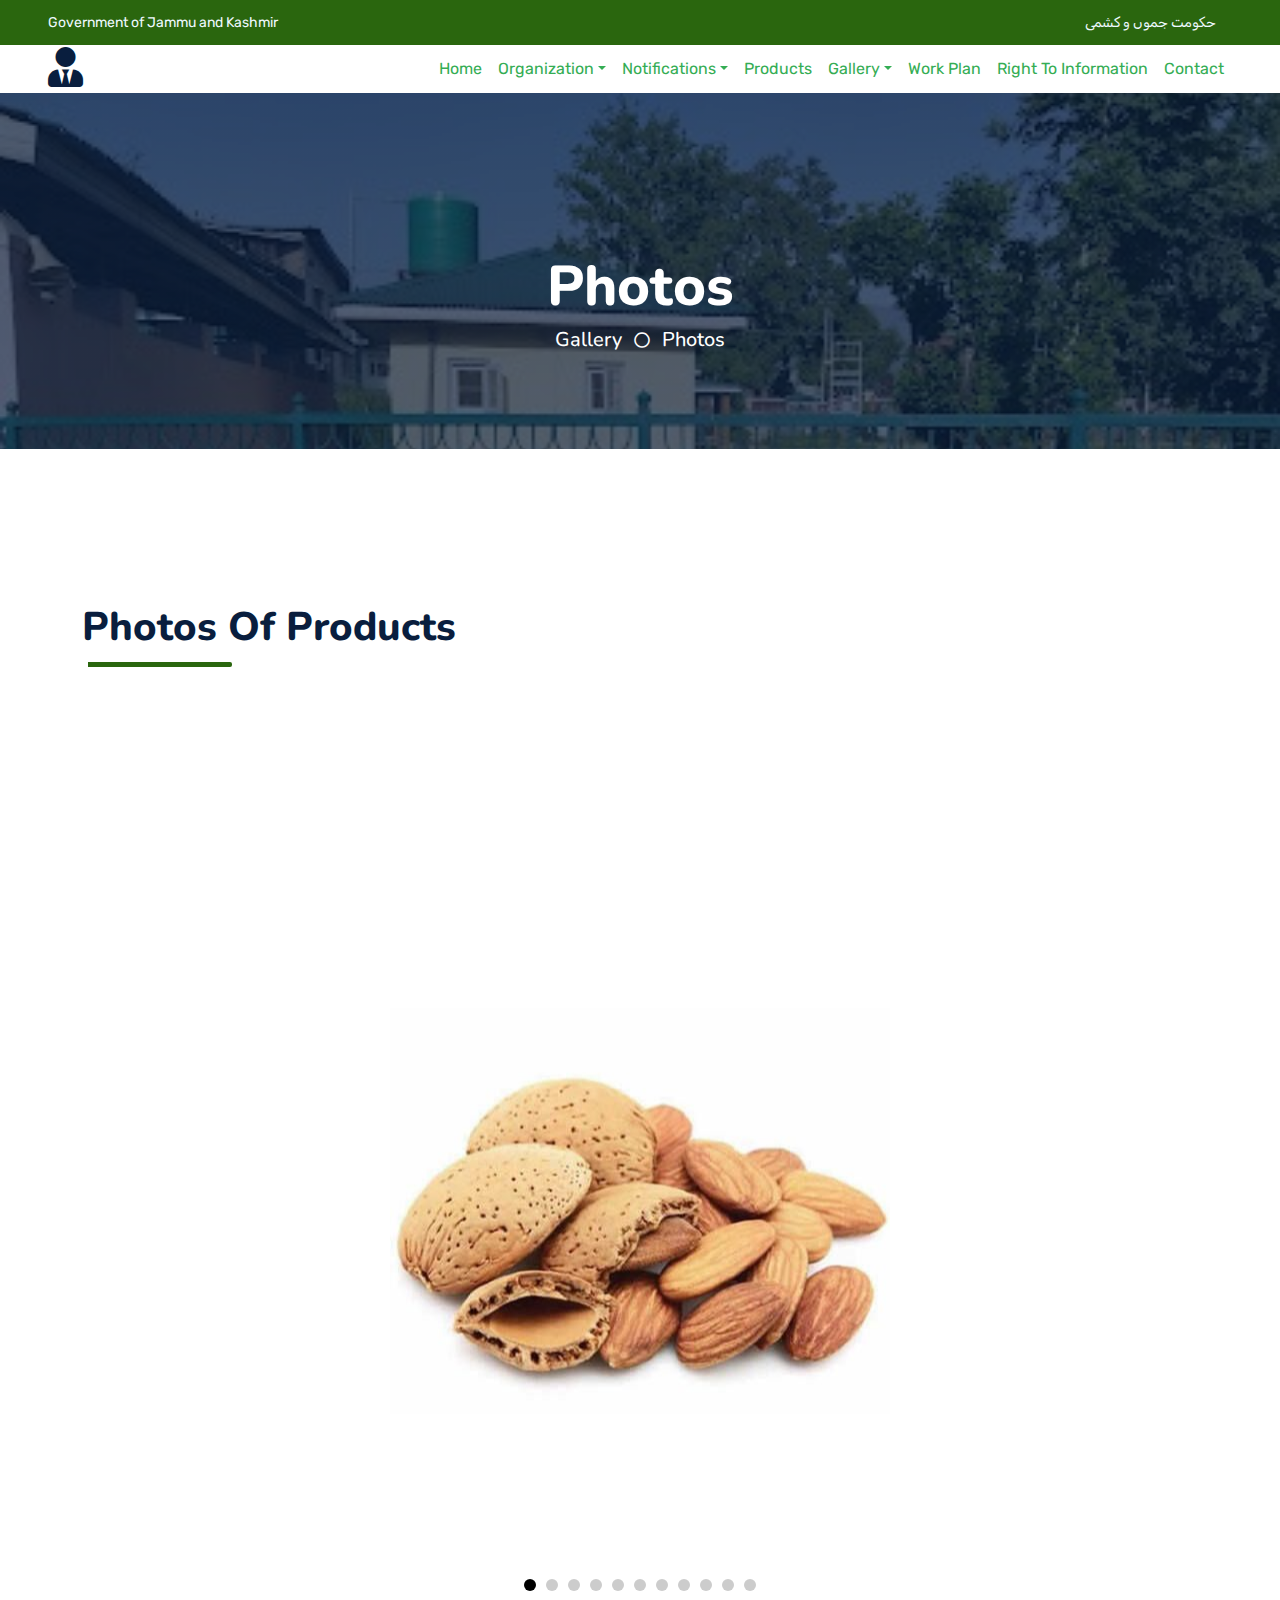
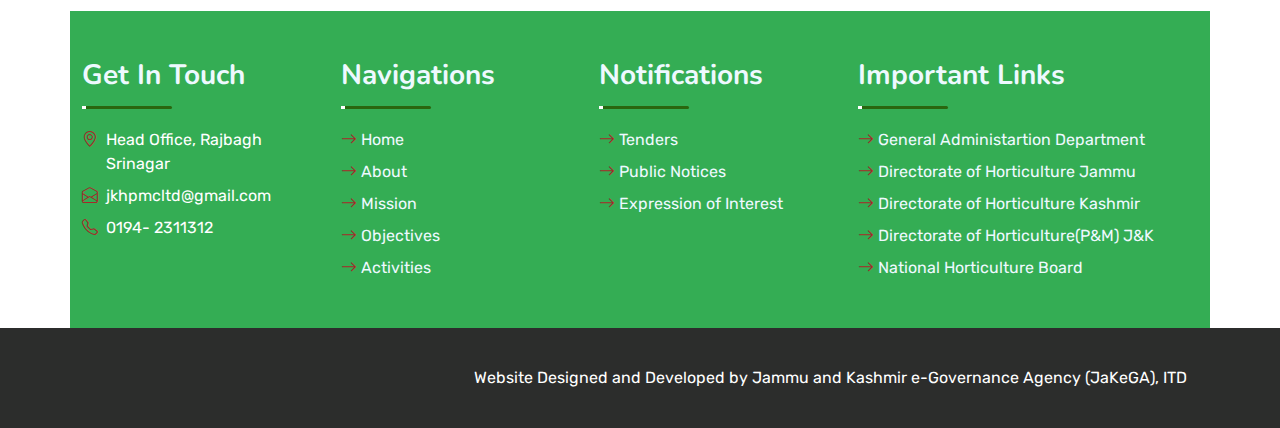
<file: photos.html>
<!DOCTYPE html>
<html lang="en">

<head>
    <meta charset="utf-8">
    <title>J&K HOTICULTURAL PRODUCE MARKETING & PROCESSING CORPORATION LTD.</title>
    <meta content="width=device-width, initial-scale=1.0" name="viewport">
    <meta content="Free HTML Templates" name="keywords">
    <meta content="Free HTML Templates" name="description">

    <!-- Favicon -->
    <link href="img/favicon.ico" rel="icon">

    <!-- Google Web Fonts -->
    <link rel="preconnect" href="https://fonts.googleapis.com">
    <link rel="preconnect" href="https://fonts.gstatic.com" crossorigin>
    <link href="https://fonts.googleapis.com/css2?family=Nunito:wght@400;600;700;800&family=Rubik:wght@400;500;600;700&display=swap" rel="stylesheet">

    <!-- Icon Font Stylesheet -->
    <link href="https://cdnjs.cloudflare.com/ajax/libs/font-awesome/5.10.0/css/all.min.css" rel="stylesheet">
    <link href="https://cdn.jsdelivr.net/npm/bootstrap-icons@1.4.1/font/bootstrap-icons.css" rel="stylesheet">

    <!-- Libraries Stylesheet -->
    <link href="lib/owlcarousel/assets/owl.carousel.min.css" rel="stylesheet">
    <link href="lib/animate/animate.min.css" rel="stylesheet">

    <!-- Customized Bootstrap Stylesheet -->
    <link href="css/bootstrap.min.css" rel="stylesheet">

    <!-- Template Stylesheet -->
    <link href="css/style.css" rel="stylesheet">

    <!--slides css-->
    <link href="css/photos.css" rel="stylesheet">
</head>

<body>
    <!-- Spinner Start -->
    <div id="spinner" class="show bg-white position-fixed translate-middle w-100 vh-100 top-50 start-50 d-flex align-items-center justify-content-center">
        <div class="spinner"></div>
    </div>
    <!-- Spinner End -->


    <!-- Topbar Start -->
    <div class="container-fluid  px-5 d-none d-lg-block" style="background-color: #2a660e;">
        <div class="row gx-0">
            <div class="col-lg-8 text-center text-lg-start mb-2 mb-lg-0">
                <div class="d-inline-flex align-items-center" style="height: 45px;">
                    <small class="me-3 text-light"></i>Government of Jammu and Kashmir</small>
                    
                </div>
            </div>
            <div class="col-lg-4 text-center text-lg-end">
                <div class="d-inline-flex align-items-center" style="height: 45px;">
                    
                    <small class="me-3 text-light"></i>حکومت جموں و کشمی</small>
                    
                </div>

            </div>
        </div>
    </div>
    <!-- Topbar End -->


    <!-- Navbar Start -->
    <div class="container-fluid position-relative p-0">
        <nav class="navbar navbar-expand-lg px-5 py-3 py-lg-0" id="nav" style="background-color:white">
            <a href="index.html" class="navbar-brand p-0">
                <h1 class="m-0"><i class="fa fa-user-tie me-2"></i></h1>
            </a>
            <button class="navbar-toggler" type="button" data-bs-toggle="collapse" data-bs-target="#navbarCollapse" aria-expanded="true">
                <span class="fa fa-bars"></span>
            </button>
            <div class="collapse navbar-collapse" id="navbarCollapse">
                <div class="collapse navbar-collapse" id="navbarCollapse">
                    <div class="navbar-nav ms-auto py-0">
                        <a href="index.html" class="nav-item nav-link active">Home</a>
                        <div class="nav-item dropdown">
                            <a href="#" class="nav-link dropdown-toggle" data-bs-toggle="dropdown">Organization</a>
                            <div class="dropdown-menu m-0">
                                <a href="aboutus.html" class="dropdown-item">About Us</a>
                                <a href="mission.html" class="dropdown-item">Mission</a>
                                <a href="objectives.html" class="dropdown-item">Objectives</a>
                                <a href="activities.html" class="dropdown-item">Activities</a>
                                <a href="directors.html" class="dropdown-item">Board of Directors</a>
                                <a href="committee.html" class="dropdown-item">Committee JKHMPC</a>
                                <a href="telephone.html" class="dropdown-item">Telephone Directory</a>
                                
    
                            </div>
                        </div>
    
                        <div class="nav-item dropdown">
                            <a href="#" class="nav-link dropdown-toggle" data-bs-toggle="dropdown">Notifications</a>
                            <div class="dropdown-menu m-0">
                                <a href="tenders.html" class="dropdown-item">Tenders</a>
                                <a href="expp.html" class="dropdown-item">Expression of Interest</a>
                                <a href="public.html" class="dropdown-item">Public Interest</a>
                                <a href="corrigendum.html" class="dropdown-item">Corrigendum</a>
                              
                            </div>
                        </div>
    
                        <a href="products.html" class="nav-item nav-link">Products</a>
                        <div class="nav-item dropdown">
                            <a href="#" class="nav-link dropdown-toggle" data-bs-toggle="dropdown">Gallery</a>
                            <div class="dropdown-menu m-0">
                                <a href="photos.html" class="dropdown-item">Photos</a>
                                <a href="videos.html" class="dropdown-item">Videos</a>
                               
                            </div>
                        </div>
                        <a href="work.html" class="nav-item nav-link">Work Plan</a>
    
                        <a href="right.html" class="nav-item nav-link">Right To Information</a>
    
                        <a href="contact.html" class="nav-item nav-link">Contact</a>
    
                    </div>
    
                   
                </div>
            </div>
        </nav>
        <div class="container-fluid  py-5 bg-header" style="margin-bottom: 90px;">
            <div class="row py-5">
                <div class="col-12 pt-lg-5 mt-lg-5 text-center">
                    <h1 class="display-4 text-white animated zoomIn">Photos</h1>
                    <a href="" class="h5 text-white">Gallery</a>
                    <i class="far fa-circle text-white px-2"></i>
                    <a href="" class="h5 text-white">Photos</a>
                </div>
            </div>

        </div>
        
    </div>
    <!-- Navbar End -->
    <!-- About Start -->
    <div class="container-fluid py-5 wow fadeInUp" data-wow-delay="0.1s">
        <div class="container py-5">
            <div class="row g-5">
                <div class="col-lg-7">
                    <div class="section-title position-relative pb-3 mb-5">
                        
                        <h1 class="mb-0">Photos Of Products</h1>
                    </div>
                    
                </div>
               
            </div>
        </div>
    </div>
    <!-- About End -->
     
 <!-- Slider Start --> 
 <div class="slider-container">
    <div class="slider">
       <img src="img/productimg/almonds.jpg" alt="Product 1">
        <img src="img/productimg/appricots.jpg" alt="Product2">
        <img src="img/productimg/apple.jpg" alt="Product 3">
        <img src="img/productimg/gucci.jpg" alt="Product 4">
        <img src="img/productimg/honey.png" alt="Product 5">
        <img src="img/productimg/kashmiri_cherry.jpg" alt="Product 6">
        <img src="img/productimg/rajma.jpg" alt="Product 7">
        <img src="img/productimg/zeera.jpg" alt="Product 8">
        <img src="img/productimg/rice.jpg" alt="Product 9">
        <img src="img/productimg/saffron.png" alt="Product10">
        <img src="img/productimg/walnut.jpg" alt="Product11">
    
</div>
    <div class="slider-dots"></div>
  </div>
  

<!-- Slider End -->
    

     <!-- Footer Start -->
     <div class="container-fluid " id="footer" data-wow-delay="0.1s" >
        <div class="container" style="background-color:#34AD54;">
            <div class="row gx-5" >
                <div class="col-lg-8 col-md-6" style="color:white; ">
                    <div class="row gx-5">
                        <div class="col-lg-4 col-md-12 pt-5 mb-5">
                            <div class="section-title section-title-sm position-relative pb-3 mb-4">
                                <h3 class="text-light mb-0">Get In Touch</h3>
                            </div>
                            <div class="d-flex mb-2">
                                <i class="bi bi-geo-alt  me-2" style="color:brown"></i>
                                <p class="mb-0">Head Office, Rajbagh Srinagar</p>
                            </div>
                            <div class="d-flex mb-2">
                                <i class="bi bi-envelope-open me-2" style="color:brown"></i>
                                <p class="mb-0">
                                    jkhpmcltd@gmail.com</p>
                            </div>
                            <div class="d-flex mb-2">
                                <i class="bi bi-telephone me-2" style="color:brown"></i>
                                
                                <p class="mb-0">
                                    0194- 2311312 </p>
                            </div>
                           
                        </div>
                        <div class="col-lg-4 col-md-12 pt-0 pt-lg-5 mb-5">
                            <div class="section-title section-title-sm position-relative pb-3 mb-4">
                                <h3 class="text-light mb-0">Navigations</h3>
                            </div>
                            <div class="link-animated d-flex flex-column justify-content-start">
                                <a class="text-light mb-2" href="#"><i class="bi bi-arrow-right " 
                                    style="color:brown">
                                </i>Home</a>
                                <a class="text-light mb-2" href="aboutus.html"><i class="bi bi-arrow-right " style="color:brown">
                                </i>About</a>
                                <a class="text-light mb-2" href="mission.html"><i class="bi bi-arrow-right "style="color:brown">
                                </i>Mission</a>
                                <a class="text-light mb-2" href="objectives.html"><i class="bi bi-arrow-right "style="color:brown">
                                </i>Objectives</a>
                                <a class="text-light" href="activities.html"><i class="bi bi-arrow-right "style="color:brown">
                                </i>Activities</a>
                            </div>
                        </div>
                        
                        <div class="col-lg-4 col-md-12 pt-0 pt-lg-5 mb-5">
                            <div class="section-title section-title-sm position-relative pb-3 mb-4">
                                <h3 class="text-light mb-0">Notifications</h3>
                            </div>
                            <div class="link-animated d-flex flex-column justify-content-start">
                                <a class="text-light mb-2" href="tenders.html"><i class="bi bi-arrow-right " style="color:brown">
                                </i>Tenders</a>
                                <a class="text-light mb-2" href="public.html"><i class="bi bi-arrow-right " style="color:brown">
                                </i>Public Notices</a>
                               
                                <a class="text-light mb-2" href="expp.html"><i class="bi bi-arrow-right " style="color:brown">
                                </i>Expression of Interest</a>
                               
                               
                            </div>
                        </div>
                        
                        
                        
                    </div>
                </div>
                    <div class="col-lg-4 col-md-12 pt-0 pt-lg-5 mb-5">
                        <div class="section-title section-title-sm position-relative pb-3 mb-4">
                            <h3 class="text-light mb-0">Important Links</h3>
                        </div>
                        <div class="link-animated d-flex flex-column justify-content-start">
                            
                            <a class="text-light mb-2" href="https://jkgad.nic.in/"><i class="bi bi-arrow-right " 
                                style="color:brown">
                            </i>General Administartion Department</a>
                            <a class="text-light mb-2" href="http://www.hortijmu.jk.gov.in/"><i class="bi bi-arrow-right " style="color:brown">
                            </i>Directorate of Horticulture Jammu</a>
                            <a class="text-light mb-2" href="https://hortikashmir.gov.in/"><i class="bi bi-arrow-right "style="color:brown">
                            </i>Directorate of Horticulture Kashmir</a>
                            <a class="text-light mb-2" href="http://jkdhpm.in/index.aspx"><i class="bi bi-arrow-right "style="color:brown">
                            </i>Directorate of Horticulture(P&M) J&K</a>
                            <a class="text-light" href="https://nhb.gov.in/default.aspx"><i class="bi bi-arrow-right "style="color:brown">
                            </i>National Horticulture Board</a>
                        </div>
                    </div>
                    
                    
                       
                    

            
                
            </div>
        </div>
    </div>
    <div class="container-fluid text-white" style="background-color:rgba(11,12,11,.8627450980392157);">
        <div class="container text-center">
            <div class="row justify-content-end">
                <div class="col-lg-8 col-md-6">
                    <div class="d-flex align-items-center justify-content-center" style="height: 100px;">
                         
                            Website Designed and Developed by Jammu and Kashmir e-Governance Agency (JaKeGA), ITD
						
					
                        
                    </div>
                </div>
            </div>
        </div>
    </div>
    <!-- Footer End -->


    <!-- Back to Top -->
    <a href="#" class="btn btn-lg  btn-lg-square rounded back-to-top" style="color:red; background-color: yellowgreen;" ><i class="bi bi-arrow-up"></i></a>



    <!-- JavaScript Libraries -->
    <script src="https://code.jquery.com/jquery-3.4.1.min.js"></script>
    <script src="https://cdn.jsdelivr.net/npm/bootstrap@5.0.0/dist/js/bootstrap.bundle.min.js"></script>
    <script src="lib/wow/wow.min.js"></script>
    <script src="lib/easing/easing.min.js"></script>
    <script src="lib/waypoints/waypoints.min.js"></script>
    <script src="lib/counterup/counterup.min.js"></script>
    <script src="lib/owlcarousel/owl.carousel.min.js"></script>

    <!-- Template Javascript -->
    <script src="js/main.js"></script>
     <!-- Template Javascript -->
     <script src="js/photos.js"></script>
     
</body>

</html>
</file>
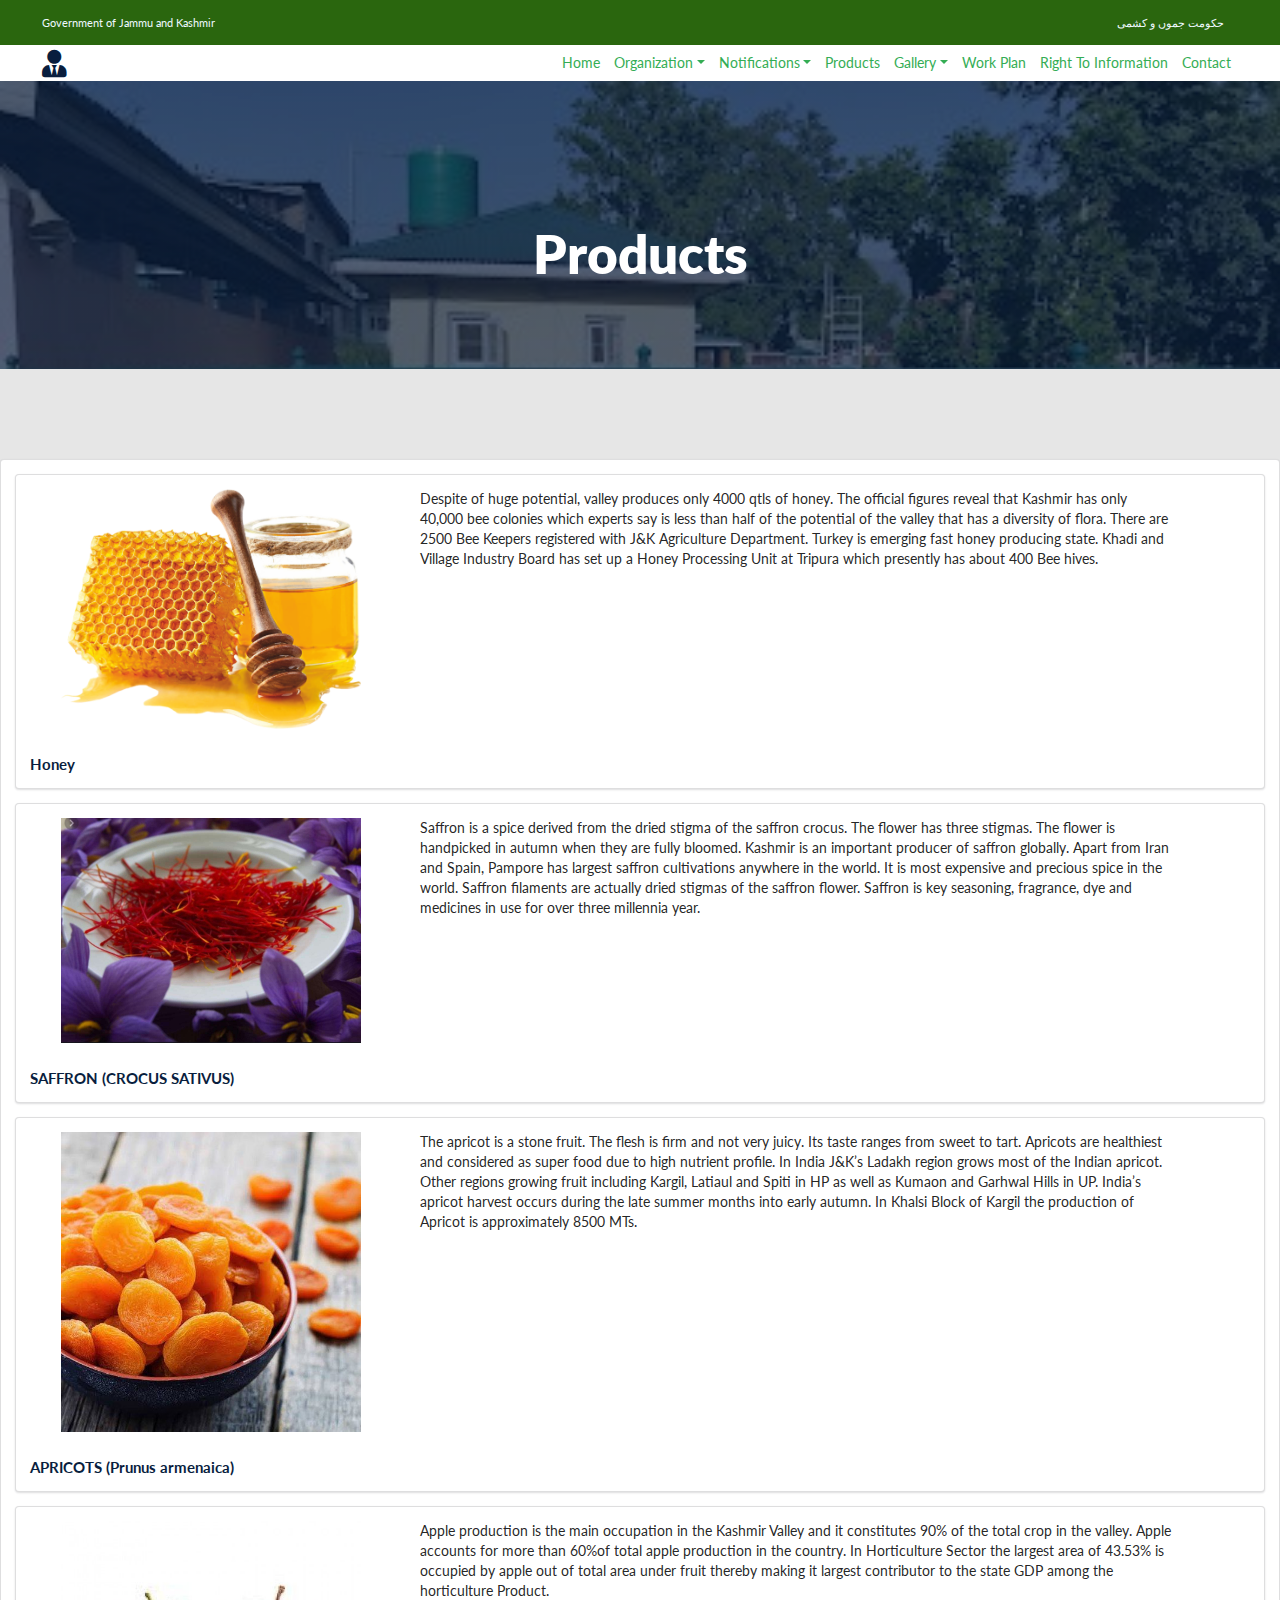
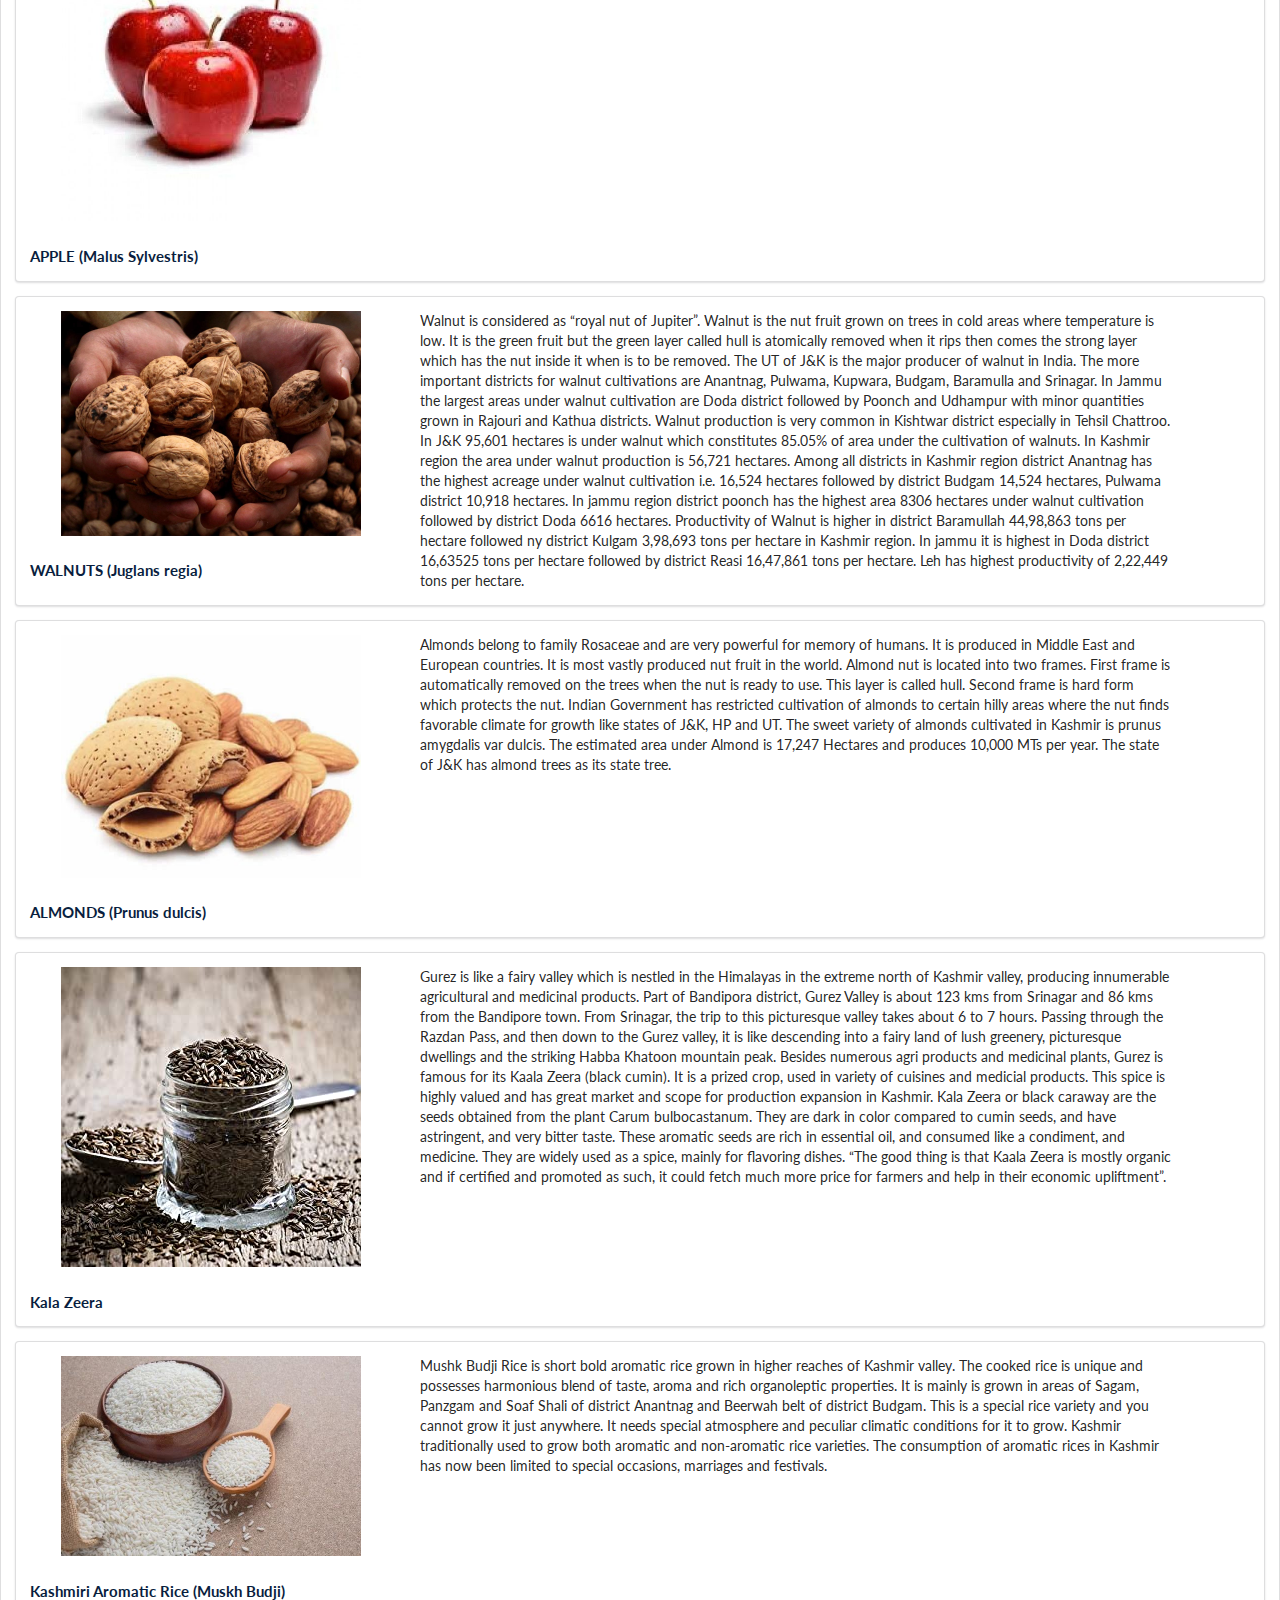
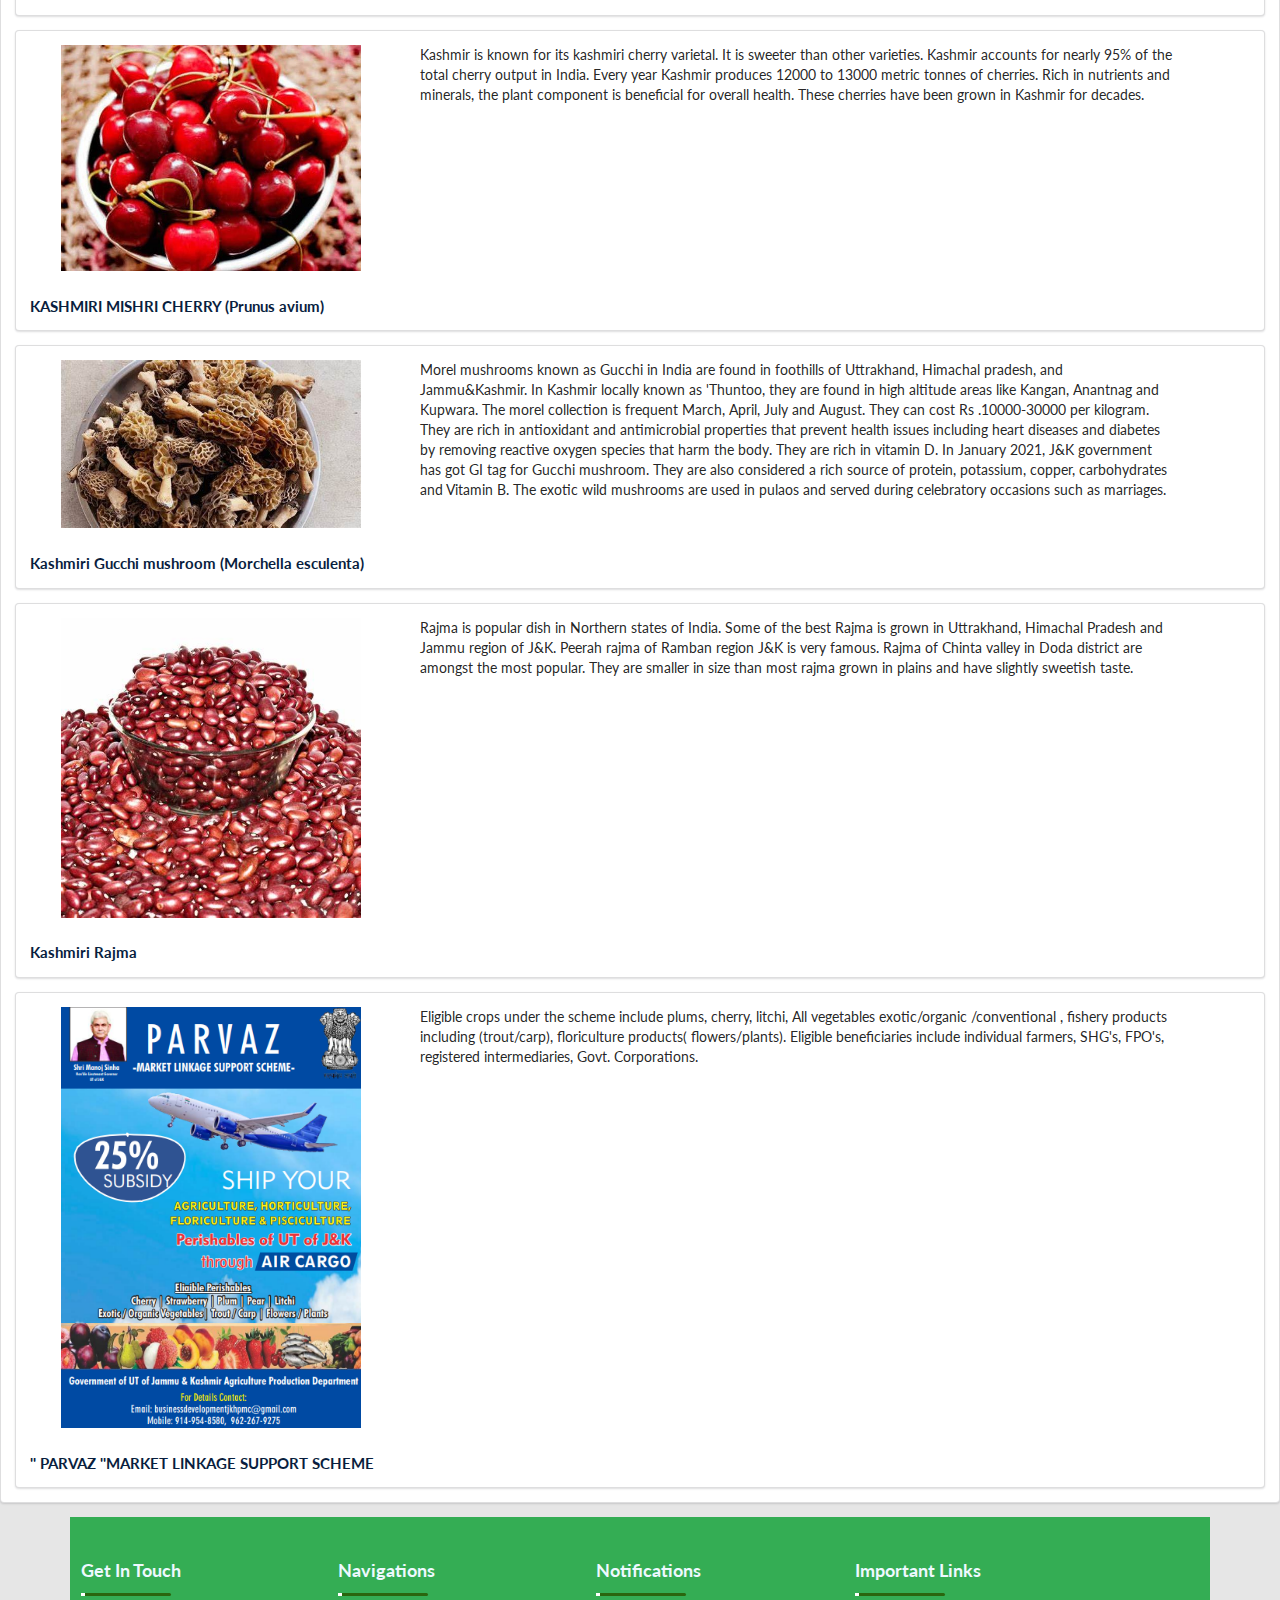
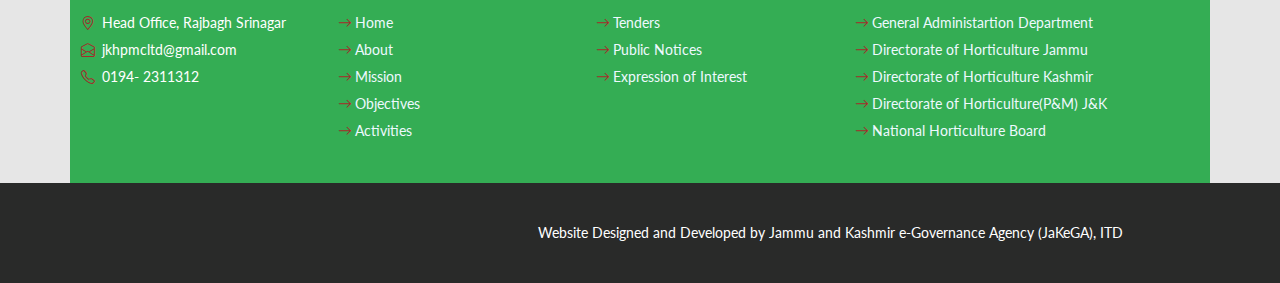
<file: products.html>
<!DOCTYPE html>
<html>
<head>
    <meta charset="utf-8">
    <title>J&K HOTICULTURAL PRODUCE MARKETING & PROCESSING CORPORATION LTD.</title>
    <meta content="width=device-width, initial-scale=1.0" name="viewport">
    <meta content="Free HTML Templates" name="keywords">
    <meta content="Free HTML Templates" name="description">

    <!-- Favicon -->
    <link href="img/favicon.ico" rel="icon">

    <!-- Google Web Fonts -->
    <link rel="preconnect" href="https://fonts.googleapis.com">
    <link rel="preconnect" href="https://fonts.gstatic.com" crossorigin>
    <link href="https://fonts.googleapis.com/css2?family=Nunito:wght@400;600;700;800&family=Rubik:wght@400;500;600;700&display=swap" rel="stylesheet">

    <!-- Icon Font Stylesheet -->
    <link href="https://cdnjs.cloudflare.com/ajax/libs/font-awesome/5.10.0/css/all.min.css" rel="stylesheet">
    <link href="https://cdn.jsdelivr.net/npm/bootstrap-icons@1.4.1/font/bootstrap-icons.css" rel="stylesheet">

    <!-- Libraries Stylesheet -->
    <link href="lib/owlcarousel/assets/owl.carousel.min.css" rel="stylesheet">
    <link href="lib/animate/animate.min.css" rel="stylesheet">

    <!-- Customized Bootstrap Stylesheet -->
    <link href="css/bootstrap.min.css" rel="stylesheet">

    <!-- Template Stylesheet -->
    <link href="css/style.css" rel="stylesheet">
    <!-- Products Stylesheet -->
    <link href="css/product.css" rel="stylesheet">
</head>
 <!-- Spinner Start -->
 <div id="spinner" class="show bg-white position-fixed translate-middle w-100 vh-100 top-50 start-50 d-flex align-items-center justify-content-center">
    <div class="spinner"></div>
</div>
<!-- Spinner End -->


<!-- Topbar Start -->
<div class="container-fluid  px-5 d-none d-lg-block" style="background-color: #2a660e;">
    <div class="row gx-0">
        <div class="col-lg-8 text-center text-lg-start mb-2 mb-lg-0">
            <div class="d-inline-flex align-items-center" style="height: 45px;">
                <small class="me-3 text-light"></i>Government of Jammu and Kashmir</small>
                
            </div>
        </div>
        <div class="col-lg-4 text-center text-lg-end">
            <div class="d-inline-flex align-items-center" style="height: 45px;">
                
                <small class="me-3 text-light"></i>حکومت جموں و کشمی</small>
                
            </div>

        </div>
    </div>
</div>
<!-- Topbar End -->


<!-- Navbar Start -->
<div class="container-fluid position-relative p-0">
    <nav class="navbar navbar-expand-lg px-5 py-3 py-lg-0" id="nav" style="background-color:white">
        <a href="index.html" class="navbar-brand p-0">
            <h1 class="m-0"><i class="fa fa-user-tie me-2"></i></h1>
        </a>
        <button class="navbar-toggler" type="button" data-bs-toggle="collapse" data-bs-target="#navbarCollapse" aria-expanded="true">
            <span class="fa fa-bars"></span>
        </button>
        
        <div class="collapse navbar-collapse" id="navbarCollapse">
            <div class="collapse navbar-collapse" id="navbarCollapse">
                <div class="navbar-nav ms-auto py-0">
                    <a href="index.html" class="nav-item nav-link active">Home</a>
                    <div class="nav-item dropdown">
                        <a href="#" class="nav-link dropdown-toggle" data-bs-toggle="dropdown">Organization</a>
                        <div class="dropdown-menu m-0">
                            <a href="aboutus.html" class="dropdown-item">About Us</a>
                            <a href="mission.html" class="dropdown-item">Mission</a>
                            <a href="objectives.html" class="dropdown-item">Objectives</a>
                            <a href="activities.html" class="dropdown-item">Activities</a>
                            <a href="directors.html" class="dropdown-item">Board of Directors</a>
                            <a href="committee.html" class="dropdown-item">Committee JKHMPC</a>
                            <a href="telephone.html" class="dropdown-item">Telephone Directory</a>
                            

                        </div>
                    </div>

                    <div class="nav-item dropdown">
                        <a href="#" class="nav-link dropdown-toggle" data-bs-toggle="dropdown">Notifications</a>
                        <div class="dropdown-menu m-0">
                            <a href="tenders.html" class="dropdown-item">Tenders</a>
                            <a href="expp.html" class="dropdown-item">Expression of Interest</a>
                            <a href="public.html" class="dropdown-item">Public Interest</a>
                            
                        </div>
                    </div>

                    <a href="products.html" class="nav-item nav-link">Products</a>
                    <div class="nav-item dropdown">
                        <a href="#" class="nav-link dropdown-toggle" data-bs-toggle="dropdown">Gallery</a>
                        <div class="dropdown-menu m-0">
                            <a href="photos.html" class="dropdown-item">Photos</a>
                            <a href="videos.html" class="dropdown-item">Videos</a>
                           
                        </div>
                    </div>
                    <a href="work.html" class="nav-item nav-link">Work Plan</a>

                    <a href="right.html" class="nav-item nav-link">Right To Information</a>

                    <a href="contact.html" class="nav-item nav-link">Contact</a>

                </div>

               
            </div>
        </div>
    </nav>
    <div class="container-fluid  py-5 bg-header" style="margin-bottom: 90px;">
        <div class="row py-5">
            <div class="col-12 pt-lg-5 mt-lg-5 text-center">
                <h1 class="display-4 text-white animated zoomIn">Products</h1>
                
            </div>
        </div>

    </div>
    
</div>
<!-- Navbar End -->
<!-- Product Start -->
<div class="ui segment"><div class="ui segment">
    <div class="ui grid"><div class="five wide column">
        <img alt="" src="img/productimg/honey.png" class="ui medium centered image"/>
        <h4>Honey</h4></div><div class="ten wide column">
        <p class="Product_text__1DmWw">Despite of huge potential, valley produces only 4000 qtls of honey. The official figures reveal that Kashmir has only 40,000 bee colonies which experts say is less than half of the potential of the valley that has a diversity of flora. There are 2500 Bee Keepers registered with J&amp;K Agriculture Department. Turkey is emerging fast honey producing state. Khadi and Village Industry Board has set up a Honey Processing Unit at Tripura which presently has about 400 Bee hives.</p></div></div></div>
        <div class="ui segment">
            <div class="ui grid">
                <div class="five wide column">
            <img alt="" src="img/productimg/saffron.png" class="ui medium centered image"/>
            <h4>SAFFRON (CROCUS SATIVUS)</h4></div><div class="ten wide column">
                <p class="Product_text__1DmWw">Saffron is a spice derived from the dried stigma of the saffron crocus. The flower has three stigmas. The flower is handpicked in autumn when they are fully bloomed. 
    Kashmir is an important producer of saffron globally. Apart from Iran and Spain, Pampore has largest saffron cultivations anywhere in the world. It is most expensive and precious spice in the world. Saffron filaments are actually dried stigmas of the saffron flower. Saffron is key seasoning, fragrance, dye and medicines in use for over three millennia year.</p></div></div></div>
    <div class="ui segment">
        <div class="ui grid">
            <div class="five wide column">
        <img alt="" src="img/productimg/appricots.jpg" class="ui medium centered image"/><h4>APRICOTS (Prunus armenaica)</h4></div>
        <div class="ten wide column"><p class="Product_text__1DmWw">The apricot is a stone fruit. The flesh is firm and not very juicy. Its taste ranges from sweet to tart. Apricots are healthiest and considered as super food due to high nutrient profile.
    In India J&amp;K’s Ladakh region grows most of the Indian apricot. Other regions growing fruit including Kargil, Latiaul and Spiti in HP as well as Kumaon and Garhwal Hills in UP. India’s apricot harvest occurs during the late summer months into early autumn. In Khalsi Block of Kargil the production of Apricot is approximately 8500 MTs.</p>
    </div></div></div>
<div class="ui segment">
    <div class="ui grid">
        <div class="five wide column">
            <img alt="" src="img/productimg/apple.jpg" class="ui medium centered image"/>
            <h4>APPLE (Malus Sylvestris)</h4></div><div class="ten wide column">
                <p class="Product_text__1DmWw">Apple production is the main occupation in the Kashmir Valley and it constitutes 90% of the total crop in the valley. Apple accounts for more than 60%of total apple production in the country. In Horticulture Sector the largest area of 43.53% is occupied by apple out of total area under fruit thereby making it largest contributor to the state GDP among the horticulture Product.
    </p>
</div></div></div>
<div class="ui segment">
    <div class="ui grid">
        <div class="five wide column">
            <img alt="" src="img/productimg/walnut.jpg" class="ui medium centered image"/>
            <h4>WALNUTS (Juglans regia)</h4>
        </div>
        <div class="ten wide column">
            <p class="Product_text__1DmWw">Walnut is considered as “royal nut of Jupiter”. Walnut is the nut fruit grown on trees in cold areas where temperature is low. It is the green fruit but the green layer called hull is atomically removed when it rips then comes the strong layer which has the nut inside it when is to be removed.
    The UT of J&amp;K is the major producer of walnut in India. The more important districts for walnut cultivations are Anantnag, Pulwama, Kupwara, Budgam, Baramulla and Srinagar.
    In Jammu the largest areas under walnut cultivation are Doda district followed by Poonch and Udhampur with minor quantities grown in Rajouri and Kathua districts.
    Walnut production is very common in Kishtwar district especially in Tehsil Chattroo. In J&amp;K 95,601 hectares is under walnut which constitutes 85.05% of area under the cultivation of walnuts. 
    In Kashmir region the area under walnut production is 56,721 hectares. Among all districts in Kashmir region district Anantnag has the highest acreage under walnut cultivation i.e. 16,524 hectares followed by district Budgam 14,524 hectares, Pulwama district 10,918 hectares.
    In jammu region district poonch has the highest area 8306 hectares under walnut cultivation followed by district Doda 6616 hectares. 
    Productivity of Walnut is higher in district Baramullah 44,98,863 tons per hectare followed ny district Kulgam 3,98,693 tons per hectare in Kashmir region. In jammu it is highest in Doda district 16,63525 tons per hectare followed by district Reasi 16,47,861 tons per hectare. Leh has highest productivity of 2,22,449 tons per hectare.
    </p></div></div></div>
    <div class="ui segment">
        <div class="ui grid">
            <div class="five wide column">
                <img alt="" src="img/productimg/almonds.jpg" class="ui medium centered image"/>
                <h4>ALMONDS (Prunus dulcis)</h4></div><div class="ten wide column">
                    <p class="Product_text__1DmWw">
                        Almonds belong to family Rosaceae and are very powerful for memory of humans. It is produced in Middle East and European countries. It is most vastly produced nut fruit in the world. Almond nut is located into two frames. First frame is automatically removed on the trees when the nut is ready to use. This layer is called hull. Second frame is hard form which protects the nut.
    Indian Government has restricted cultivation of almonds to certain hilly areas where the nut finds favorable climate for growth like states of J&amp;K, HP and UT.
    The sweet variety of almonds cultivated in Kashmir is prunus amygdalis var dulcis. The estimated area under Almond is 17,247 Hectares and produces 10,000 MTs per year. The state of J&amp;K has almond trees as its state tree.</p></div></div></div>
    <div class="ui segment">
        <div class="ui grid">
        <div class="five wide column">
        <img alt="" src="img/productimg/zeera.jpg" class="ui medium centered image"/>
        <h4>Kala Zeera</h4></div><div class="ten wide column"><p class="Product_text__1DmWw">Gurez is like a fairy valley which is nestled in the Himalayas in the extreme north of Kashmir valley, producing innumerable agricultural and medicinal products.
    Part of Bandipora district, Gurez Valley is about 123 kms from Srinagar and 86 kms from the Bandipore town. From Srinagar, the trip to this picturesque valley takes about 6 to 7 hours. Passing through the Razdan Pass, and then down to the Gurez valley, it is like descending into a fairy land of lush greenery, picturesque dwellings and the striking Habba Khatoon mountain peak.
    Besides numerous agri products and medicinal plants, Gurez is famous for its Kaala Zeera (black cumin). It is a prized crop, used in variety of cuisines and medicial products. This spice is highly valued and has great market and scope for production expansion in Kashmir.
    Kala Zeera or black caraway are the seeds obtained from the plant Carum bulbocastanum. They are dark in color compared to cumin seeds, and have astringent, and very bitter taste. These aromatic seeds are rich in essential oil, and consumed like a condiment, and medicine. They are widely used as a spice, mainly for flavoring dishes.
    “The good thing is that Kaala Zeera is mostly organic and if certified and promoted as such, it could fetch much more price for farmers and help in their economic upliftment”.
    </p></div></div></div>
    <div class="ui segment">
        <div class="ui grid">
            <div class="five wide column">
                <img alt="" src="img/productimg/rice.jpg" class="ui medium centered image"/>
                <h4>Kashmiri Aromatic Rice (Muskh Budji)</h4></div><div class="ten wide column"><p class="Product_text__1DmWw">Mushk Budji Rice is short bold aromatic rice grown in higher reaches of Kashmir valley. The cooked rice is unique and possesses harmonious blend of taste, aroma and rich organoleptic properties. It is mainly is grown in areas of Sagam, Panzgam and Soaf Shali of district Anantnag and Beerwah belt of district Budgam. This is a special rice variety and you cannot grow it just anywhere. It needs special atmosphere and peculiar climatic conditions for it to grow. Kashmir traditionally used to grow both aromatic and non-aromatic rice varieties. The consumption of aromatic rices in Kashmir has now been limited to special occasions, marriages and festivals.
    </p></div></div></div>
    <div class="ui segment">
        <div class="ui grid">
            <div class="five wide column">
                <img alt="" src="img/productimg/kashmiri_cherry.jpg" class="ui medium centered image"/>
                <h4>KASHMIRI MISHRI CHERRY (Prunus avium)</h4></div><div class="ten wide column">
                    <p class="Product_text__1DmWw">Kashmir is known for its kashmiri cherry varietal. It is sweeter than other varieties. Kashmir accounts for nearly 95% of the total cherry output in India. Every year Kashmir produces 12000 to 13000 metric tonnes of cherries. Rich in nutrients and minerals, the plant component is beneficial for overall health. These cherries have been grown in Kashmir for decades.</p></div></div></div>
                    <div class="ui segment"><div class="ui grid"><div class="five wide column">
                        <img alt="" src="img/productimg/gucci.jpg" class="ui medium centered image"/>
                        <h4>Kashmiri Gucchi mushroom (Morchella esculenta)</h4></div>
                        <div class="ten wide column"><p class="Product_text__1DmWw">Morel mushrooms known as Gucchi in India are found in foothills of Uttrakhand, Himachal pradesh, and Jammu&amp;Kashmir. In Kashmir locally known as &#x27;Thuntoo, they are found in high altitude areas like Kangan, Anantnag and Kupwara. The morel collection is frequent  March, April, July and August. They can cost Rs .10000-30000 per kilogram. They are rich in antioxidant and antimicrobial properties that prevent health issues including heart diseases and diabetes by removing reactive oxygen species that harm the body. They are rich in vitamin D.
    In January 2021, J&amp;K government has got GI tag for Gucchi mushroom.
    They are also considered a rich source of protein, potassium, copper, carbohydrates and Vitamin B.
    The exotic wild mushrooms are used in pulaos and served during celebratory occasions such as marriages.</p></div></div></div>
    <div class="ui segment">
        <div class="ui grid">
            <div class="five wide column">
                <img alt="" src="img/productimg/rajma.jpg" class="ui medium centered image"/>
                <h4>Kashmiri Rajma</h4></div><div class="ten wide column"><p class="Product_text__1DmWw">Rajma is popular dish in Northern states of India. Some of the best Rajma is grown in Uttrakhand, Himachal Pradesh and Jammu region of J&amp;K. Peerah rajma of Ramban region J&amp;K is very famous. Rajma of Chinta valley in Doda district are amongst the most popular. They are smaller in size than most rajma grown in plains and have slightly sweetish taste.</p></div></div></div>
                <div class="ui segment">
                    <div class="ui grid">
                        <div class="five wide column">
                            <img alt="" src="img/productimg/parvaz.png" class="ui medium centered image"/>
                            <h4>    &#x27;&#x27;  PARVAZ &#x27;&#x27;MARKET LINKAGE SUPPORT SCHEME</h4></div>
                            <div class="ten wide column">
                                <p class="Product_text__1DmWw">Eligible crops under the scheme include plums, cherry, litchi, All vegetables exotic/organic /conventional , fishery products including (trout/carp), floriculture products( flowers/plants).
    
    Eligible beneficiaries include individual farmers, SHG&#x27;s, FPO&#x27;s, registered intermediaries, Govt. Corporations.</p></div></div></div></div>
    <!-- Product End -->
    <!-- Footer Start -->
    <div class="container-fluid " id="footer" data-wow-delay="0.1s" >
        <div class="container" style="background-color:#34AD54;">
            <div class="row gx-5" >
                <div class="col-lg-8 col-md-6" style="color:white; ">
                    <div class="row gx-5">
                        <div class="col-lg-4 col-md-12 pt-5 mb-5">
                            <div class="section-title section-title-sm position-relative pb-3 mb-4">
                                <h3 class="text-light mb-0">Get In Touch</h3>
                            </div>
                            <div class="d-flex mb-2">
                                <i class="bi bi-geo-alt  me-2" style="color:brown"></i>
                                <p class="mb-0">Head Office, Rajbagh Srinagar</p>
                            </div>
                            <div class="d-flex mb-2">
                                <i class="bi bi-envelope-open me-2" style="color:brown"></i>
                                <p class="mb-0">
                                    jkhpmcltd@gmail.com</p>
                            </div>
                            <div class="d-flex mb-2">
                                <i class="bi bi-telephone me-2" style="color:brown"></i>
                                
                                <p class="mb-0">
                                    0194- 2311312 </p>
                            </div>
                           
                        </div>
                        <div class="col-lg-4 col-md-12 pt-0 pt-lg-5 mb-5">
                            <div class="section-title section-title-sm position-relative pb-3 mb-4">
                                <h3 class="text-light mb-0">Navigations</h3>
                            </div>
                            <div class="link-animated d-flex flex-column justify-content-start">
                                <a class="text-light mb-2" href="#"><i class="bi bi-arrow-right " 
                                    style="color:brown">
                                </i>Home</a>
                                <a class="text-light mb-2" href="aboutus.html"><i class="bi bi-arrow-right " style="color:brown">
                                </i>About</a>
                                <a class="text-light mb-2" href="mission.html"><i class="bi bi-arrow-right "style="color:brown">
                                </i>Mission</a>
                                <a class="text-light mb-2" href="objectives.html"><i class="bi bi-arrow-right "style="color:brown">
                                </i>Objectives</a>
                                <a class="text-light" href="activities.html"><i class="bi bi-arrow-right "style="color:brown">
                                </i>Activities</a>
                            </div>
                        </div>
                        
                        <div class="col-lg-4 col-md-12 pt-0 pt-lg-5 mb-5">
                            <div class="section-title section-title-sm position-relative pb-3 mb-4">
                                <h3 class="text-light mb-0">Notifications</h3>
                            </div>
                            <div class="link-animated d-flex flex-column justify-content-start">
                                <a class="text-light mb-2" href="tenders.html"><i class="bi bi-arrow-right " style="color:brown">
                                </i>Tenders</a>
                                <a class="text-light mb-2" href="public.html"><i class="bi bi-arrow-right " style="color:brown">
                                </i>Public Notices</a>
                               
                                <a class="text-light mb-2" href="expp.html"><i class="bi bi-arrow-right " style="color:brown">
                                </i>Expression of Interest</a>
                               
                            </div>
                        </div>
                        
                        
                        
                    </div>
                </div>
                    <div class="col-lg-4 col-md-12 pt-0 pt-lg-5 mb-5">
                        <div class="section-title section-title-sm position-relative pb-3 mb-4">
                            <h3 class="text-light mb-0">Important Links</h3>
                        </div>
                        <div class="link-animated d-flex flex-column justify-content-start">
                            
                            <a class="text-light mb-2" href="https://jkgad.nic.in/"><i class="bi bi-arrow-right " 
                                style="color:brown">
                            </i>General Administartion Department</a>
                            <a class="text-light mb-2" href="http://www.hortijmu.jk.gov.in/"><i class="bi bi-arrow-right " style="color:brown">
                            </i>Directorate of Horticulture Jammu</a>
                            <a class="text-light mb-2" href="https://hortikashmir.gov.in/"><i class="bi bi-arrow-right "style="color:brown">
                            </i>Directorate of Horticulture Kashmir</a>
                            <a class="text-light mb-2" href="http://jkdhpm.in/index.aspx"><i class="bi bi-arrow-right "style="color:brown">
                            </i>Directorate of Horticulture(P&M) J&K</a>
                            <a class="text-light" href="https://nhb.gov.in/default.aspx"><i class="bi bi-arrow-right "style="color:brown">
                            </i>National Horticulture Board</a>
                        </div>
                    </div>
                    
                    
                       
                    

            
                
            </div>
        </div>
    </div>
    <div class="container-fluid text-white" style="background-color:rgba(11,12,11,.8627450980392157);">
        <div class="container text-center">
            <div class="row justify-content-end">
                <div class="col-lg-8 col-md-6">
                    <div class="d-flex align-items-center justify-content-center" style="height: 100px;">
                         
                            Website Designed and Developed by Jammu and Kashmir e-Governance Agency (JaKeGA), ITD
						
					
                        
                    </div>
                </div>
            </div>
        </div>
    </div>
    <!-- Footer End -->


    <!-- Back to Top -->
    <a href="#" class="btn btn-lg  btn-lg-square rounded back-to-top" style="color:red; background-color: yellowgreen;" ><i class="bi bi-arrow-up"></i></a>



    <!-- JavaScript Libraries -->
    <script src="https://code.jquery.com/jquery-3.4.1.min.js"></script>
    <script src="https://cdn.jsdelivr.net/npm/bootstrap@5.0.0/dist/js/bootstrap.bundle.min.js"></script>
    <script src="lib/wow/wow.min.js"></script>
    <script src="lib/easing/easing.min.js"></script>
    <script src="lib/waypoints/waypoints.min.js"></script>
    <script src="lib/counterup/counterup.min.js"></script>
    <script src="lib/owlcarousel/owl.carousel.min.js"></script>

    <!-- Template Javascript -->
    <script src="js/main.js"></script>
</body>

</html>
</file>
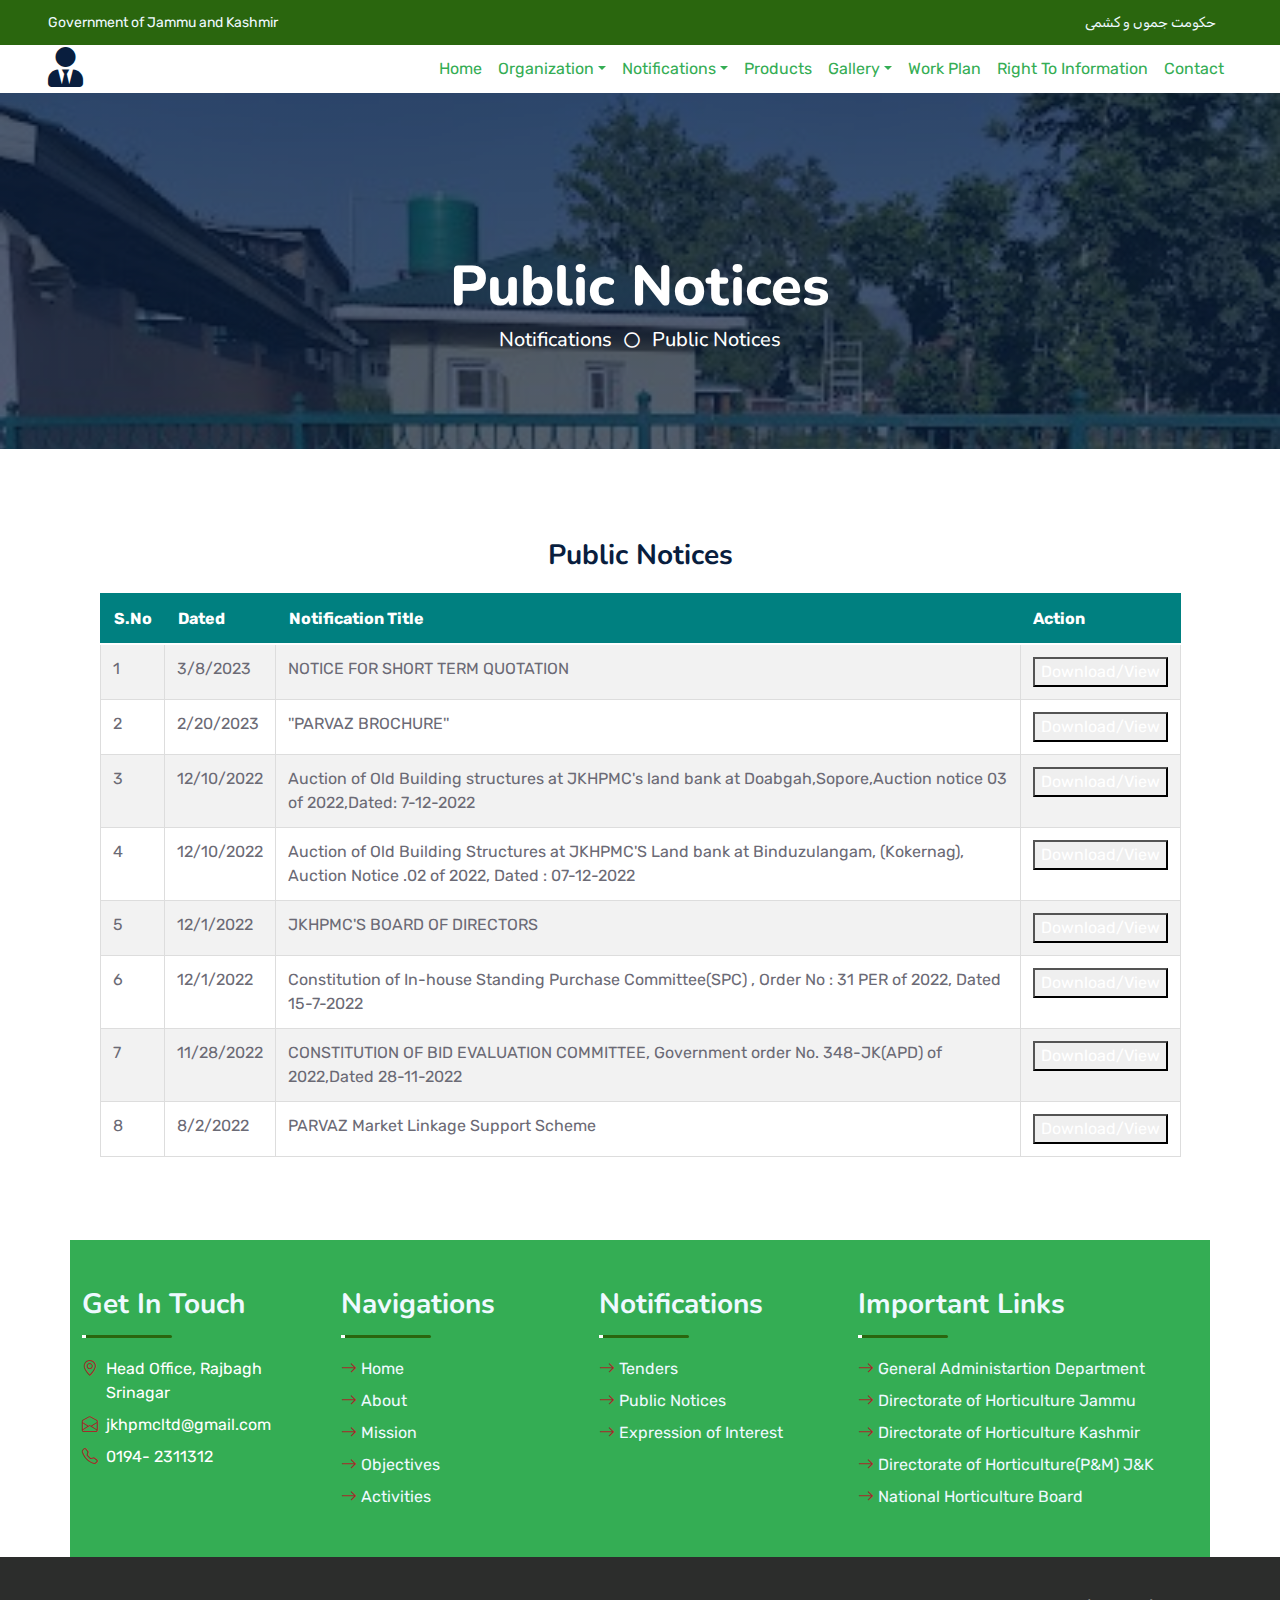
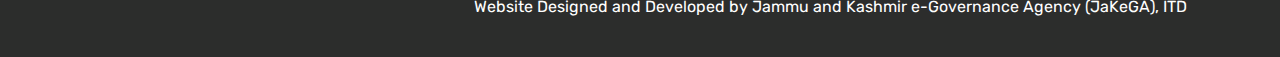
<file: public.html>
<!DOCTYPE html>
<html lang="en">

<head>
    <meta charset="utf-8">
    <title>J&K HOTICULTURAL PRODUCE MARKETING & PROCESSING CORPORATION LTD.</title>
    <meta content="width=device-width, initial-scale=1.0" name="viewport">
    <meta content="Free HTML Templates" name="keywords">
    <meta content="Free HTML Templates" name="description">

    <!-- Favicon -->
    <link href="img/favicon.ico" rel="icon">

    <!-- Google Web Fonts -->
    <link rel="preconnect" href="https://fonts.googleapis.com">
    <link rel="preconnect" href="https://fonts.gstatic.com" crossorigin>
    <link href="https://fonts.googleapis.com/css2?family=Nunito:wght@400;600;700;800&family=Rubik:wght@400;500;600;700&display=swap" rel="stylesheet">

    <!-- Icon Font Stylesheet -->
    <link href="https://cdnjs.cloudflare.com/ajax/libs/font-awesome/5.10.0/css/all.min.css" rel="stylesheet">
    <link href="https://cdn.jsdelivr.net/npm/bootstrap-icons@1.4.1/font/bootstrap-icons.css" rel="stylesheet">

    <!-- Libraries Stylesheet -->
    <link href="lib/owlcarousel/assets/owl.carousel.min.css" rel="stylesheet">
    <link href="lib/animate/animate.min.css" rel="stylesheet">

    <!-- Customized Bootstrap Stylesheet -->
    <link href="css/bootstrap.min.css" rel="stylesheet">

    <!-- Template Stylesheet -->
    <link href="css/style.css" rel="stylesheet">

    <link href="css/committee.css" rel="stylesheet">
</head>

<body>
    <!-- Spinner Start -->
    <div id="spinner" class="show bg-white position-fixed translate-middle w-100 vh-100 top-50 start-50 d-flex align-items-center justify-content-center">
        <div class="spinner"></div>
    </div>
    <!-- Spinner End -->


    <!-- Topbar Start -->
    <div class="container-fluid  px-5 d-none d-lg-block" style="background-color: #2a660e;">
        <div class="row gx-0">
            <div class="col-lg-8 text-center text-lg-start mb-2 mb-lg-0">
                <div class="d-inline-flex align-items-center" style="height: 45px;">
                    <small class="me-3 text-light"></i>Government of Jammu and Kashmir</small>
                    
                </div>
            </div>
            <div class="col-lg-4 text-center text-lg-end">
                <div class="d-inline-flex align-items-center" style="height: 45px;">
                    
                    <small class="me-3 text-light"></i>حکومت جموں و کشمی</small>
                    
                </div>

            </div>
        </div>
    </div>
    <!-- Topbar End -->


    <!-- Navbar Start -->
    <div class="container-fluid position-relative p-0">
        <nav class="navbar navbar-expand-lg px-5 py-3 py-lg-0" id="nav" style="background-color:white">
            <a href="index.html" class="navbar-brand p-0">
                <h1 class="m-0"><i class="fa fa-user-tie me-2"></i></h1>
            </a>
            <button class="navbar-toggler" type="button" data-bs-toggle="collapse" data-bs-target="#navbarCollapse" aria-expanded="true">
                <span class="fa fa-bars"></span>
            </button>
            
            <div class="collapse navbar-collapse" id="navbarCollapse">
                <div class="collapse navbar-collapse" id="navbarCollapse">
                    <div class="navbar-nav ms-auto py-0">
                        <a href="index.html" class="nav-item nav-link active">Home</a>
                        <div class="nav-item dropdown">
                            <a href="#" class="nav-link dropdown-toggle" data-bs-toggle="dropdown">Organization</a>
                            <div class="dropdown-menu m-0">
                                <a href="aboutus.html" class="dropdown-item">About Us</a>
                                <a href="mission.html" class="dropdown-item">Mission</a>
                                <a href="objectives.html" class="dropdown-item">Objectives</a>
                                <a href="activities.html" class="dropdown-item">Activities</a>
                                <a href="directors.html" class="dropdown-item">Board of Directors</a>
                                <a href="committee.html" class="dropdown-item">Committee JKHMPC</a>
                                <a href="telephone.html" class="dropdown-item">Telephone Directory</a>
                                
    
                            </div>
                        </div>
    
                        <div class="nav-item dropdown">
                            <a href="#" class="nav-link dropdown-toggle" data-bs-toggle="dropdown">Notifications</a>
                            <div class="dropdown-menu m-0">
                                <a href="tenders.html" class="dropdown-item">Tenders</a>
                                <a href="expp.html" class="dropdown-item">Expression of Interest</a>
                                <a href="public.html" class="dropdown-item">Public Interest</a>
                                
                            </div>
                        </div>
    
                        <a href="products.html" class="nav-item nav-link">Products</a>
                        <div class="nav-item dropdown">
                            <a href="#" class="nav-link dropdown-toggle" data-bs-toggle="dropdown">Gallery</a>
                            <div class="dropdown-menu m-0">
                                <a href="photos.html" class="dropdown-item">Photos</a>
                                <a href="videos.html" class="dropdown-item">Videos</a>
                               
                            </div>
                        </div>
                        <a href="work.html" class="nav-item nav-link">Work Plan</a>
    
                        <a href="right.html" class="nav-item nav-link">Right To Information</a>
    
                        <a href="contact.html" class="nav-item nav-link">Contact</a>
    
                    </div>
    
                   
                </div>
            </div>
        </nav>
        <div class="container-fluid  py-5 bg-header" style="margin-bottom: 90px;">
            <div class="row py-5">
                <div class="col-12 pt-lg-5 mt-lg-5 text-center">
                    <h1 class="display-4 text-white animated zoomIn">Public Notices</h1>
                    <a href="" class="h5 text-white">Notifications</a>
                    <i class="far fa-circle text-white px-2"></i>
                    <a href="" class="h5 text-white">Public Notices</a>
                </div>
            </div>

        </div>
        
    </div>
    <!-- Navbar End -->


    

    <!-- Public Start -->
    <div class="t1head">
         
        <h3>Public Notices</h3>
</div>
    <table class="ui table">
        <thead class="">
            <th class="one wide">S.No</th>
            <th class="three wide">Dated</th>
            <th class="">Notification Title</th>
            <th class="three wide">Action</th>
        </thead>
        <tbody class="">
            <tr class="">
                <td class="">1</td>
                <td class="">3/8/2023</td>
                <td class="">NOTICE FOR SHORT TERM QUOTATION</td>
                <td class=""><button class="ui button">
                    <a rel="noreferrer" target="_blank" 
                    href="https://backendjkhpmc.jk.gov.in/uploads/Auction_Notice_Jammu_3_e5631056db.pdf" 
                    style="color: white;">Download/View</a></button></td></tr><tr class="">
                        <td class="">2</td><td class="">2/20/2023</td>
                        <td class="">''PARVAZ BROCHURE''</td><td class="">
                            <button class="ui google plus button">
                                <a rel="noreferrer" target="_blank"
                                 href="https://backendjkhpmc.jk.gov.in/uploads/Brochure_1_4_1_025b8f5b20.pdf" 
                                 style="color: white;">Download/View</a>
                                </button></td></tr><tr class="">
                                    <td class="">3</td><td class="">12/10/2022</td>
                                    <td class="">Auction of Old Building structures at JKHPMC's land bank at 
                                        Doabgah,Sopore,Auction notice 03 of 2022,Dated: 7-12-2022</td>
                                        <td class=""><button class="ui google plus button">
                                            <a rel="noreferrer" target="_blank"
                            href="https://backendjkhpmc.jk.gov.in/uploads/Doabgah_Auction_1_ced415fae0.pdf" 
                            style="color: white;">Download/View</a>
                        </button></td></tr>
                        <tr class="">
                            <td class="">4</td><td class="">12/10/2022</td>
                            <td class="">Auction of Old Building Structures at JKHPMC'S Land 
                                bank at Binduzulangam, (Kokernag), Auction Notice .02 of 2022, Dated : 07-12-2022</td>
                                <td class=""><button class="ui google plus button"><a rel="noreferrer" target="_blank" 
                                    href="https://backendjkhpmc.jk.gov.in/uploads/Bindozolangam_57882056e3.pdf" 
                                    style="color: white;">Download/View</a>
                                </button></td></tr><tr class="">
                                    <td class="">5</td><td class="">12/1/2022</td>
                                    <td class="">JKHPMC'S BOARD OF DIRECTORS</td>
                                    <td class=""><button class="ui google plus button"><a rel="noreferrer" target="_blank"
                                         href="https://backendjkhpmc.jk.gov.in/uploads/Govt_Order_Bo_Ds_of_JKHPMC_b73b7f5d0f.pdf" 
                                         style="color: white;">Download/View</a>
                                        </button></td>
                                    </tr><tr class=""><td class="">6</td>
                                        <td class="">12/1/2022</td>
                                        <td class="">Constitution of In-house Standing Purchase Committee(SPC) ,
                                            Order No : 31 PER of 2022, Dated 15-7-2022</td>
                                            <td class=""><button class="ui google plus button">
                                                <a rel="noreferrer" target="_blank" 
                                                href="https://backendjkhpmc.jk.gov.in/uploads/Purchase_Committee_1_0162f2eb29.pdf" 
                                                style="color: white;">Download/View</a>
                                            </button></td></tr><tr class="">
                                                <td class="">7</td><td class="">11/28/2022</td>
                                                <td class="">CONSTITUTION OF BID EVALUATION COMMITTEE, Government order No. 
                                                    348-JK(APD) of 2022,Dated 28-11-2022</td><td class=""><button class="ui google plus button">
                                                        <a rel="noreferrer" target="_blank"
                                                         href="https://backendjkhpmc.jk.gov.in/uploads/598109_121678face.pdf" 
                                                         style="color: white;">Download/View</a></button></td></tr><tr class="">
                                                            <td class="">8</td><td class="">8/2/2022</td>
                                                            <td class="">PARVAZ Market Linkage Support Scheme</td>
                                                            <td class=""><button class="ui google plus button">
                                                                <a rel="noreferrer" target="_blank"
                                                                 href="https://backendjkhpmc.jk.gov.in/uploads/Ad_efd7480029.jpg" 
                                                                 style="color: white;">Download/View</a>
                         </button>
                        </td></tr>
                    </tbody>
                </table>
    
    <!-- Public End -->


   


    

     <!-- Footer Start -->
     <div class="container-fluid " id="footer" data-wow-delay="0.1s" >
        <div class="container" style="background-color:#34AD54;">
            <div class="row gx-5" >
                <div class="col-lg-8 col-md-6" style="color:white; ">
                    <div class="row gx-5">
                        <div class="col-lg-4 col-md-12 pt-5 mb-5">
                            <div class="section-title section-title-sm position-relative pb-3 mb-4">
                                <h3 class="text-light mb-0">Get In Touch</h3>
                            </div>
                            <div class="d-flex mb-2">
                                <i class="bi bi-geo-alt  me-2" style="color:brown"></i>
                                <p class="mb-0">Head Office, Rajbagh Srinagar</p>
                            </div>
                            <div class="d-flex mb-2">
                                <i class="bi bi-envelope-open me-2" style="color:brown"></i>
                                <p class="mb-0">
                                    jkhpmcltd@gmail.com</p>
                            </div>
                            <div class="d-flex mb-2">
                                <i class="bi bi-telephone me-2" style="color:brown"></i>
                                
                                <p class="mb-0">
                                    0194- 2311312 </p>
                            </div>
                           
                        </div>
                        <div class="col-lg-4 col-md-12 pt-0 pt-lg-5 mb-5">
                            <div class="section-title section-title-sm position-relative pb-3 mb-4">
                                <h3 class="text-light mb-0">Navigations</h3>
                            </div>
                            <div class="link-animated d-flex flex-column justify-content-start">
                                <a class="text-light mb-2" href="#"><i class="bi bi-arrow-right " 
                                    style="color:brown">
                                </i>Home</a>
                               <a class="text-light mb-2" href="aboutus.html"><i class="bi bi-arrow-right " style="color:brown">
                                </i>About</a>
                                <a class="text-light mb-2" href="mission.html"><i class="bi bi-arrow-right "style="color:brown">
                                </i>Mission</a>
                                <a class="text-light mb-2" href="objectives.html"><i class="bi bi-arrow-right "style="color:brown">
                                </i>Objectives</a>
                                <a class="text-light" href="activities.html"><i class="bi bi-arrow-right "style="color:brown">
                                </i>Activities</a>
                            </div>
                        </div>
                        
                        <div class="col-lg-4 col-md-12 pt-0 pt-lg-5 mb-5">
                            <div class="section-title section-title-sm position-relative pb-3 mb-4">
                                <h3 class="text-light mb-0">Notifications</h3>
                            </div>
                            <div class="link-animated d-flex flex-column justify-content-start">
                                <a class="text-light mb-2" href="tenders.html"><i class="bi bi-arrow-right " style="color:brown">
                                </i>Tenders</a>
                                <a class="text-light mb-2" href="public.html"><i class="bi bi-arrow-right " style="color:brown">
                                </i>Public Notices</a>
                               
                                <a class="text-light mb-2" href="expp.html"><i class="bi bi-arrow-right " style="color:brown">
                                </i>Expression of Interest</a>
                               
                               
                            </div>
                        </div>
                        
                        
                        
                    </div>
                </div>
                    <div class="col-lg-4 col-md-12 pt-0 pt-lg-5 mb-5">
                        <div class="section-title section-title-sm position-relative pb-3 mb-4">
                            <h3 class="text-light mb-0">Important Links</h3>
                        </div>
                        <div class="link-animated d-flex flex-column justify-content-start">
                            
                            <a class="text-light mb-2" href="https://jkgad.nic.in/"><i class="bi bi-arrow-right " 
                                style="color:brown">
                            </i>General Administartion Department</a>
                            <a class="text-light mb-2" href="http://www.hortijmu.jk.gov.in/"><i class="bi bi-arrow-right " style="color:brown">
                            </i>Directorate of Horticulture Jammu</a>
                            <a class="text-light mb-2" href="https://hortikashmir.gov.in/"><i class="bi bi-arrow-right "style="color:brown">
                            </i>Directorate of Horticulture Kashmir</a>
                            <a class="text-light mb-2" href="http://jkdhpm.in/index.aspx"><i class="bi bi-arrow-right "style="color:brown">
                            </i>Directorate of Horticulture(P&M) J&K</a>
                            <a class="text-light" href="https://nhb.gov.in/default.aspx"><i class="bi bi-arrow-right "style="color:brown">
                            </i>National Horticulture Board</a>
                        </div>
                    </div>
                    
                    
                       
                    

            
                
            </div>
        </div>
    </div>
    <div class="container-fluid text-white" style="background-color:rgba(11,12,11,.8627450980392157);">
        <div class="container text-center">
            <div class="row justify-content-end">
                <div class="col-lg-8 col-md-6">
                    <div class="d-flex align-items-center justify-content-center" style="height: 100px;">
                         
                            Website Designed and Developed by Jammu and Kashmir e-Governance Agency (JaKeGA), ITD
						
					
                        
                    </div>
                </div>
            </div>
        </div>
    </div>
    <!-- Footer End -->


    <!-- Back to Top -->
    <a href="#" class="btn btn-lg  btn-lg-square rounded back-to-top" style="color:red; background-color: yellowgreen;" ><i class="bi bi-arrow-up"></i></a>



    <!-- JavaScript Libraries -->
    <script src="https://code.jquery.com/jquery-3.4.1.min.js"></script>
    <script src="https://cdn.jsdelivr.net/npm/bootstrap@5.0.0/dist/js/bootstrap.bundle.min.js"></script>
    <script src="lib/wow/wow.min.js"></script>
    <script src="lib/easing/easing.min.js"></script>
    <script src="lib/waypoints/waypoints.min.js"></script>
    <script src="lib/counterup/counterup.min.js"></script>
    <script src="lib/owlcarousel/owl.carousel.min.js"></script>

    <!-- Template Javascript -->
    <script src="js/main.js"></script>
</body>

</html>
</file>
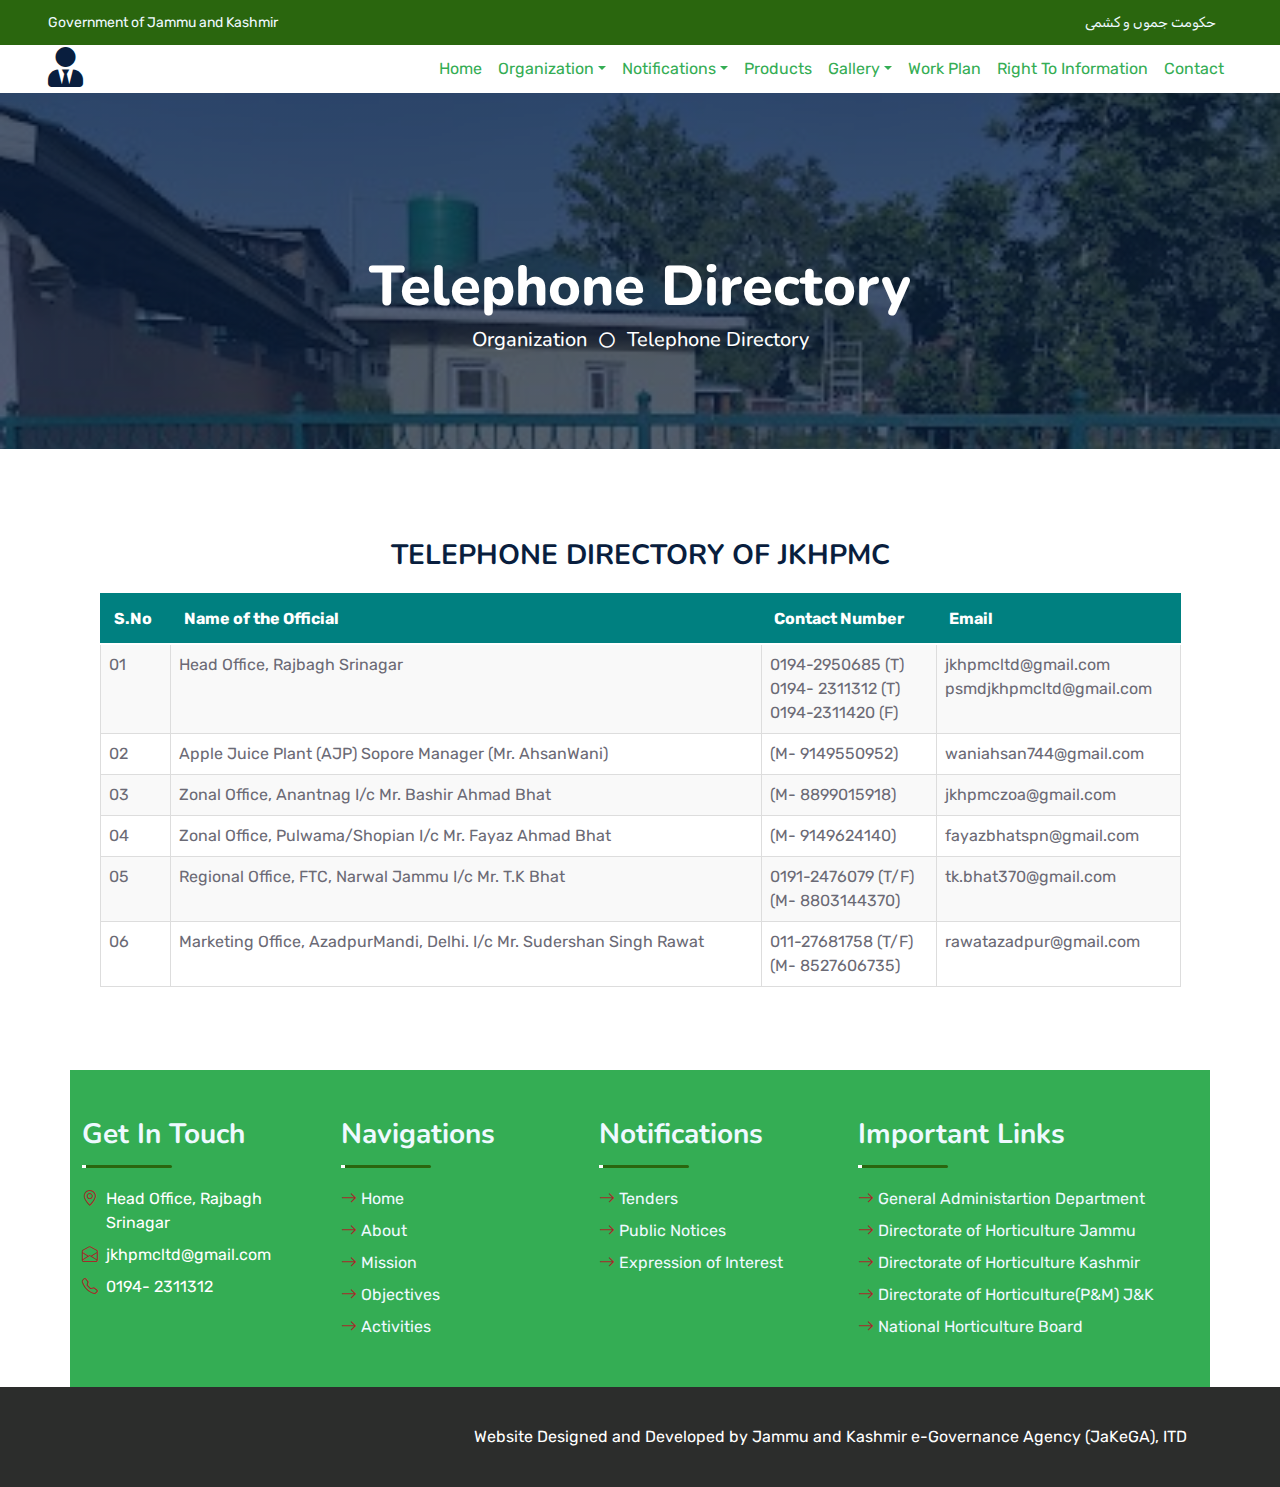
<file: telephone.html>
<!DOCTYPE html>
<html lang="en">

<head>
    <meta charset="utf-8">
    <title>J&K HOTICULTURAL PRODUCE MARKETING & PROCESSING CORPORATION LTD.</title>
    <meta content="width=device-width, initial-scale=1.0" name="viewport">
    <meta content="Free HTML Templates" name="keywords">
    <meta content="Free HTML Templates" name="description">

    <!-- Favicon -->
    <link href="img/favicon.ico" rel="icon">

    <!-- Google Web Fonts -->
    <link rel="preconnect" href="https://fonts.googleapis.com">
    <link rel="preconnect" href="https://fonts.gstatic.com" crossorigin>
    <link href="https://fonts.googleapis.com/css2?family=Nunito:wght@400;600;700;800&family=Rubik:wght@400;500;600;700&display=swap" rel="stylesheet">

    <!-- Icon Font Stylesheet -->
    <link href="https://cdnjs.cloudflare.com/ajax/libs/font-awesome/5.10.0/css/all.min.css" rel="stylesheet">
    <link href="https://cdn.jsdelivr.net/npm/bootstrap-icons@1.4.1/font/bootstrap-icons.css" rel="stylesheet">

    <!-- Libraries Stylesheet -->
    <link href="lib/owlcarousel/assets/owl.carousel.min.css" rel="stylesheet">
    <link href="lib/animate/animate.min.css" rel="stylesheet">

    <!-- Customized Bootstrap Stylesheet -->
    <link href="css/bootstrap.min.css" rel="stylesheet">

    <!-- Template Stylesheet -->
    <link href="css/style.css" rel="stylesheet">

    <!--commitee css-->
    <link href="css/telephone.css" rel="stylesheet">
</head>

<body>
    <!-- Spinner Start -->
    <div id="spinner" class="show bg-white position-fixed translate-middle w-100 vh-100 top-50 start-50 d-flex align-items-center justify-content-center">
        <div class="spinner"></div>
    </div>
    <!-- Spinner End -->


    <!-- Topbar Start -->
    <div class="container-fluid  px-5 d-none d-lg-block" style="background-color: #2a660e;">
        <div class="row gx-0">
            <div class="col-lg-8 text-center text-lg-start mb-2 mb-lg-0">
                <div class="d-inline-flex align-items-center" style="height: 45px;">
                    <small class="me-3 text-light"></i>Government of Jammu and Kashmir</small>
                    
                </div>
            </div>
            <div class="col-lg-4 text-center text-lg-end">
                <div class="d-inline-flex align-items-center" style="height: 45px;">
                    
                    <small class="me-3 text-light"></i>حکومت جموں و کشمی</small>
                    
                </div>

            </div>
        </div>
    </div>
    <!-- Topbar End -->


    <!-- Navbar Start -->
    <div class="container-fluid position-relative p-0">
        <nav class="navbar navbar-expand-lg px-5 py-3 py-lg-0" id="nav" style="background-color:white">
            <a href="index.html" class="navbar-brand p-0">
                <h1 class="m-0"><i class="fa fa-user-tie me-2"></i></h1>
            </a>
            
            <div class="collapse navbar-collapse" id="navbarCollapse">
                <div class="collapse navbar-collapse" id="navbarCollapse">
                    <div class="navbar-nav ms-auto py-0">
                        <a href="index.html" class="nav-item nav-link active">Home</a>
                        <div class="nav-item dropdown">
                            <a href="#" class="nav-link dropdown-toggle" data-bs-toggle="dropdown">Organization</a>
                            <div class="dropdown-menu m-0">
                                <a href="aboutus.html" class="dropdown-item">About Us</a>
                                <a href="mission.html" class="dropdown-item">Mission</a>
                                <a href="objectives.html" class="dropdown-item">Objectives</a>
                                <a href="activities.html" class="dropdown-item">Activities</a>
                                <a href="directors.html" class="dropdown-item">Board of Directors</a>
                                <a href="committee.html" class="dropdown-item">Committee JKHMPC</a>
                                <a href="telephone.html" class="dropdown-item">Telephone Directory</a>
                                
    
                            </div>
                        </div>
    
                        <div class="nav-item dropdown">
                            <a href="#" class="nav-link dropdown-toggle" data-bs-toggle="dropdown">Notifications</a>
                            <div class="dropdown-menu m-0">
                                <a href="tenders.html" class="dropdown-item">Tenders</a>
                                <a href="expp.html" class="dropdown-item">Expression of Interest</a>
                                <a href="public.html" class="dropdown-item">Public Interest</a>
                                <a href="testimonial.html" class="dropdown-item">Testimonial</a>
                                <a href="quote.html" class="dropdown-item">Free Quote</a>
                            </div>
                        </div>
    
                        <a href="products.html" class="nav-item nav-link">Products</a>
                        <div class="nav-item dropdown">
                            <a href="#" class="nav-link dropdown-toggle" data-bs-toggle="dropdown">Gallery</a>
                            <div class="dropdown-menu m-0">
                                <a href="photos.html" class="dropdown-item">Photos</a>
                                <a href="videos.html" class="dropdown-item">Videos</a>
                               
                            </div>
                        </div>
                        <a href="work.html" class="nav-item nav-link">Work Plan</a>
    
                        <a href="right.html" class="nav-item nav-link">Right To Information</a>
    
                        <a href="contact.html" class="nav-item nav-link">Contact</a>
    
                    </div>
    
                   
                </div>
            </div>
        </nav>
        <div class="container-fluid  py-5 bg-header" style="margin-bottom: 90px;">
            <div class="row py-5">
                <div class="col-12 pt-lg-5 mt-lg-5 text-center">
                    <h1 class="display-4 text-white animated zoomIn">Telephone Directory</h1>
                    <a href="" class="h5 text-white">Organization</a>
                    <i class="far fa-circle text-white px-2"></i>
                    <a href="" class="h5 text-white">Telephone Directory</a>
                </div>
            </div>

        </div>
        
    </div>
    <!-- Navbar End -->


    

    <!-- Table Start -->
    
    
    <div class="t1head">
         
        <h3>TELEPHONE DIRECTORY OF JKHPMC</h3>
</div>
    
    <table class="ui table">
        <thead class="">
            <tr class="">
                <th class="">S.No</th>
                <th class="">Name of the Official</th>
                <th class="">Contact Number</th><th class="">Email</th>
            </tr>
        </thead>
        <tbody class="">
            <tr class="">
                <td class="">01</td>
                <td class="">Head Office, Rajbagh Srinagar</td>
                <td class="">0194-2950685 (T)<br>0194- 2311312 (T)<br>0194-2311420 (F)</td>
                <td class="">
                    jkhpmcltd@gmail.com<br>psmdjkhpmcltd@gmail.com

                </td></tr>
                <tr class=""><td class="">02</td>
                    <td class="">Apple Juice Plant (AJP) Sopore Manager (Mr. AhsanWani)</td>
                    <td class="">(M- 9149550952)</td>
                    <td class="">waniahsan744@gmail.com</td></tr><tr class=""><td class="">03</td>
                        <td class="">Zonal Office, Anantnag I/c Mr. Bashir Ahmad Bhat</td>
        <td class="">(M- 8899015918)

        </td>
       <td class=""> jkhpmczoa@gmail.com

        </td></tr><tr class=""><td class="">04</td>
            <td class="">Zonal Office, Pulwama/Shopian I/c Mr. Fayaz Ahmad Bhat</td>
            <td class="">(M- 9149624140)</td><td class="">fayazbhatspn@gmail.com</td></tr>
            <tr class=""><td class="">05</td>
                <td class="">Regional Office, FTC, Narwal Jammu I/c Mr. T.K Bhat</td>
                <td class="">0191-2476079 (T/F)<br>(M- 8803144370)</td><td class="">tk.bhat370@gmail.com</td>
            </tr><tr class="">
                <td class="">06</td>
                <td class="">Marketing Office, AzadpurMandi, Delhi. I/c Mr. Sudershan Singh Rawat</td>
                <td class="">011-27681758 (T/F)<br>(M- 8527606735)</td><td class="">rawatazadpur@gmail.com</td>
            </tr></tbody>
        </table>
    
    
    <!-- Table End -->


   


    

     <!-- Footer Start -->
     <div class="container-fluid " id="footer" data-wow-delay="0.1s" >
        <div class="container" style="background-color:#34AD54;">
            <div class="row gx-5" >
                <div class="col-lg-8 col-md-6" style="color:white; ">
                    <div class="row gx-5">
                        <div class="col-lg-4 col-md-12 pt-5 mb-5">
                            <div class="section-title section-title-sm position-relative pb-3 mb-4">
                                <h3 class="text-light mb-0">Get In Touch</h3>
                            </div>
                            <div class="d-flex mb-2">
                                <i class="bi bi-geo-alt  me-2" style="color:brown"></i>
                                <p class="mb-0">Head Office, Rajbagh Srinagar</p>
                            </div>
                            <div class="d-flex mb-2">
                                <i class="bi bi-envelope-open me-2" style="color:brown"></i>
                                <p class="mb-0">
                                    jkhpmcltd@gmail.com</p>
                            </div>
                            <div class="d-flex mb-2">
                                <i class="bi bi-telephone me-2" style="color:brown"></i>
                                
                                <p class="mb-0">
                                    0194- 2311312 </p>
                            </div>
                           
                        </div>
                        <div class="col-lg-4 col-md-12 pt-0 pt-lg-5 mb-5">
                            <div class="section-title section-title-sm position-relative pb-3 mb-4">
                                <h3 class="text-light mb-0">Navigations</h3>
                            </div>
                            <div class="link-animated d-flex flex-column justify-content-start">
                                <a class="text-light mb-2" href="#"><i class="bi bi-arrow-right " 
                                    style="color:brown">
                                </i>Home</a>
                                <a class="text-light mb-2" href="#"><i class="bi bi-arrow-right " style="color:brown">
                                </i>About</a>
                                <a class="text-light mb-2" href="#"><i class="bi bi-arrow-right "style="color:brown">
                                </i>Mission</a>
                                <a class="text-light mb-2" href="#"><i class="bi bi-arrow-right "style="color:brown">
                                </i>Objectives</a>
                                <a class="text-light" href="#"><i class="bi bi-arrow-right "style="color:brown">
                                </i>Activities</a>
                            </div>
                        </div>
                        
                        <div class="col-lg-4 col-md-12 pt-0 pt-lg-5 mb-5">
                            <div class="section-title section-title-sm position-relative pb-3 mb-4">
                                <h3 class="text-light mb-0">Notifications</h3>
                            </div>
                            <div class="link-animated d-flex flex-column justify-content-start">
                                <a class="text-light mb-2" href="#"><i class="bi bi-arrow-right " style="color:brown">
                                </i>Tenders</a>
                                <a class="text-light mb-2" href="#"><i class="bi bi-arrow-right " style="color:brown">
                                </i>Public Notices</a>
                               
                                <a class="text-light mb-2" href="#"><i class="bi bi-arrow-right " style="color:brown">
                                </i>Expression of Interest</a>
                               
                            </div>
                        </div>
                        
                        
                        
                    </div>
                </div>
                    <div class="col-lg-4 col-md-12 pt-0 pt-lg-5 mb-5">
                        <div class="section-title section-title-sm position-relative pb-3 mb-4">
                            <h3 class="text-light mb-0">Important Links</h3>
                        </div>
                        <div class="link-animated d-flex flex-column justify-content-start">
                            
                            <a class="text-light mb-2" href="https://jkgad.nic.in/"><i class="bi bi-arrow-right " 
                                style="color:brown">
                            </i>General Administartion Department</a>
                            <a class="text-light mb-2" href="http://www.hortijmu.jk.gov.in/"><i class="bi bi-arrow-right " style="color:brown">
                            </i>Directorate of Horticulture Jammu</a>
                            <a class="text-light mb-2" href="https://hortikashmir.gov.in/"><i class="bi bi-arrow-right "style="color:brown">
                            </i>Directorate of Horticulture Kashmir</a>
                            <a class="text-light mb-2" href="http://jkdhpm.in/index.aspx"><i class="bi bi-arrow-right "style="color:brown">
                            </i>Directorate of Horticulture(P&M) J&K</a>
                            <a class="text-light" href="https://nhb.gov.in/default.aspx"><i class="bi bi-arrow-right "style="color:brown">
                            </i>National Horticulture Board</a>
                        </div>
                    </div>
                    
                    
                       
                    

            
                
            </div>
        </div>
    </div>
    <div class="container-fluid text-white" style="background-color:rgba(11,12,11,.8627450980392157);">
        <div class="container text-center">
            <div class="row justify-content-end">
                <div class="col-lg-8 col-md-6">
                    <div class="d-flex align-items-center justify-content-center" style="height: 100px;">
                         
                            Website Designed and Developed by Jammu and Kashmir e-Governance Agency (JaKeGA), ITD
						
					
                        
                    </div>
                </div>
            </div>
        </div>
    </div>
    <!-- Footer End -->


    <!-- Back to Top -->
    <a href="#" class="btn btn-lg  btn-lg-square rounded back-to-top" style="color:red; background-color: yellowgreen;" ><i class="bi bi-arrow-up"></i></a>



    <!-- JavaScript Libraries -->
    <script src="https://code.jquery.com/jquery-3.4.1.min.js"></script>
    <script src="https://cdn.jsdelivr.net/npm/bootstrap@5.0.0/dist/js/bootstrap.bundle.min.js"></script>
    <script src="lib/wow/wow.min.js"></script>
    <script src="lib/easing/easing.min.js"></script>
    <script src="lib/waypoints/waypoints.min.js"></script>
    <script src="lib/counterup/counterup.min.js"></script>
    <script src="lib/owlcarousel/owl.carousel.min.js"></script>

    <!-- Template Javascript -->
    <script src="js/main.js"></script>
</body>

</html>
</file>
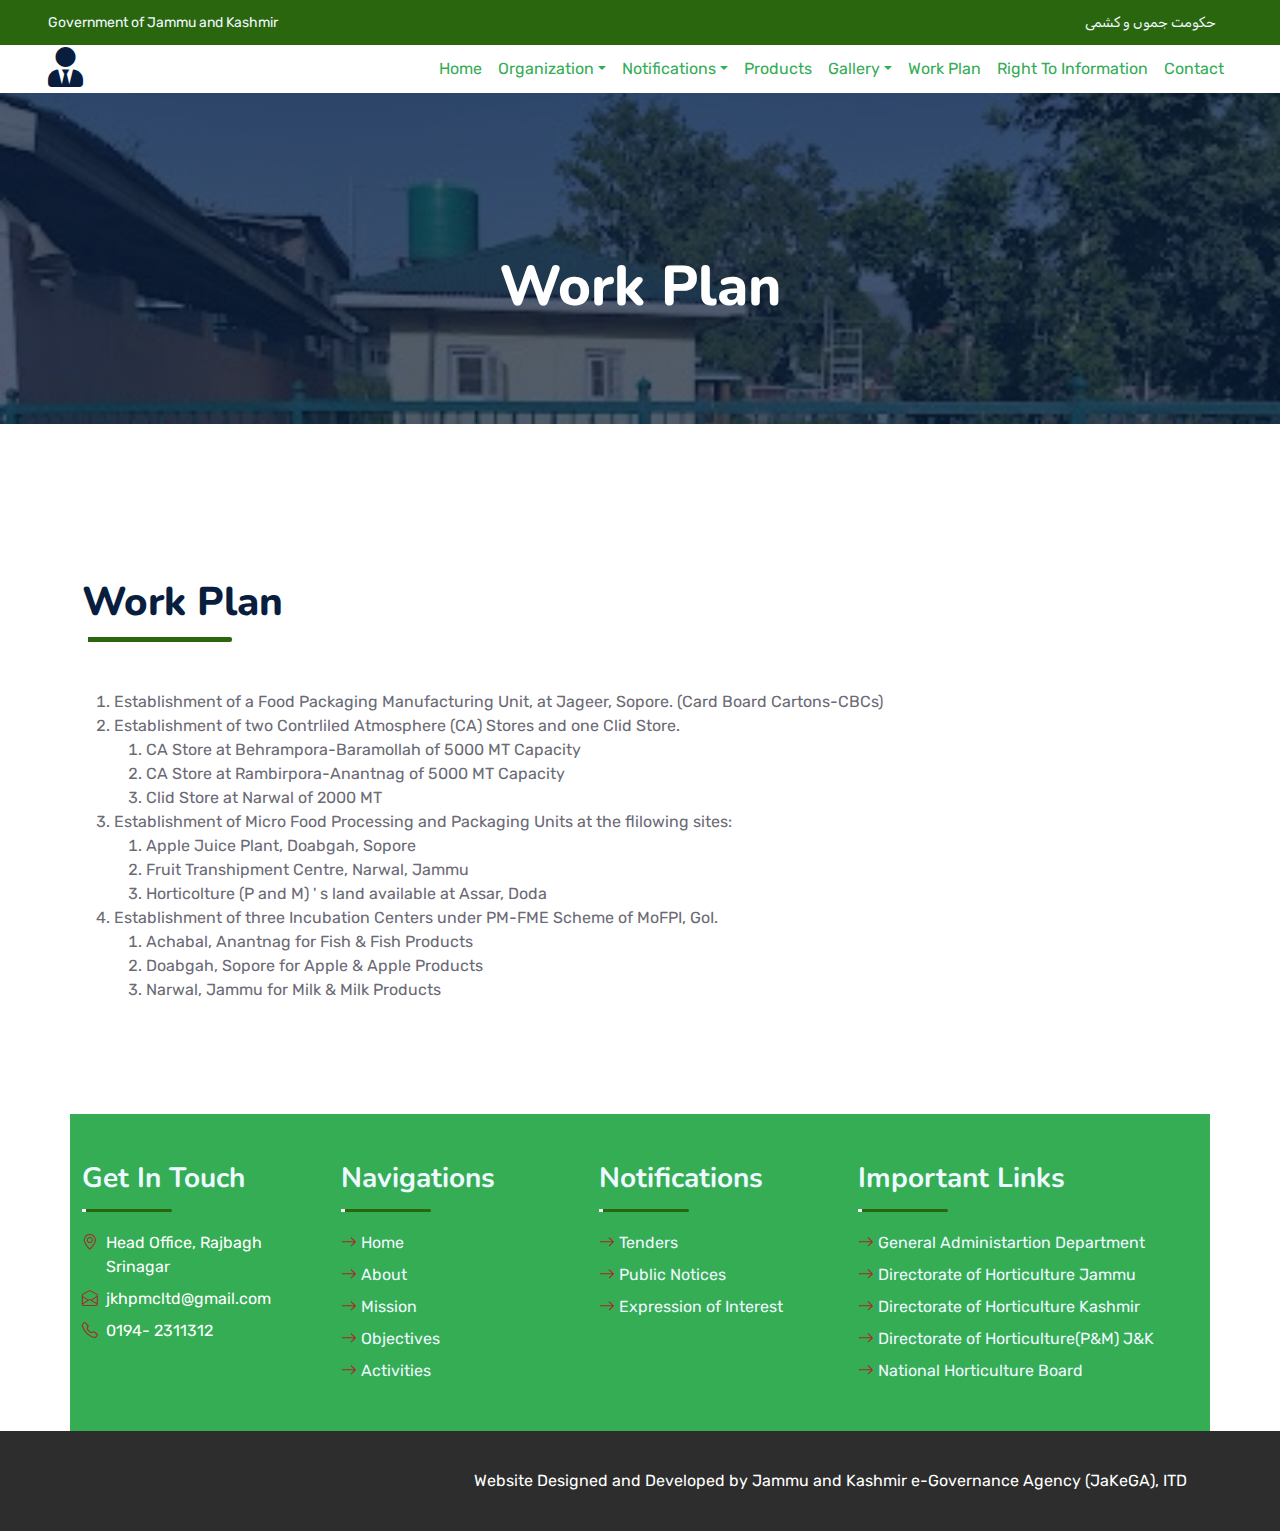
<file: work.html>
<!DOCTYPE html>
<html lang="en">

<head>
    <meta charset="utf-8">
    <title>J&K HOTICULTURAL PRODUCE MARKETING & PROCESSING CORPORATION LTD.</title>
    <meta content="width=device-width, initial-scale=1.0" name="viewport">
    <meta content="Free HTML Templates" name="keywords">
    <meta content="Free HTML Templates" name="description">

    <!-- Favicon -->
    <link href="img/favicon.ico" rel="icon">

    <!-- Google Web Fonts -->
    <link rel="preconnect" href="https://fonts.googleapis.com">
    <link rel="preconnect" href="https://fonts.gstatic.com" crossorigin>
    <link href="https://fonts.googleapis.com/css2?family=Nunito:wght@400;600;700;800&family=Rubik:wght@400;500;600;700&display=swap" rel="stylesheet">

    <!-- Icon Font Stylesheet -->
    <link href="https://cdnjs.cloudflare.com/ajax/libs/font-awesome/5.10.0/css/all.min.css" rel="stylesheet">
    <link href="https://cdn.jsdelivr.net/npm/bootstrap-icons@1.4.1/font/bootstrap-icons.css" rel="stylesheet">

    <!-- Libraries Stylesheet -->
    <link href="lib/owlcarousel/assets/owl.carousel.min.css" rel="stylesheet">
    <link href="lib/animate/animate.min.css" rel="stylesheet">

    <!-- Customized Bootstrap Stylesheet -->
    <link href="css/bootstrap.min.css" rel="stylesheet">

    <!-- Template Stylesheet -->
    <link href="css/style.css" rel="stylesheet">
</head>

<body>
    <!-- Spinner Start -->
    <div id="spinner" class="show bg-white position-fixed translate-middle w-100 vh-100 top-50 start-50 d-flex align-items-center justify-content-center">
        <div class="spinner"></div>
    </div>
    <!-- Spinner End -->


    <!-- Topbar Start -->
    <div class="container-fluid  px-5 d-none d-lg-block" style="background-color: #2a660e;">
        <div class="row gx-0">
            <div class="col-lg-8 text-center text-lg-start mb-2 mb-lg-0">
                <div class="d-inline-flex align-items-center" style="height: 45px;">
                    <small class="me-3 text-light"></i>Government of Jammu and Kashmir</small>
                    
                </div>
            </div>
            <div class="col-lg-4 text-center text-lg-end">
                <div class="d-inline-flex align-items-center" style="height: 45px;">
                    
                    <small class="me-3 text-light"></i>حکومت جموں و کشمی</small>
                    
                </div>

            </div>
        </div>
    </div>
    <!-- Topbar End -->


    <!-- Navbar Start -->
    <div class="container-fluid position-relative p-0">
        <nav class="navbar navbar-expand-lg px-5 py-3 py-lg-0" id="nav" style="background-color:white">
            <a href="index.html" class="navbar-brand p-0">
                <h1 class="m-0"><i class="fa fa-user-tie me-2"></i></h1>
            </a>
            <button class="navbar-toggler" type="button" data-bs-toggle="collapse" data-bs-target="#navbarCollapse" aria-expanded="true">
                <span class="fa fa-bars"></span>
            </button>
            
            <div class="collapse navbar-collapse" id="navbarCollapse">
                <div class="collapse navbar-collapse" id="navbarCollapse">
                    <div class="navbar-nav ms-auto py-0">
                        <a href="index.html" class="nav-item nav-link active">Home</a>
                        <div class="nav-item dropdown">
                            <a href="#" class="nav-link dropdown-toggle" data-bs-toggle="dropdown">Organization</a>
                            <div class="dropdown-menu m-0">
                                <a href="aboutus.html" class="dropdown-item">About Us</a>
                                <a href="mission.html" class="dropdown-item">Mission</a>
                                <a href="objectives.html" class="dropdown-item">Objectives</a>
                                <a href="activities.html" class="dropdown-item">Activities</a>
                                <a href="directors.html" class="dropdown-item">Board of Directors</a>
                                <a href="committee.html" class="dropdown-item">Committee JKHMPC</a>
                                <a href="telephone.html" class="dropdown-item">Telephone Directory</a>
                                
    
                            </div>
                        </div>
    
                        <div class="nav-item dropdown">
                            <a href="#" class="nav-link dropdown-toggle" data-bs-toggle="dropdown">Notifications</a>
                            <div class="dropdown-menu m-0">
                                <a href="tenders.html" class="dropdown-item">Tenders</a>
                                <a href="expp.html" class="dropdown-item">Expression of Interest</a>
                                <a href="public.html" class="dropdown-item">Public Interest</a>
                                
                            </div>
                        </div>
    
                        <a href="products.html" class="nav-item nav-link">Products</a>
                        <div class="nav-item dropdown">
                            <a href="#" class="nav-link dropdown-toggle" data-bs-toggle="dropdown">Gallery</a>
                            <div class="dropdown-menu m-0">
                                <a href="photos.html" class="dropdown-item">Photos</a>
                                <a href="videos.html" class="dropdown-item">Videos</a>
                               
                            </div>
                        </div>
                        <a href="work.html" class="nav-item nav-link">Work Plan</a>
    
                        <a href="right.html" class="nav-item nav-link">Right To Information</a>
    
                        <a href="contact.html" class="nav-item nav-link">Contact</a>
    
                    </div>
    
                   
                </div>
            </div>
        </nav>
        <div class="container-fluid  py-5 bg-header" style="margin-bottom: 90px;">
            <div class="row py-5">
                <div class="col-12 pt-lg-5 mt-lg-5 text-center">
                    <h1 class="display-4 text-white animated zoomIn">Work Plan</h1>
                    <!-- <a href="" class="h5 text-white">Organization</a>
                    <i class="far fa-circle text-white px-2"></i>
                    <a href="" class="h5 text-white">Work Plan</a> -->
                </div>
            </div>

        </div>
        
    </div>
    <!-- Navbar End -->


    

    <!-- About Start -->
    <div class="container-fluid py-5 wow fadeInUp" data-wow-delay="0.1s">
        <div class="container py-5">
            <div class="row g-5">
                <div class="col-lg-7">
                    <div class="section-title position-relative pb-3 mb-5">
                        
                        <h1 class="mb-0">Work Plan</h1>
                    </div>
                    <p class="mb-4">
                       
<ol>
<li>Establishment of a Food Packaging Manufacturing Unit, at Jageer, Sopore. (Card Board Cartons-CBCs)</li>

<li>Establishment of two Contrliled Atmosphere (CA) Stores and one Clid Store.</li>
<ol>
    <li>CA Store at Behrampora-Baramollah of 5000 MT Capacity</li>
    <li>CA Store at Rambirpora-Anantnag of 5000 MT Capacity</li>
    <li>Clid Store at Narwal of 2000 MT</li>
</ol>

<li>Establishment of Micro Food Processing  and Packaging Units at the flilowing sites:</li>
<ol>
    <li>Apple Juice Plant, Doabgah, Sopore</li>
    <li>Fruit Transhipment Centre, Narwal, Jammu</li>
    <li>Horticolture (P and M) ' s land available at Assar, Doda</li>
</ol>
<li>Establishment of three Incubation Centers under PM-FME Scheme of MoFPI, GoI.</li>
<ol>
    <li>Achabal, Anantnag for Fish & Fish Products</li>
    <li>Doabgah, Sopore for Apple & Apple Products</li>
    <li>Narwal, Jammu for Milk & Milk Products</li>
</ol>

</li></ol></p>
                </div>
               
            </div>
        </div>
    </div>
    <!-- About End -->


   


    

     <!-- Footer Start -->
     <div class="container-fluid " id="footer" data-wow-delay="0.1s" >
        <div class="container" style="background-color:#34AD54;">
            <div class="row gx-5" >
                <div class="col-lg-8 col-md-6" style="color:white; ">
                    <div class="row gx-5">
                        <div class="col-lg-4 col-md-12 pt-5 mb-5">
                            <div class="section-title section-title-sm position-relative pb-3 mb-4">
                                <h3 class="text-light mb-0">Get In Touch</h3>
                            </div>
                            <div class="d-flex mb-2">
                                <i class="bi bi-geo-alt  me-2" style="color:brown"></i>
                                <p class="mb-0">Head Office, Rajbagh Srinagar</p>
                            </div>
                            <div class="d-flex mb-2">
                                <i class="bi bi-envelope-open me-2" style="color:brown"></i>
                                <p class="mb-0">
                                    jkhpmcltd@gmail.com</p>
                            </div>
                            <div class="d-flex mb-2">
                                <i class="bi bi-telephone me-2" style="color:brown"></i>
                                
                                <p class="mb-0">
                                    0194- 2311312 </p>
                            </div>
                           
                        </div>
                        <div class="col-lg-4 col-md-12 pt-0 pt-lg-5 mb-5">
                            <div class="section-title section-title-sm position-relative pb-3 mb-4">
                                <h3 class="text-light mb-0">Navigations</h3>
                            </div>
                            <div class="link-animated d-flex flex-column justify-content-start">
                                <a class="text-light mb-2" href="#"><i class="bi bi-arrow-right " 
                                    style="color:brown">
                                </i>Home</a>
                                <a class="text-light mb-2" href="aboutus.html"><i class="bi bi-arrow-right " style="color:brown">
                                </i>About</a>
                                <a class="text-light mb-2" href="mission.html"><i class="bi bi-arrow-right "style="color:brown">
                                </i>Mission</a>
                                <a class="text-light mb-2" href="objectives.html"><i class="bi bi-arrow-right "style="color:brown">
                                </i>Objectives</a>
                                <a class="text-light" href="activities.html"><i class="bi bi-arrow-right "style="color:brown">
                                </i>Activities</a>
                            </div>
                        </div>
                        
                        <div class="col-lg-4 col-md-12 pt-0 pt-lg-5 mb-5">
                            <div class="section-title section-title-sm position-relative pb-3 mb-4">
                                <h3 class="text-light mb-0">Notifications</h3>
                            </div>
                            <div class="link-animated d-flex flex-column justify-content-start">
                                <a class="text-light mb-2" href="tenders.html"><i class="bi bi-arrow-right " style="color:brown">
                                </i>Tenders</a>
                                <a class="text-light mb-2" href="public.html"><i class="bi bi-arrow-right " style="color:brown">
                                </i>Public Notices</a>
                               
                                <a class="text-light mb-2" href="expp.html"><i class="bi bi-arrow-right " style="color:brown">
                                </i>Expression of Interest</a>
                               
                               
                            </div>
                        </div>
                        
                        
                        
                    </div>
                </div>
                    <div class="col-lg-4 col-md-12 pt-0 pt-lg-5 mb-5">
                        <div class="section-title section-title-sm position-relative pb-3 mb-4">
                            <h3 class="text-light mb-0">Important Links</h3>
                        </div>
                        <div class="link-animated d-flex flex-column justify-content-start">
                            
                            <a class="text-light mb-2" href="https://jkgad.nic.in/"><i class="bi bi-arrow-right " 
                                style="color:brown">
                            </i>General Administartion Department</a>
                            <a class="text-light mb-2" href="http://www.hortijmu.jk.gov.in/"><i class="bi bi-arrow-right " style="color:brown">
                            </i>Directorate of Horticulture Jammu</a>
                            <a class="text-light mb-2" href="https://hortikashmir.gov.in/"><i class="bi bi-arrow-right "style="color:brown">
                            </i>Directorate of Horticulture Kashmir</a>
                            <a class="text-light mb-2" href="http://jkdhpm.in/index.aspx"><i class="bi bi-arrow-right "style="color:brown">
                            </i>Directorate of Horticulture(P&M) J&K</a>
                            <a class="text-light" href="https://nhb.gov.in/default.aspx"><i class="bi bi-arrow-right "style="color:brown">
                            </i>National Horticulture Board</a>
                        </div>
                    </div>
                    
                    
                       
                    

            
                
            </div>
        </div>
    </div>
    <div class="container-fluid text-white" style="background-color:rgba(11,12,11,.8627450980392157);">
        <div class="container text-center">
            <div class="row justify-content-end">
                <div class="col-lg-8 col-md-6">
                    <div class="d-flex align-items-center justify-content-center" style="height: 100px;">
                         
                            Website Designed and Developed by Jammu and Kashmir e-Governance Agency (JaKeGA), ITD
						
					
                        
                    </div>
                </div>
            </div>
        </div>
    </div>
    <!-- Footer End -->


    <!-- Back to Top -->
    <a href="#" class="btn btn-lg  btn-lg-square rounded back-to-top" style="color:red; background-color: yellowgreen;" ><i class="bi bi-arrow-up"></i></a>



    <!-- JavaScript Libraries -->
    <script src="https://code.jquery.com/jquery-3.4.1.min.js"></script>
    <script src="https://cdn.jsdelivr.net/npm/bootstrap@5.0.0/dist/js/bootstrap.bundle.min.js"></script>
    <script src="lib/wow/wow.min.js"></script>
    <script src="lib/easing/easing.min.js"></script>
    <script src="lib/waypoints/waypoints.min.js"></script>
    <script src="lib/counterup/counterup.min.js"></script>
    <script src="lib/owlcarousel/owl.carousel.min.js"></script>

    <!-- Template Javascript -->
    <script src="js/main.js"></script>
</body>

</html>
</file>
<file: css/style.css>
/********** Template CSS **********/
:root {
    --primary: #2a660e;
    --secondary: #34AD54;
    --light: #EEF9FF;
    --dark: #51832a;
}


/*** Spinner ***/
.spinner {
    width: 40px;
    height: 40px;
    background: var(--primary);
    margin: 100px auto;
    -webkit-animation: sk-rotateplane 1.2s infinite ease-in-out;
    animation: sk-rotateplane 1.2s infinite ease-in-out;
}

@-webkit-keyframes sk-rotateplane {
    0% {
        -webkit-transform: perspective(120px)
    }
    50% {
        -webkit-transform: perspective(120px) rotateY(180deg)
    }
    100% {
        -webkit-transform: perspective(120px) rotateY(180deg) rotateX(180deg)
    }
}

@keyframes sk-rotateplane {
    0% {
        transform: perspective(120px) rotateX(0deg) rotateY(0deg);
        -webkit-transform: perspective(120px) rotateX(0deg) rotateY(0deg)
    }
    50% {
        transform: perspective(120px) rotateX(-180.1deg) rotateY(0deg);
        -webkit-transform: perspective(120px) rotateX(-180.1deg) rotateY(0deg)
    }
    100% {
        transform: perspective(120px) rotateX(-180deg) rotateY(-179.9deg);
        -webkit-transform: perspective(120px) rotateX(-180deg) rotateY(-179.9deg);
    }
}

#spinner {
    opacity: 0;
    visibility: hidden;
    transition: opacity .5s ease-out, visibility 0s linear .5s;
    z-index: 99999;
}

#spinner.show {
    transition: opacity .5s ease-out, visibility 0s linear 0s;
    visibility: visible;
    opacity: 1;
}


/*** Heading ***/
h1,
h2,
.fw-bold {
    font-weight: 800 !important;
}

h3,
h4,
.fw-semi-bold {
    font-weight: 700 !important;
}

h5,
h6,
.fw-medium {
    font-weight: 600 !important;
}


/*** Button ***/
.btn {
    font-family: 'Nunito', sans-serif;
    font-weight: 600;
    transition: .5s;
}

.btn-primary,
.btn-secondary {
    color: #FFFFFF;
    box-shadow: inset 0 0 0 50px transparent;
}

.btn-primary:hover {
    box-shadow: inset 0 0 0 0 var(--primary);
}

.btn-secondary:hover {
    box-shadow: inset 0 0 0 0 var(--secondary);
}

.btn-square {
    width: 36px;
    height: 36px;
}

.btn-sm-square {
    width: 30px;
    height: 30px;
}

.btn-lg-square {
    width: 48px;
    height: 48px;
}

.btn-square,
.btn-sm-square,
.btn-lg-square {
    padding-left: 0;
    padding-right: 0;
    text-align: center;
}


/*** Navbar ***/
.navbar-dark .navbar-nav .nav-link {
    font-family: 'Nunito', sans-serif;
    position: relative;
    margin-left: 25px;
    padding: 35px 0;
    
    color:#34AD54;
   font-size: 18px;
    font-weight: 600;
    outline: none;
    transition: .5s;
 }
 #nav {
    background-color: white;
}

.sticky-top.navbar-dark .navbar-nav .nav-link {
    padding: 20px 0;
    color:#34AD54;
}

.navbar-dark .navbar-nav .nav-link:hover,
.navbar-dark .navbar-nav .nav-link.active {
    color:#34AD54;
}

.navbar-dark .navbar-brand h1 {
    color: #FFFFFF;
}

.navbar-dark .navbar-toggler {
    color: #34AD54!important;
    border-color: #34AD54 !important;
}

@media (max-width: 991.98px) {
    .sticky-top.navbar-dark {
        position: relative;
        background: #FFFFFF;
    }

    .navbar-dark .navbar-nav .nav-link,
    .navbar-dark .navbar-nav .nav-link.show,
    .sticky-top.navbar-dark .navbar-nav .nav-link {
        padding: 10px 0;
        color: #34AD54;
    }

    .navbar-dark .navbar-brand h1 {
        color: var(--primary);
    }
}

@media (min-width: 992px) {
    .navbar-dark {
        position: absolute;
        width: 100%;
        top: 0;
        left: 0;
        border-bottom: 1px solid rgba(256, 256, 256, .1);
        z-index: 999;
    }
    
    .sticky-top.navbar-dark {
        position: fixed;
        background: #FFFFFF;
    }

    .navbar-dark .navbar-nav .nav-link::before {
        position: absolute;
        content: "";
        width: 0;
        height: 2px;
        bottom: -1px;
        left: 50%;
        background: #34AD54;
        transition: .5s;
    }

    .navbar-dark .navbar-nav .nav-link:hover::before,
    .navbar-dark .navbar-nav .nav-link.active::before {
        width: 100%;
        left: 0;
        
    }

    .navbar-dark .navbar-nav .nav-link.nav-contact::before {
        display: none;
    }

    .sticky-top.navbar-dark .navbar-brand h1 {
        color: var(--primary);
    }
}


/*** Carousel ***/
.carousel-caption {
    top: 0;
    left: 0;
    right: 0;
    bottom: 0;
    background:#34AD54;
    z-index: 1;
}

@media (max-width: 576px) {
    .carousel-caption h5 {
        font-size: 14px;
        font-weight: 500 !important;
    }

    .carousel-caption h1 {
        font-size: 30px;
        font-weight: 600 !important;
    }
}

.carousel-control-prev,
.carousel-control-next {
    width: 10%;
}

.carousel-control-prev-icon,
.carousel-control-next-icon {
    width: 3rem;
    height: 3rem;
}



/*** Section Title ***/
.section-title::before {
    position: absolute;
    content: "";
    width: 150px;
    height: 5px;
    left: 0;
    bottom: 0;
    background: var(--primary);
    border-radius: 2px;
}


.section-title.text-center::before {
    left: 50%;
    margin-left: -75px;
}

.section-title.section-title-sm::before {
    width: 90px;
    height: 3px;
}

.section-title::after {
    position: absolute;
    content: "";
    width: 6px;
    height: 5px;
    bottom: 0px;
    background: #FFFFFF;
    -webkit-animation: section-title-run 5s infinite linear;
    animation: section-title-run 5s infinite linear;
}

.section-title.section-title-sm::after {
    width: 4px;
    height: 3px;
}

.section-title.text-center::after {
    -webkit-animation: section-title-run-center 5s infinite linear;
    animation: section-title-run-center 5s infinite linear;
}

.section-title.section-title-sm::after {
    -webkit-animation: section-title-run-sm 5s infinite linear;
    animation: section-title-run-sm 5s infinite linear;
}

@-webkit-keyframes section-title-run {
    0% {left: 0; } 50% { left : 145px; } 100% { left: 0; }
}

@-webkit-keyframes section-title-run-center {
    0% { left: 50%; margin-left: -75px; } 50% { left : 50%; margin-left: 45px; } 100% { left: 50%; margin-left: -75px; }
}

@-webkit-keyframes section-title-run-sm {
    0% {left: 0; } 50% { left : 85px; } 100% { left: 0; }
}


/*** Service 
.service-item {
    position: relative;
    height: 300px;
    padding: 0 30px;
    transition: .5s;
}

.service-item .service-icon {
    margin-bottom: 30px;
    width: 60px;
    height: 60px;
    display: flex;
    align-items: center;
    justify-content: center;
    background: var(--primary);
    border-radius: 2px;
    transform: rotate(-45deg);
}

.service-item .service-icon i {
    transform: rotate(45deg);
}

.service-item a.btn {
    position: absolute;
    width: 60px;
    bottom: -48px;
    left: 50%;
    margin-left: -30px;
    opacity: 0;
}

.service-item:hover a.btn {
    bottom: -24px;
    opacity: 1;
}


/*** Testimonial 
.testimonial-carousel .owl-dots {
    margin-top: 15px;
    display: flex;
    align-items: flex-end;
    justify-content: center;
}

.testimonial-carousel .owl-dot {
    position: relative;
    display: inline-block;
    margin: 0 5px;
    width: 15px;
    height: 15px;
    background: #DDDDDD;
    border-radius: 2px;
    transition: .5s;
}

.testimonial-carousel .owl-dot.active {
    width: 30px;
    background: var(--primary);
}

.testimonial-carousel .owl-item.center {
    position: relative;
    z-index: 1;
}

.testimonial-carousel .owl-item .testimonial-item {
    transition: .5s;
}

.testimonial-carousel .owl-item.center .testimonial-item {
    background: #FFFFFF !important;
    box-shadow: 0 0 30px #DDDDDD;
}

**/
/*** Team ***/
.team-item {
    transition: .5s;
}


.team-social {
    position: absolute;
    width: 100%;
    height: 100%;
    top: 0;
    left: 0;
    display: flex;
    align-items: center;
    justify-content: center;
    transition: .5s;
}

.team-social a.btn {
    position: relative;
    margin: 0 3px;
    margin-top: 100px;
    opacity: 0;
}

.team-item:hover {
    box-shadow: 0 0 30px #DDDDDD;
}

.team-item:hover .team-social {
    background: rgba(9, 30, 62, .7);
}

.team-item:hover .team-social a.btn:first-child {
    opacity: 1;
    margin-top: 0;
    transition: .3s 0s;
}

.team-item:hover .team-social a.btn:nth-child(2) {
    opacity: 1;
    margin-top: 0;
    transition: .3s .05s;
}

.team-item:hover .team-social a.btn:nth-child(3) {
    opacity: 1;
    margin-top: 0;
    transition: .3s .1s;
}

.team-item:hover .team-social a.btn:nth-child(4) {
    opacity: 1;
    margin-top: 0;
    transition: .3s .15s;
}

.team-item .team-img img,
.blog-item .blog-img img  {
    transition: .5s;
}

.team-item:hover .team-img img,
.blog-item:hover .blog-img img {
    transform: scale(1.15);
}



/*** Miscellaneous ***/
@media (min-width: 991.98px) {
    .facts {
        position: relative;
        margin-top: -75px;
        z-index: 1;
    }
}

.back-to-top {
    position: fixed;
    display: none;
    right: 45px;
    bottom: 45px;
    z-index: 99;
}

.bg-header {
    background: linear-gradient(rgba(9, 30, 62, .7), rgba(9, 30, 62, .7)), url(../img/B5.jpg) 
    center center no-repeat ;
    background-size: cover;
    margin-bottom:2%;

}

.link-animated a {
    transition: .5s;
}

.link-animated a:hover {
    padding-left: 10px;
}

@media (min-width: 767.98px) {
    .footer-about {
        margin-bottom: -75px;
    }
}
</file>
<file: css/committee.css>
.t1head  {
    font-size: 15px; /* set the font size */
    font-weight: bold; /* set the font weight to bold */
    text-align: center; /* center align the text */
    margin-bottom: 20px; /* add some bottom margin */
  }
    /* Apply styles to the table */
    .ui.table {
        border-collapse: collapse;
        width: 84.5%;
        position: relative;
        margin-left: 7.8%;
        margin-bottom: 6.5%;
    }

    /* Apply styles to the table header */
    .ui.table thead th {
        background-color:teal;
        color: #fff;
        font-weight: bold;
        padding: 12px;
        text-align: left;
        border: 2px solid teal;
    }

    /* Apply styles to the table body */
    .ui.table tbody td {
        border: 1px solid #ddd;
        padding: 12px;
        text-align: left;
    }

    /* Apply styles to the odd rows */
    .ui.table tbody tr:nth-child(odd) {
        background-color: #f2f2f2;
    }

    /* Apply styles to the even rows */
    .ui.table tbody tr:nth-child(even) {
        background-color: #fff;
    }
</file>
<file: css/photos.css>
html,
body {
  height: 100%;
  margin: 0;
}

header,
footer {
  height: 50px; 
  background-color: #ccc; 
}

header {
  display: flex;
  align-items: center;
  justify-content: center;
}

footer {
  display: flex;
  align-items: center;
  justify-content: center;
}

.slider-container {
  position: relative;
  width: 100%;
  height: calc(100% - 100px);
 
}

.slider {
  position: absolute;
  left: 0;
  top: 0;
  width: 100%;
  height: 100%;
  overflow: hidden;
}

.slider img {
  position: absolute;
  top: 50%;
  left: 50%;
  transform: translate(-50%, -50%);
  max-width: 100%;
  max-height: 100%;
  opacity: 0;
  transition: opacity 0.5s ease-in-out;
}

.slider img.active {
  opacity: 1;
}
.slider-dots {
    position: absolute;
    bottom: 20px;
    left: 50%;
    transform: translateX(-50%);
    display: flex;
  }
  
  .slider-dot {
    width: 12px;
    height: 12px;
    border-radius: 50%;
    background-color: #ccc;
    margin: 0 5px;
    cursor: pointer;
  }
  
  .slider-dot.active {
    background-color: #000;
  }
</file>
<file: css/telephone.css>
.t1head  {
    font-size: 15px; /* set the font size */
    font-weight: bold; /* set the font weight to bold */
    text-align: center; /* center align the text */
    margin-bottom: 20px; /* add some bottom margin */
  }
/* Style for table */
.ui.table {
    border-collapse: collapse;
    width: 84.5%;
    position: relative;
    margin-left: 7.8%;
    margin-bottom: 6.5%;
}
  /* Style for table head */
  .ui.table thead th {
    background-color:teal;
        color: #fff;
        font-weight: bold;
        padding: 12px;
        text-align: left;
        border: 2px solid teal;
  }
  
  /* Style for table cells */
  th, td {
    padding: 10px;
    text-align: left;
    border: 1px solid #ddd;
  }
  
  /* Style for odd rows */
  tr:nth-child(odd) {
    background-color: #f9f9f9;
  }
  
  /* Style for hover state */
  tr:hover {
    background-color: #ddd;
  }
  
  /* Style for small screens */
  @media screen and (max-width: 600px) {
    table {
      font-size: 14px;
    }
    th, td {
      padding: 5px;
    }
  }
</file>
